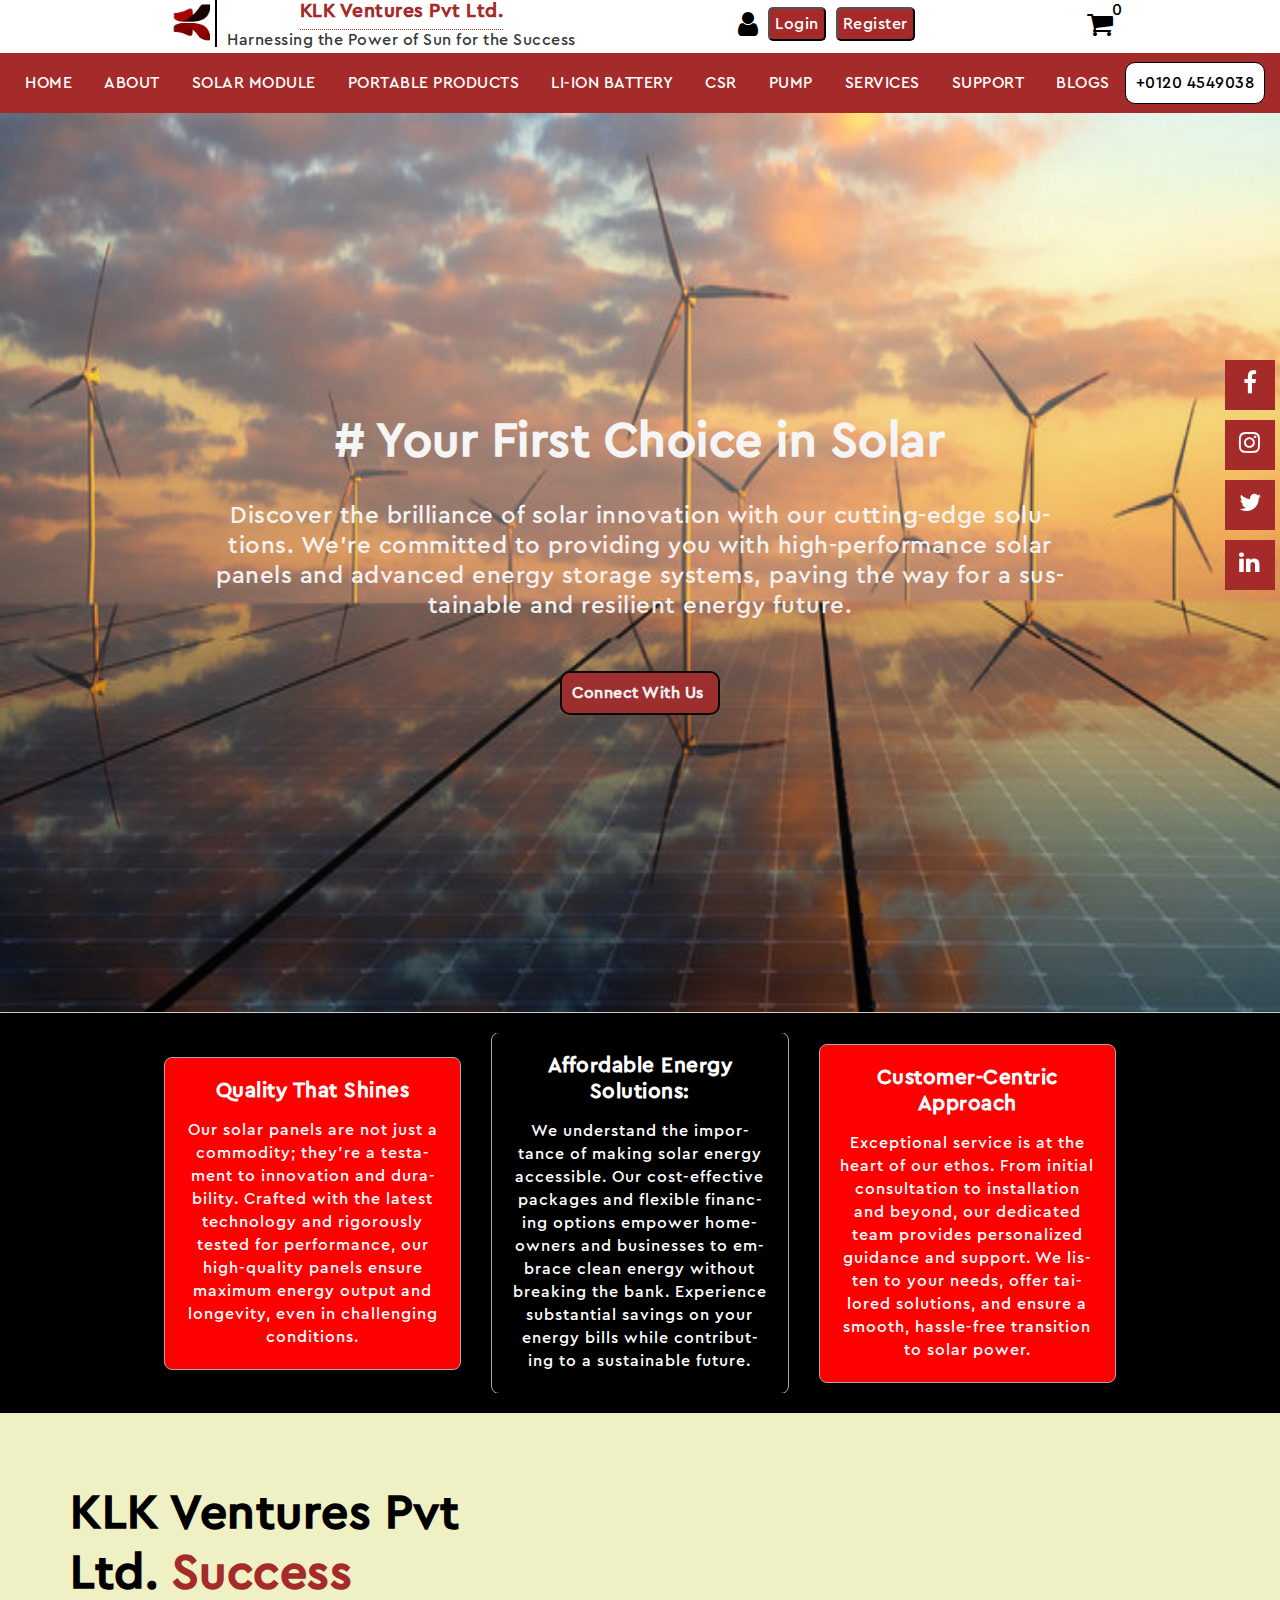
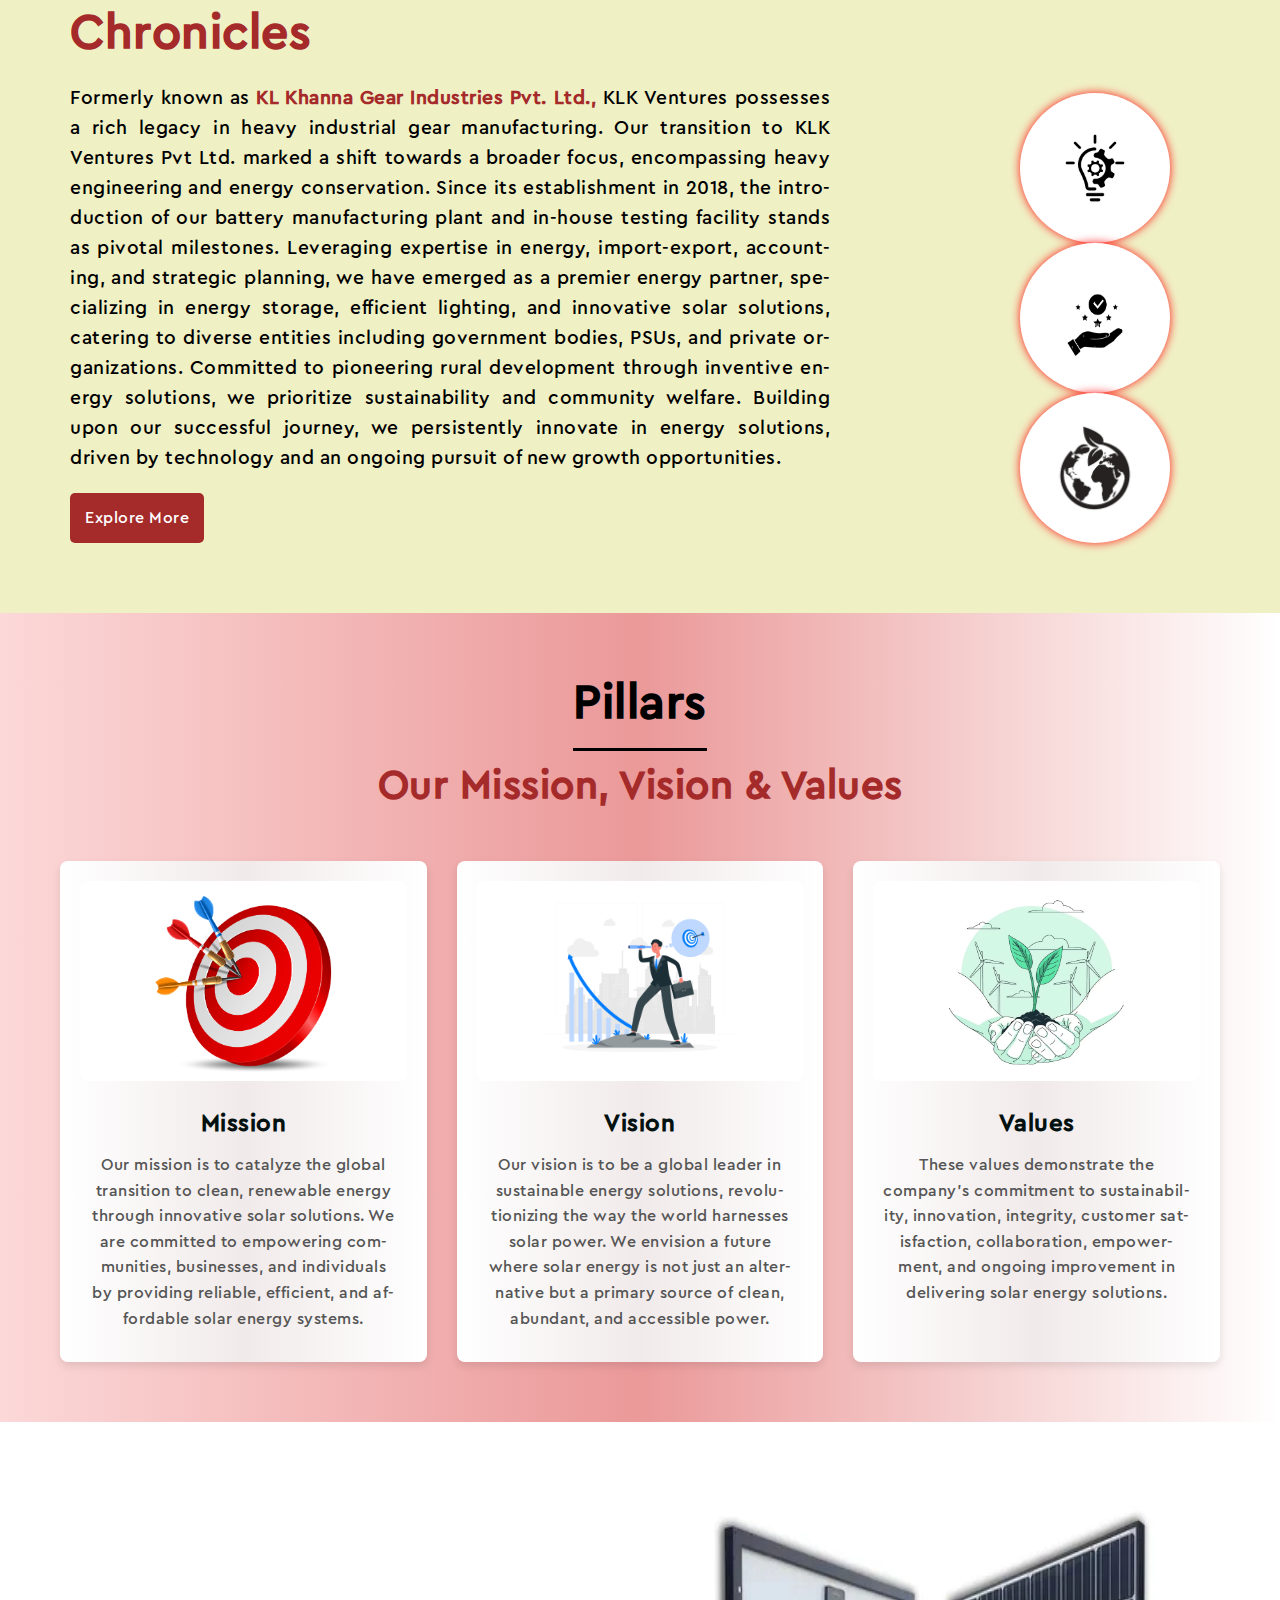
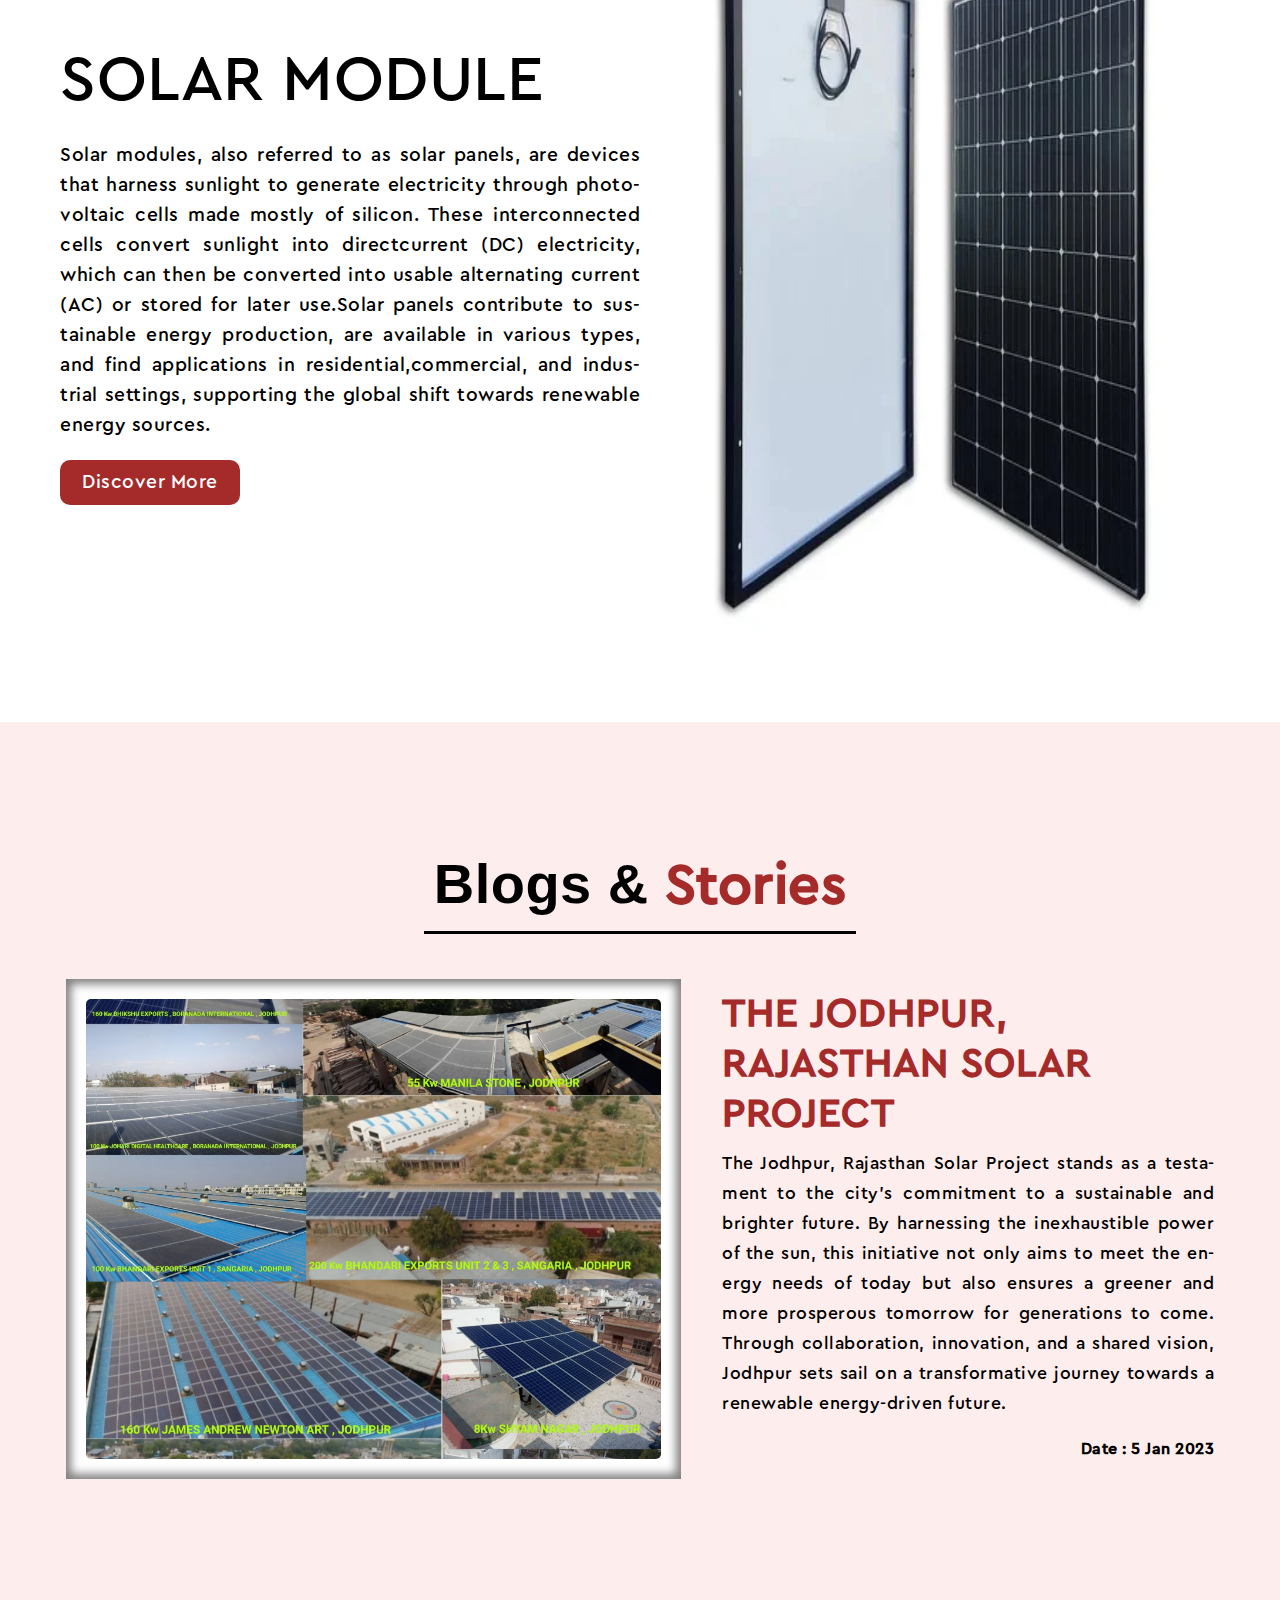
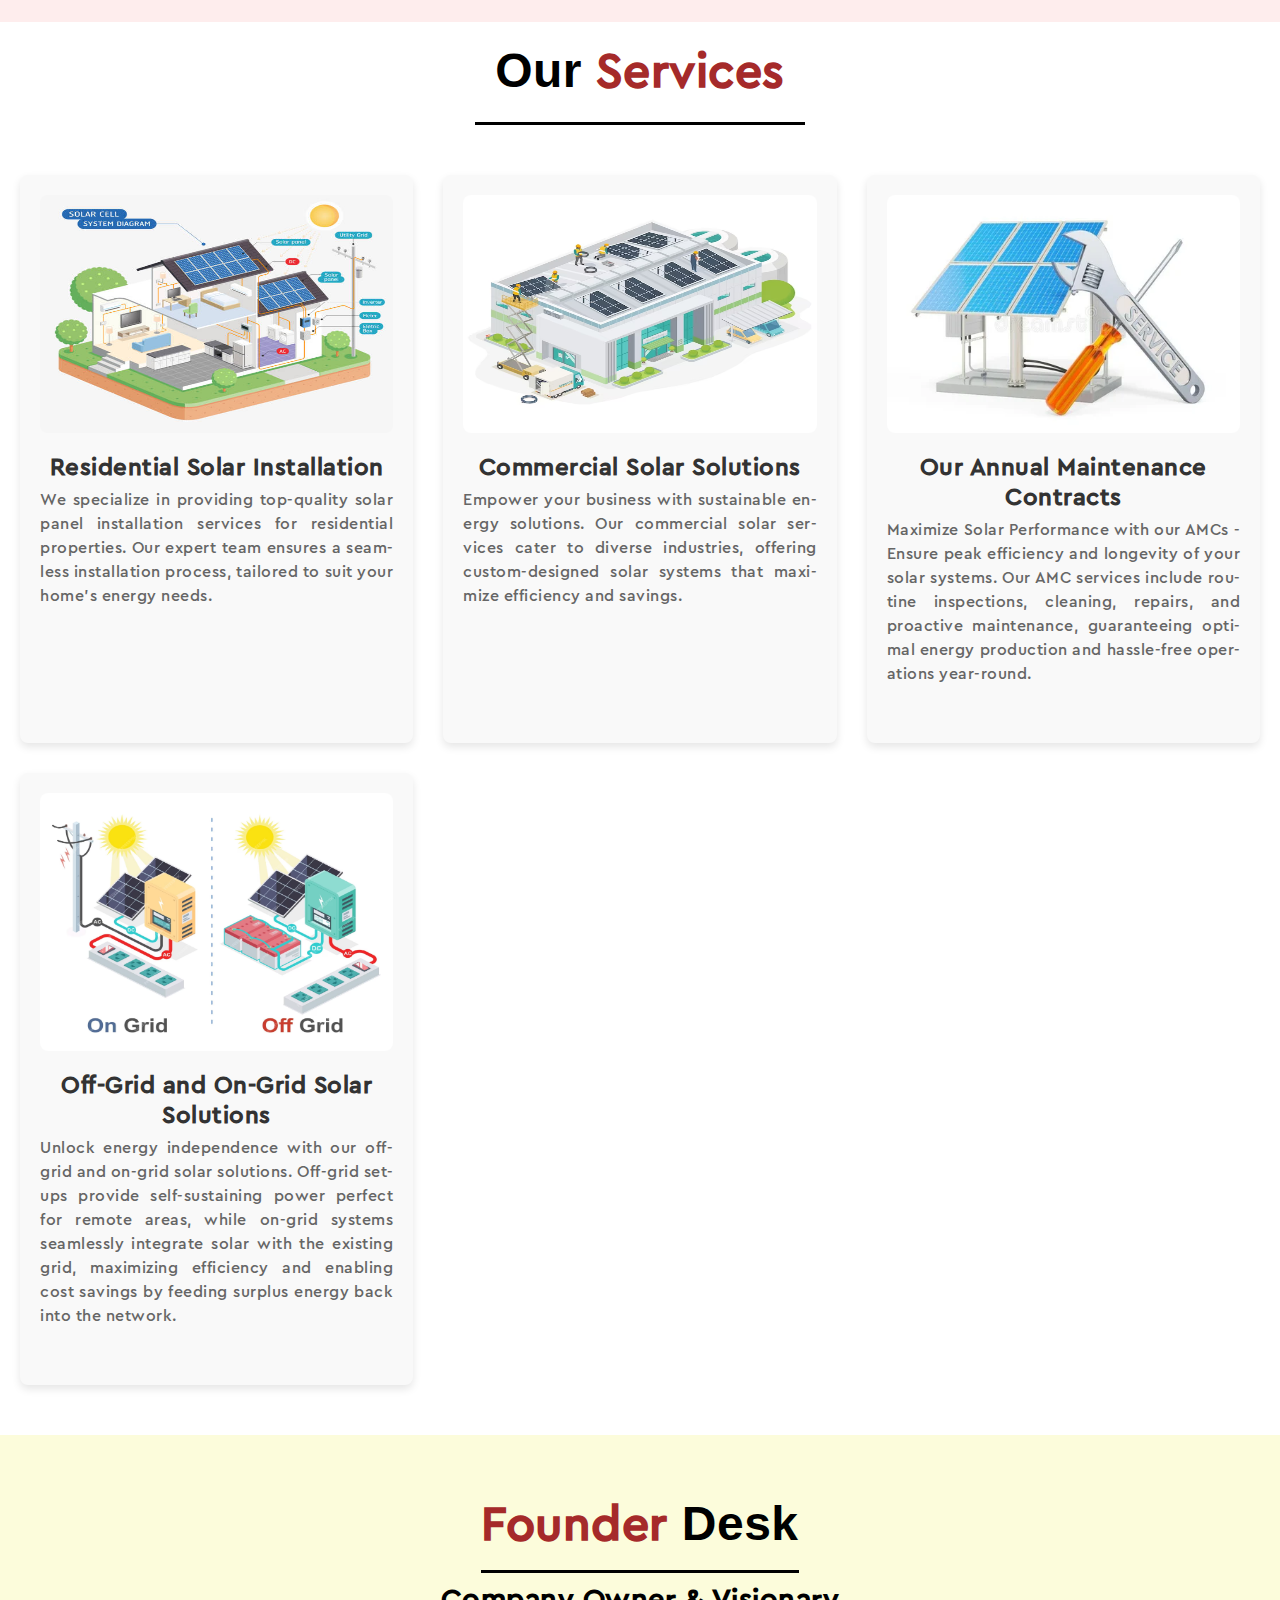
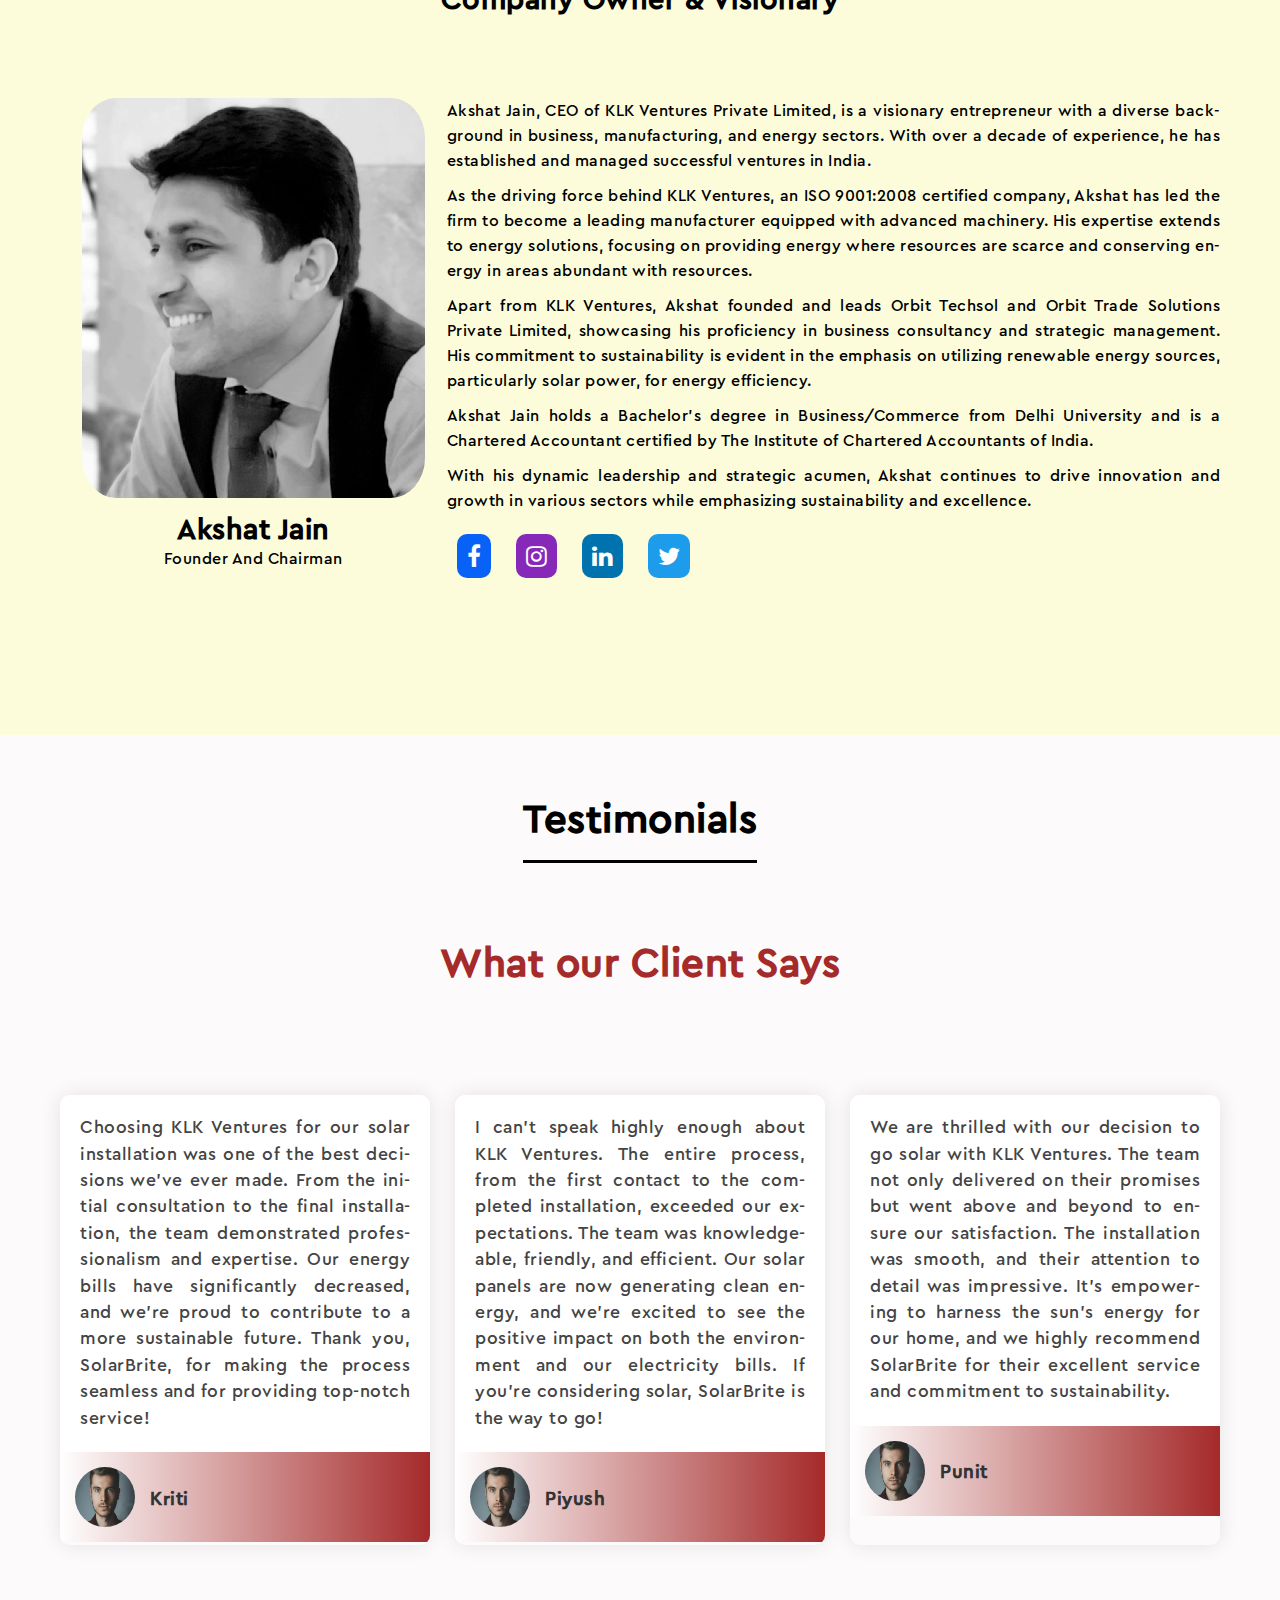
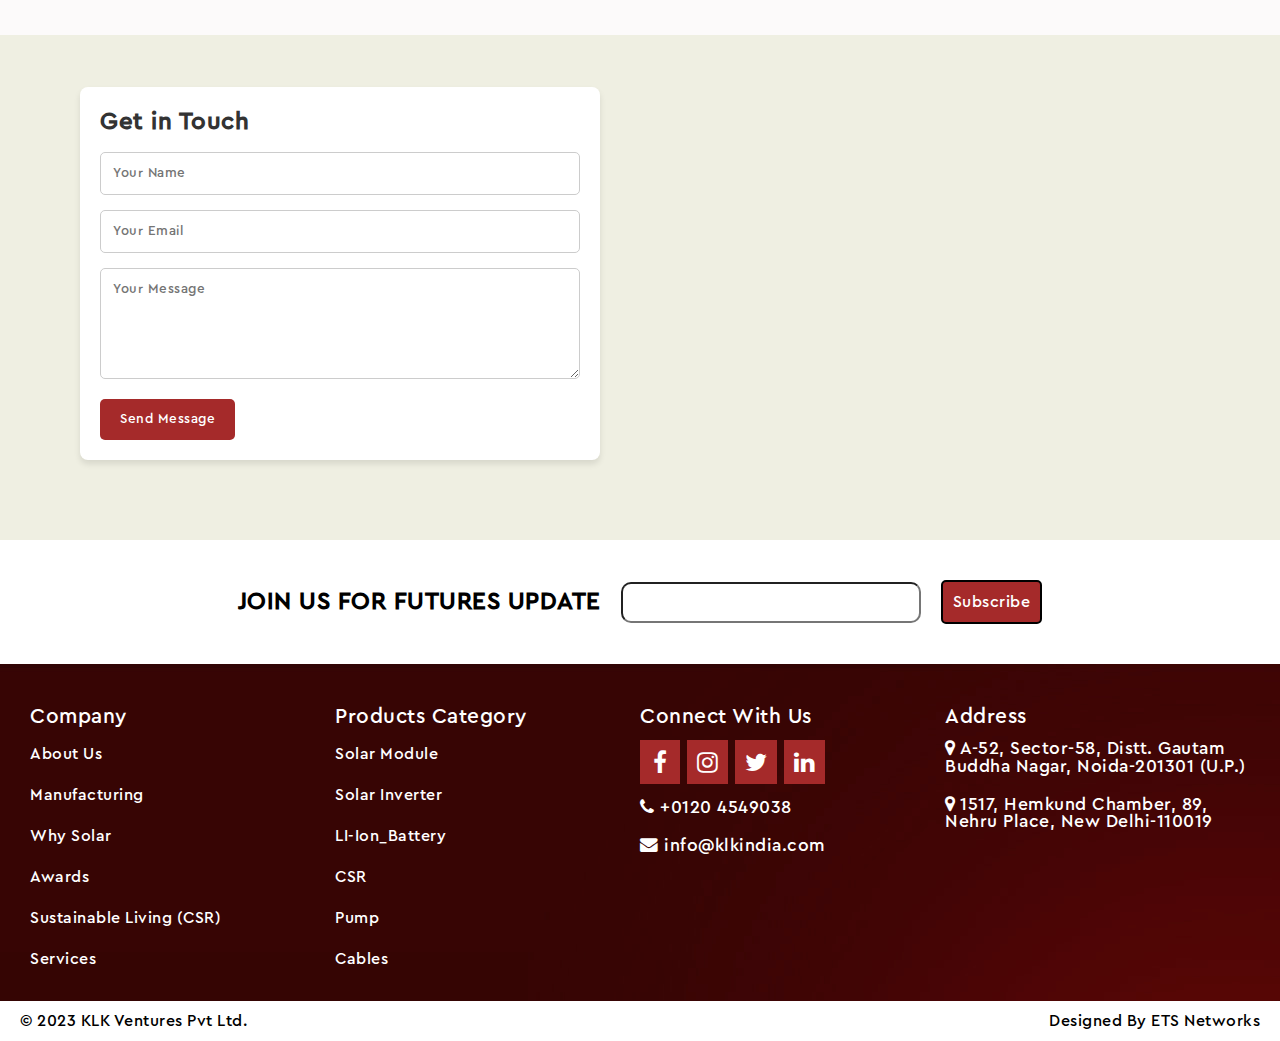
<file: index.html>
<!DOCTYPE html>
<html lang="en">

<head>
    <meta charset="UTF-8">
    <meta name="viewport" content="width=device-width, initial-scale=1.0">
    <title>KLK Ventures Pvt Ltd.</title>
    <link rel="stylesheet" href="https://cdnjs.cloudflare.com/ajax/libs/font-awesome/4.7.0/css/font-awesome.min.css">
    <link rel="stylesheet" href="./CSS/style.css">
    <link rel="stylesheet" href="./CSS/caurosel.css">
    <link rel="stylesheet" href="./CSS/products.css">
    <link rel="stylesheet" href="./CSS/testimonial.css">
    <link rel="stylesheet" href="./CSS/owner.css">
    <link rel="stylesheet" href="./CSS/services.css">
    <link rel="stylesheet" href="./CSS/missionVisVal.css">
    <link rel="stylesheet" href="./CSS/Description.css">
    <link rel="stylesheet" href="CSS/contact.css">
</head>

<body>
    <!-- Top Bar, Nav Bar, Side Bar Start  -->
    <section class="topBar">
        <div id="tagLine">
            <div id="logo">
                <img src="./images/logo.png">
            </div>
            <div id="tagName">
                <h2 id="companyName">KLK Ventures Pvt Ltd.</h2>
                <p id="tag">Harnessing the Power of Sun for the Success</p>
            </div>
        </div>

        <div class="topContact">
            <i class="fa fa-user" id="userIcon"></i>
            <button id="Login">Login</button>
            <button id="Register">Register</button>
        </div>
        <div class="cart">
            <a href="cart.html"><i id="cartBtn" class="fa fa-shopping-cart"></i></a>
            <p id="number">0</p>
        </div>
    </section>
    <section class="navBar">
        <div class="menuIcon">
            <i class="fa fa-bars" id="icon"></i>
            <!-- <h3 id="menuText">All</h3> -->
        </div>
        <div class="navList">
            <ul class="ulList">
                <li><a href="index.html">Home</a></li>
                <li><a href="About.html">About</a></li>
                <li><a href="module.html">Solar Module</a></li>
                <li><a href="portableProducts.html">Portable Products</a></li>
                <li><a href="li-ionBattery.html">Li-Ion Battery</a></li>
                <li><a href="csr.html">CSR</a></li>
                <li><a href="pump.html">Pump</a></li>
                <li><a href="services.html">Services</a></li>
                <li class="invisible"><a href="support.html">Support</a></li>
                <li class="invisible"><a href="blogs.html">Blogs</a></li>
            </ul>
        </div>
        <button id="contactNumber">+0120 4549038</button>

    </section>
    <section class="sideBar" id="side">
        <div class="user">
            <img id="userImage" src="./images/logo.png">
            <h2 id="wel">Welcome To <span id="userName">KLK Ventures</span></h2>
        </div>
        <hr>

        <div class="siderBarList">
            <ul class="sidelist">
                <li><a href="index.html">Home</a></li>
                <li><a href="cart.html">Cart</a></li>
                <li><a href="About.html">About</a></li>
                <li><a href="module.html">Solar Module</a></li>
                <li><a href="portableProducts.html">Portable Products</a></li>
                <li><a href="li-ionBattery.html">Li-Ion Battery</a></li>
                <li><a href="csr.html">CSR</a></li>
                <li><a href="pump.html">Pump</a></li>
                <li><a href="services.html">Services</a></li>
                <li class="invisible"><a href="support.html">Support</a></li>
                <li class="invisible"><a href="blogs.html">Blogs</a></li>
            </ul>
        </div>
        <div class="social">
            <a href="https://www.facebook.com/KLKINDIA/" target="_blank"><i class="fa fa-facebook-f fb"></i></a>

            <a href="https://www.instagram.com/klkventures/" target="_blank"><i class="fa fa-instagram inst"></i></a>

            <a href="https://twitter.com/klkindia?lang=en" target="_blank"><i class="fa fa-twitter twit"></i></a>

            <a href="https://www.linkedin.com/company/klkventures/?originalSubdomain=in" target="_blank"><i
                    class="fa fa-linkedin link"></i></a>
        </div>
        <i class="fa fa-close cross"></i>


        <div class="sideContact">
            <button id="Login">Login</button>
            <button id="Register">Register</button>
        </div>
    </section>

    <!-- Top Bar, Nav Bar, Side Bar Ends  -->

    <!-- calculator and social section starts here  -->
    <!-- <section id="calc">
        <a href="solarCalculator.html"><img src="./images/ca.png" alt="Calculator"></a>

    </section> -->

    <section class="socialFixed">
        <a href="https://www.facebook.com/KLKINDIA/" target="_blank"><i class="fa fa-facebook-f fb"></i></a>

        <a href="https://www.instagram.com/klkventures/" target="_blank"><i class="fa fa-instagram inst"></i></a>

        <a href="https://twitter.com/klkindia?lang=en" target="_blank"><i class="fa fa-twitter twit"></i></a>

        <a href="https://www.linkedin.com/company/klkventures/?originalSubdomain=in" target="_blank"><i
                class="fa fa-linkedin link"></i></a>
    </section>
    <!-- calculator and social section ends here  -->
    <!-- Main section starts  here -->
    <!-- Caurosel Starts Here  -->
    <section class="caurosel">

    </section>

    <!-- Caurosel Ends  Here  -->
    <section class="whyDetails">
        <div class="whyDetailsCen">
            <div class="boxes  boxes-bg">
                <h4>Quality That Shines</h4>
                <p>Our solar panels are not just a commodity; they're a testament to innovation and durability. Crafted
                    with the latest
                    technology and rigorously tested for performance, our high-quality panels ensure maximum energy
                    output and longevity,
                    even in challenging conditions.</p>
            </div>
            <div class="boxes">
                <h4>Affordable Energy Solutions:</h4>
                <p>We understand the importance of making solar energy accessible. Our cost-effective packages and
                    flexible financing
                    options empower homeowners and businesses to embrace clean energy without breaking the bank.
                    Experience substantial
                    savings on your energy bills while contributing to a sustainable future.</p>
            </div>
            <div class="boxes  boxes-bg">
                <h4>Customer-Centric Approach</h4>
                <p>Exceptional service is at the heart of our ethos. From initial consultation to installation and
                    beyond, our dedicated
                    team provides personalized guidance and support. We listen to your needs, offer tailored solutions,
                    and ensure a smooth,
                    hassle-free transition to solar power.</p>

            </div>
        </div>
    </section>
    <!-- About Starts Here  -->

    <section class="CompanyDes">
        <div class="disclamer">
            <h1 id="klkSuccess">KLK Ventures Pvt Ltd.<strong style="color: brown;"> Success Chronicles</strong></h1>
            <p>Formerly known as <strong style="color: brown;">KL Khanna Gear Industries Pvt. Ltd.,</strong> KLK
                Ventures possesses a rich
                legacy in
                heavy
                industrial gear
                manufacturing. Our transition to KLK Ventures Pvt Ltd. marked a shift towards a broader focus,
                encompassing heavy
                engineering and energy conservation. Since its establishment in 2018, the introduction of our
                battery
                manufacturing
                plant and in-house testing facility stands as pivotal milestones. Leveraging expertise in
                energy,
                import-export,
                accounting, and strategic planning, we have emerged as a premier energy partner, specializing in
                energy storage,
                efficient lighting, and innovative solar solutions, catering to diverse entities including
                government
                bodies, PSUs, and
                private organizations. Committed to pioneering rural development through inventive energy
                solutions,
                we prioritize
                sustainability and community welfare. Building upon our successful journey, we persistently
                innovate
                in energy
                solutions, driven by technology and an ongoing pursuit of new growth opportunities.
            </p>
            <a href="About.html" id="Explore">Explore More</a>
        </div>
        <div class="whyChoose">
            <div class="WhyItemImage">
                <img src="./images/expert.jpg">
            </div>
            <div class="WhyItemImage">
                <img src="./images/best.jpg">
            </div>
            <div class="WhyItemImage">
                <img src="./images/sus.jpg">
            </div>
        </div>
    </section>


    <!-- Pillars Starts Here  -->
    <section class="AboutExplanation">
        <h1 class="under">Pillars</h1>
        <h2>Our Mission, Vision & Values</h2>
        <div class="MisVisVal">
            <div class="missionSec commonVal">
                <img class="abImg" src="./images/mission.jpg" alt="Mission Image">
                <h3 class="AbouytT">Mission</h3>
                <p class="AbotyP">Our mission is to catalyze the global transition to clean, renewable energy
                    through
                    innovative solar solutions. We are committed to empowering communities, businesses, and
                    individuals by providing reliable, efficient, and affordable solar energy systems.</p>
            </div>
            <div class="visionSec commonVal">
                <img class="abImg" src="./images/visison.jpg" alt="Vision Image">
                <h3 class="AbouytT">Vision</h3>
                <p class="AbotyP">Our vision is to be a global leader in sustainable energy solutions,
                    revolutionizing
                    the way the world harnesses solar power. We envision a future where solar energy is not
                    just an
                    alternative but a primary source of clean, abundant, and accessible power.</p>
            </div>
            <div class="valueSec commonVal">
                <img class="abImg" src="./images/values/sustainable.avif" alt="Values Image">
                <h3 class="AbouytT">Values</h3>
                <p class="AbotyP">These values demonstrate the company's commitment to sustainability,
                    innovation,
                    integrity, customer satisfaction, collaboration, empowerment, and ongoing improvement in
                    delivering solar energy solutions.</p>
            </div>
        </div>
    </section>
    <!-- Pillars Ends Here  -->

    <!-- About Ends Here  -->


    <!-- Products Starts here  -->
    <section class="products">

    </section>
    <!-- Products Ends here  -->




    <!-- Blog Starts Here  -->
    <div class="blog">
        <h3 id="title">Blogs & <Span class="story">Stories</Span></h3>
        <div id="blogJS">
        </div>
    </div>
    <!-- Blog Ends Here  -->

    <center id="center">
        <h1 class="rel" id="our">Our <Span class="story">Services</Span></h1>
    </center>
    <section class="services-section">
        <div class="service">
            <img src="./images/resi.jpg" alt="Residential Solar Installation">
            <h2>Residential Solar Installation</h2>
            <p>We specialize in providing top-quality solar panel installation services for residential
                properties. Our
                expert team ensures a seamless installation process, tailored to suit your home's energy needs.
            </p>
        </div>

        <div class="service">
            <img src="./images/comm.avif" alt="Commercial Solar Solutions">
            <h2>Commercial Solar Solutions</h2>
            <p>Empower your business with sustainable energy solutions. Our commercial solar services cater to
                diverse
                industries, offering custom-designed solar systems that maximize efficiency and savings.</p>
        </div>
        <div class="service">
            <img src="./images/amc.webp" alt="Commercial Solar Solutions">
            <h2>Our Annual Maintenance Contracts</h2>
            <p>Maximize Solar Performance with our AMCs - Ensure peak efficiency and
                longevity of your
                solar systems. Our AMC services include routine inspections, cleaning, repairs, and proactive
                maintenance, guaranteeing
                optimal energy production and hassle-free operations year-round.</p>
        </div>
        <div class="service">
            <img src="./images/offOn.avif" alt="Commercial Solar Solutions">
            <h2>Off-Grid and On-Grid Solar Solutions</h2>
            <p>Unlock energy independence with our off-grid and on-grid solar solutions. Off-grid setups provide
                self-sustaining power
                perfect for remote areas, while on-grid systems seamlessly integrate solar with the existing
                grid,
                maximizing efficiency
                and enabling cost savings by feeding surplus energy back into the network.</p>
        </div>

    </section>
    <!-- Owners Starts Here  -->
    <section class="owner">
        <div class="owner-img">
            <h1 id="found" class="under"><Span class="story">Founder</Span> Desk</h1>
            <h4 id="para">Company Owner & Visionary</h4>
        </div>
        <div class="owner-info">
            <div class="ownerVisuals">
                <img id="ownerPic" src="./images/team.jpg" alt="Owner Image">
                <h3 id="akshat">Akshat Jain</h3>
                <p>Founder And Chairman</p>
            </div>
            <div class="ownerDesc">
                <p>
                    Akshat Jain, CEO of KLK Ventures Private Limited, is a visionary entrepreneur with a
                    diverse
                    background in business,
                    manufacturing, and energy sectors. With over a decade of experience, he has established
                    and managed
                    successful ventures
                    in India.
                </p>
                <p>
                    As the driving force behind KLK Ventures, an ISO 9001:2008 certified company, Akshat has
                    led the
                    firm to
                    become a
                    leading manufacturer equipped with advanced machinery. His expertise extends to energy
                    solutions,
                    focusing on providing
                    energy where resources are scarce and conserving energy in areas abundant with resources.
                </p>
                <p>
                    Apart from KLK Ventures, Akshat founded and leads Orbit Techsol and Orbit Trade Solutions
                    Private
                    Limited, showcasing
                    his proficiency in business consultancy and strategic management. His commitment to
                    sustainability
                    is
                    evident in the
                    emphasis on utilizing renewable energy sources, particularly solar power, for energy
                    efficiency.
                </p>
                <p>
                    Akshat Jain holds a Bachelor's degree in Business/Commerce from Delhi University and is a
                    Chartered
                    Accountant certified
                    by The Institute of Chartered Accountants of India.
                </p>
                <p>
                    With his dynamic leadership and strategic acumen, Akshat continues to drive innovation and
                    growth in
                    various sectors
                    while emphasizing sustainability and excellence.

                </p>
                <div class="social-owner">
                    <a href="https://www.facebook.com/KLKINDIA/"><i class="fa fa-facebook fb"></i></a>
                    <a href="https://www.instagram.com/klkventures/"><i class="fa fa-instagram inst"></i></a>
                    <a href="https://www.linkedin.com/company/klkventures/?originalSubdomain=in"><i
                            class="fa fa-linkedin link"></i></a>
                    <a href="https://twitter.com/klkindia?lang=en"><i class="fa fa-twitter twit"></i></a>
                </div>
            </div>
        </div>
    </section>
    <!-- Owners Ends Here  -->
    <!-- Testimonials Starts Here  -->
    <section class="testimonial_Title">
        <h1 id="testi" class="under">Testimonials</h1>
        <h2 id="whats">What our Client Says</h2>
        <div class="testimonial-container">

        </div>
    </section>
    <!-- Testimonials Ends Here  -->

    <div class="cont" style="background-color: rgb(239, 239, 226); padding-top: 2em;">
        <section class="contact-form">
            <h2>Get in Touch</h2>
            <form action="#" method="POST">
                <input type="text" name="name" placeholder="Your Name" required>
                <input type="email" name="email" placeholder="Your Email" required>
                <textarea name="message" placeholder="Your Message" rows="5" required></textarea>
                <button type="submit">Send Message</button>
            </form>
        </section>
        <section class="map">
            <iframe
                src="https://www.google.com/maps/embed?pb=!1m18!1m12!1m3!1d3502.885140324234!2d77.35517047554148!3d28.603222375680815!2m3!1f0!2f0!3f0!3m2!1i1024!2i768!4f13.1!3m3!1m2!1s0x390ce56c15555555%3A0xe34818fa9bfd0b86!2sKLK%20Ventures%20Private%20Limited!5e0!3m2!1sen!2sin!4v1703062150503!5m2!1sen!2sin"
                width="100%" height="450" style="border:0;" allowfullscreen="" loading="lazy"
                referrerpolicy="no-referrer-when-downgrade"></iframe>
        </section>
    </div>

    <!-- Main section Ends  here -->
    <!-- Footer Section starts here -->
    <section class="footer">
        <div class="newLetter">
            <h2 id="join">JOIN US FOR FUTURES UPDATE</h3>
                <input type="text" id="textBox">
                <button id="subscribe">Subscribe</button>
        </div>
        <div class="footerContent">
            <ul id="footList">
                <li>Company
                    <div id="footerCompany">
                        <ul>
                            <li><a href="About.html">About Us</a> </li>
                            <li><a href="#">Manufacturing</a></li>
                            <li><a href="#">Why Solar</a></li>
                            <li><a href="#">Awards</a></li>
                            <li><a href="csr.html">Sustainable Living (CSR)</a></li>
                            <li><a href="services.html">Services</a></li>
                        </ul>
                    </div>
                </li>
                <li>Products Category
                    <div id="footerProduct">
                        <ul>
                            <li><a href="module.html">Solar Module</a></li>
                            <li><a href="solarInverter.html">Solar Inverter</a></li>
                            <li><a href="li-ionBattery.html">LI-Ion_Battery</a></li>
                            <li><a href="csr.html">CSR</a></li>
                            <li><a href="pump.html">Pump</a></li>
                            <li><a href="#">Cables</a></li>
                        </ul>
                    </div>
                </li>
                <li>Connect With Us
                    <div id="socialCont">
                        <div class="socail-Footer">
                            <a href="https://www.facebook.com/KLKINDIA/" target="_blank"><i
                                    class="fa fa-facebook-f fb"></i></a>

                            <a href="https://www.instagram.com/klkventures/" target="_blank"><i
                                    class="fa fa-instagram inst"></i></a>

                            <a href="https://twitter.com/klkindia?lang=en" target="_blank"><i
                                    class="fa fa-twitter twit"></i></a>

                            <a href="https://www.linkedin.com/company/klkventures/?originalSubdomain=in"
                                target="_blank"><i class="fa fa-linkedin link"></i></a>
                        </div>
                        <div class="contact-footer">
                            <i class="fa fa-phone icons"><Span> +0120 4549038</Span></i>
                            <i class="fa fa-envelope icons"><Span> info@klkindia.com</Span></i>
                        </div>
                    </div>
                </li>
                <li>Address
                    <div class="office-Details">
                        <i class="fa fa-map-marker icons">
                            <span class="Address">A-52, Sector-58, Distt. Gautam Buddha Nagar,
                                Noida-201301
                                (U.P.)</span>
                        </i>
                        <i class="fa fa-map-marker icons">
                            <span class="Address">1517, Hemkund Chamber, 89, Nehru Place, New
                                Delhi-110019</span>

                        </i>
                    </div>
                </li>
            </ul>
        </div>
        <div class="copyright">
            <p id="klk"> © 2023 KLK Ventures Pvt Ltd.</p>
            <p id="ets">Designed By ETS Networks</p>
        </div>
    </section>
    <!-- Footer Section Ends here -->
    <script src="./JS/blogs.js"></script>
    <script src="./JS/testimonial.js"></script>
    <script src="./JS/products.js"></script>
    <script type="module" src="./JS/script.js"></script>
    <script src="./JS/caurosel.js"></script>
</body>

</html>
</file>
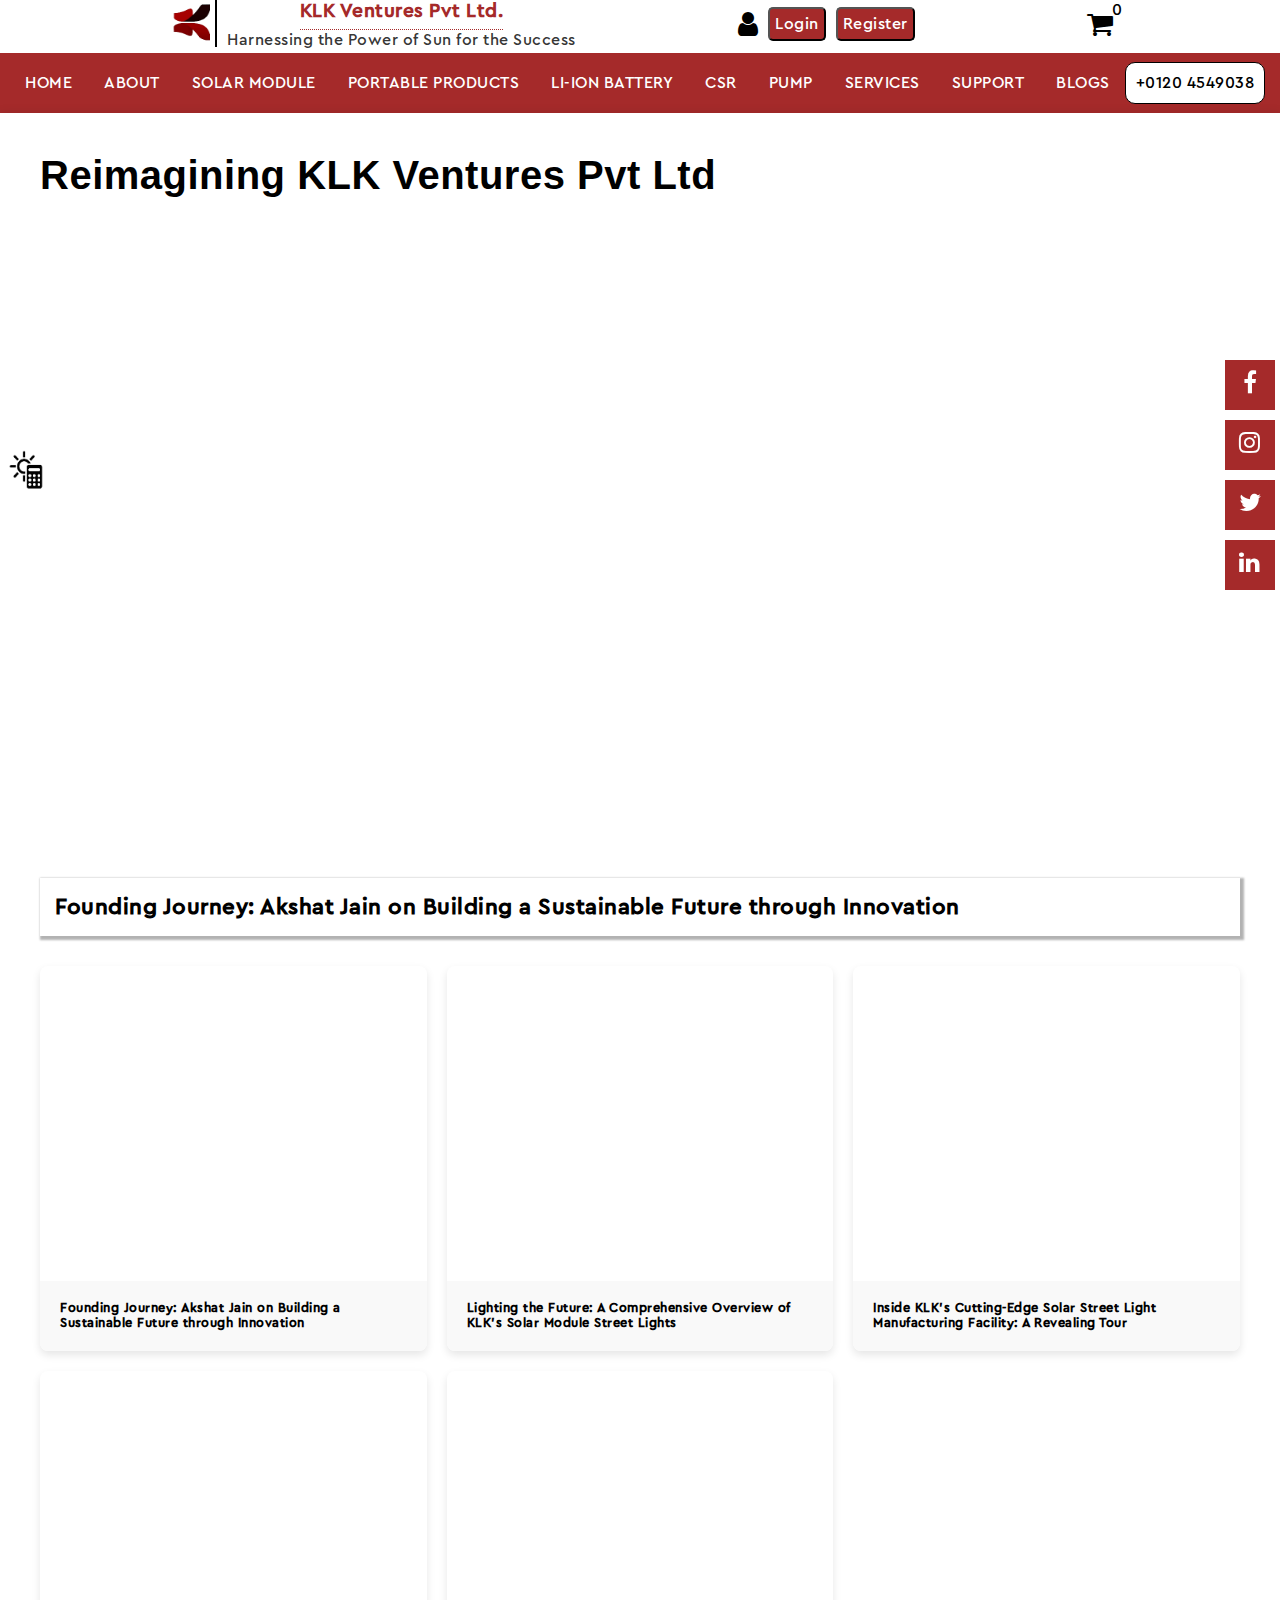
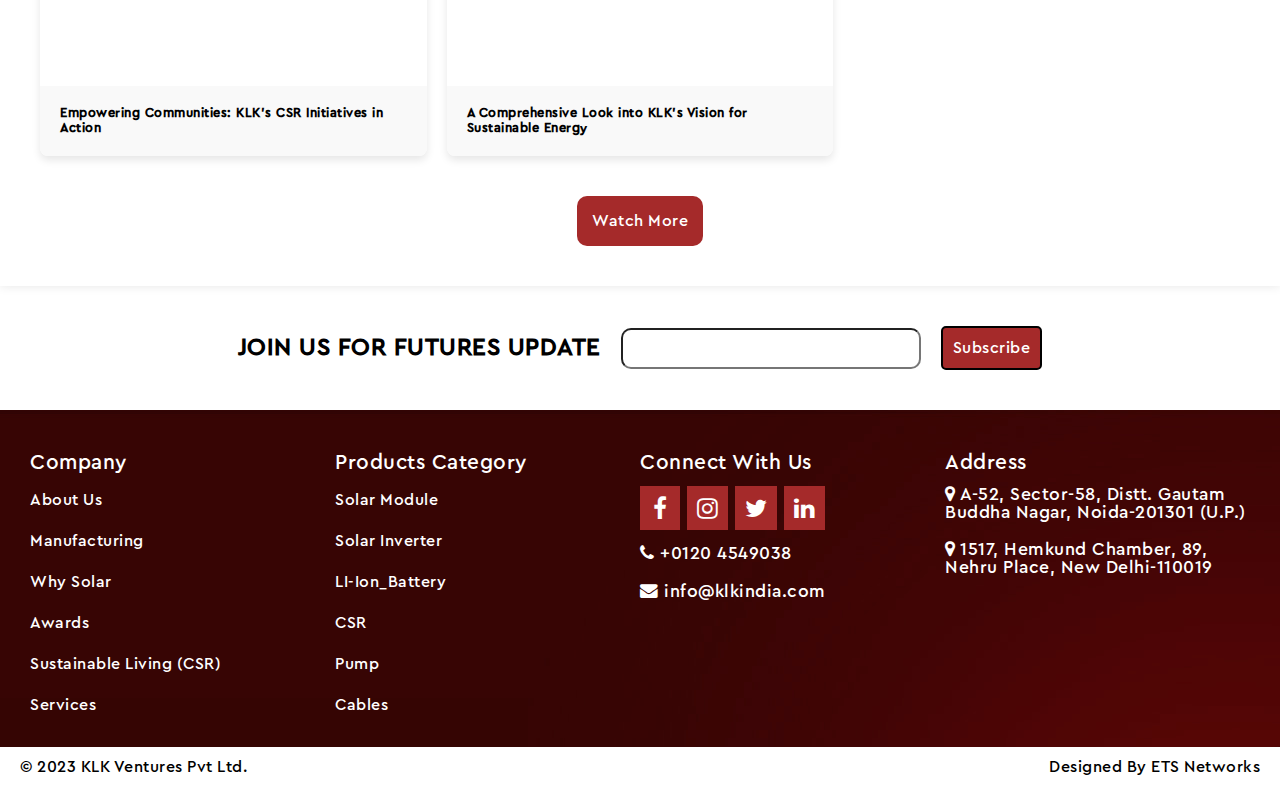
<file: blogs.html>
<!DOCTYPE html>
<html lang="en">

<head>
    <meta charset="UTF-8">
    <meta name="viewport" content="width=device-width, initial-scale=1.0">
    <title>BLogs-KLK ventures Pvt Ltd.</title>
    <link rel="stylesheet" href="https://cdnjs.cloudflare.com/ajax/libs/font-awesome/4.7.0/css/font-awesome.min.css">
    <link rel="stylesheet" href="./CSS/style.css">
    <link rel="stylesheet" href="./CSS/blog.css">

</head>

<body>
    <!-- Top Bar, Nav Bar, Side Bar Start  -->
    <section class="topBar">
        <div id="tagLine">
            <div id="logo">
                <img src="./images/logo.png">
            </div>
            <div id="tagName">
                <h2 id="companyName">KLK Ventures Pvt Ltd.</h2>
                <p id="tag">Harnessing the Power of Sun for the Success</p>
            </div>
        </div>

        <div class="topContact">
            <i class="fa fa-user" id="userIcon"></i>
            <button id="Login">Login</button>
            <button id="Register">Register</button>
        </div>
        <div class="cart">
            <a href="cart.html"><i id="cartBtn" class="fa fa-shopping-cart"></i></a>
            <p id="number">0</p>
        </div>
    </section>
    <section class="navBar">
        <div class="menuIcon">
            <i class="fa fa-bars" id="icon"></i>
            <!-- <h3 id="menuText">All</h3> -->
        </div>
        <div class="navList">
            <ul class="ulList">
                <li><a href="index.html">Home</a></li>
                <li><a href="About.html">About</a></li>
                <li><a href="module.html">Solar Module</a></li>

                <li><a href="portableProducts.html">Portable Products</a></li>
                <li><a href="li-ionBattery.html">Li-Ion Battery</a></li>
                <li><a href="csr.html">CSR</a></li>
                <li><a href="pump.html">Pump</a></li>
                <li><a href="services.html">Services</a></li>
                <li class="invisible"><a href="support.html">Support</a></li>
                <li class="invisible"><a href="blogs.html">Blogs</a></li>
            </ul>
        </div>
        <button id="contactNumber">+0120 4549038</button>
    </section>
    <section class="sideBar" id="side">
        <div class="user">
            <img id="userImage" src="./images/logo.png">
            <h2 id="wel">Welcome To <span id="userName">KLK Ventures</span></h2>
        </div>
        <hr>
        <div class="siderBarList">
            <ul class="sidelist">
                <li><a href="index.html">Home</a></li>
                <li><a href="cart.html">Cart</a></li>
                <li><a href="About.html">About</a></li>
                <li><a href="module.html">Solar Module</a></li>

                <li><a href="portableProducts.html">Portable Products</a></li>
                <li><a href="li-ionBattery.html">Li-Ion Battery</a></li>
                <li><a href="csr.html">CSR</a></li>
                <li><a href="pump">Pump</a></li>
                <li><a href="services.html">Services</a></li>
                <li class="invisible"><a href="support.html">Support</a></li>
                <li class="invisible"><a href="blogs.html">Blogs</a></li>
            </ul>
        </div>
        <div class="social">
            <a href="https://www.facebook.com/KLKINDIA/" target="_blank"><i class="fa fa-facebook-f fb"></i></a>

            <a href="https://www.instagram.com/klkventures/" target="_blank"><i class="fa fa-instagram inst"></i></a>

            <a href="https://twitter.com/klkindia?lang=en" target="_blank"><i class="fa fa-twitter twit"></i></a>

            <a href="https://www.linkedin.com/company/klkventures/?originalSubdomain=in" target="_blank"><i
                    class="fa fa-linkedin link"></i></a>
        </div>
        <i class="fa fa-close cross"></i>


        <div class="sideContact">
            <button id="Login">Login</button>
            <button id="Register">Register</button>
        </div>
    </section>

    <!-- Top Bar, Nav Bar, Side Bar Ends  -->

    <!-- calculator and social section starts here  -->
    <section id="calc">
        <a href="solarCalculator.html"><img src="./images/ca.png" alt="Calculator"></a>

    </section>

    <section class="socialFixed">
        <a href="https://www.facebook.com/KLKINDIA/" target="_blank"><i class="fa fa-facebook-f fb"></i></a>

        <a href="https://www.instagram.com/klkventures/" target="_blank"><i class="fa fa-instagram inst"></i></a>

        <a href="https://twitter.com/klkindia?lang=en" target="_blank"><i class="fa fa-twitter twit"></i></a>

        <a href="https://www.linkedin.com/company/klkventures/?originalSubdomain=in" target="_blank"><i
                class="fa fa-linkedin link"></i></a>
    </section>
    <!-- calculator and social section ends here  -->

    <div class="blog-container">
        <div class="blog-content">
            <h1>Reimagining KLK Ventures Pvt Ltd</h1>
        </div>
        <div class="mainYoutube">
        </div>
        <section class="media-section">
            <div class="media-grid">
            </div>
        </section>
        <a id="ytbBtn" href="https://www.youtube.com/@klkventures">Watch More</a>
    </div>
    <!-- Footer Section starts here -->
    <section class="footer">
        <div class="newLetter">
            <h2 id="join">JOIN US FOR FUTURES UPDATE</h3>
                <input type="text" id="textBox">
                <button id="subscribe">Subscribe</button>
        </div>
        <div class="footerContent">
            <ul id="footList">
                <li>Company
                    <div id="footerCompany">
                        <ul>
                            <li><a href="About.html">About Us</a> </li>
                            <li><a href="#">Manufacturing</a></li>
                            <li><a href="#">Why Solar</a></li>
                            <li><a href="#">Awards</a></li>
                            <li><a href="csr.html">Sustainable Living (CSR)</a></li>
                            <li><a href="services.html">Services</a></li>
                        </ul>
                    </div>
                </li>
                <li>Products Category
                    <div id="footerProduct">
                        <ul>
                            <li><a href="module.html">Solar Module</a></li>
                            <li><a href="solarInverter.html">Solar Inverter</a></li>
                            <li><a href="li-ionBattery.html">LI-Ion_Battery</a></li>
                            <li><a href="csr.html">CSR</a></li>
                            <li><a href="pump.html">Pump</a></li>
                            <li><a href="#">Cables</a></li>
                        </ul>
                    </div>
                </li>
                <li>Connect With Us
                    <div id="socialCont">
                        <div class="socail-Footer">
                            <a href="https://www.facebook.com/KLKINDIA/" target="_blank"><i
                                    class="fa fa-facebook-f fb"></i></a>

                            <a href="https://www.instagram.com/klkventures/" target="_blank"><i
                                    class="fa fa-instagram inst"></i></a>

                            <a href="https://twitter.com/klkindia?lang=en" target="_blank"><i
                                    class="fa fa-twitter twit"></i></a>

                            <a href="https://www.linkedin.com/company/klkventures/?originalSubdomain=in"
                                target="_blank"><i class="fa fa-linkedin link"></i></a>
                        </div>
                        <div class="contact-footer">
                            <i class="fa fa-phone icons"><Span> +0120 4549038</Span></i>
                            <i class="fa fa-envelope icons"><Span> info@klkindia.com</Span></i>
                        </div>
                    </div>
                </li>
                <li>Address
                    <div class="office-Details">
                        <i class="fa fa-map-marker icons">
                            <span class="Address">A-52, Sector-58, Distt. Gautam Buddha Nagar, Noida-201301
                                (U.P.)</span>
                        </i>
                        <i class="fa fa-map-marker icons">
                            <span class="Address">1517, Hemkund Chamber, 89, Nehru Place, New Delhi-110019</span>

                        </i>
                    </div>
                </li>

            </ul>
        </div>
        <div class="copyright">
            <p id="klk"> © 2023 KLK Ventures Pvt Ltd.</p>
            <p id="ets">Designed By ETS Networks</p>
        </div>
    </section>
    <!-- Footer Section Ends here -->
    <script src="./JS/blog.js"></script>
    <script type="module" src="./JS/script.js"></script>

</body>

</html>
</file>
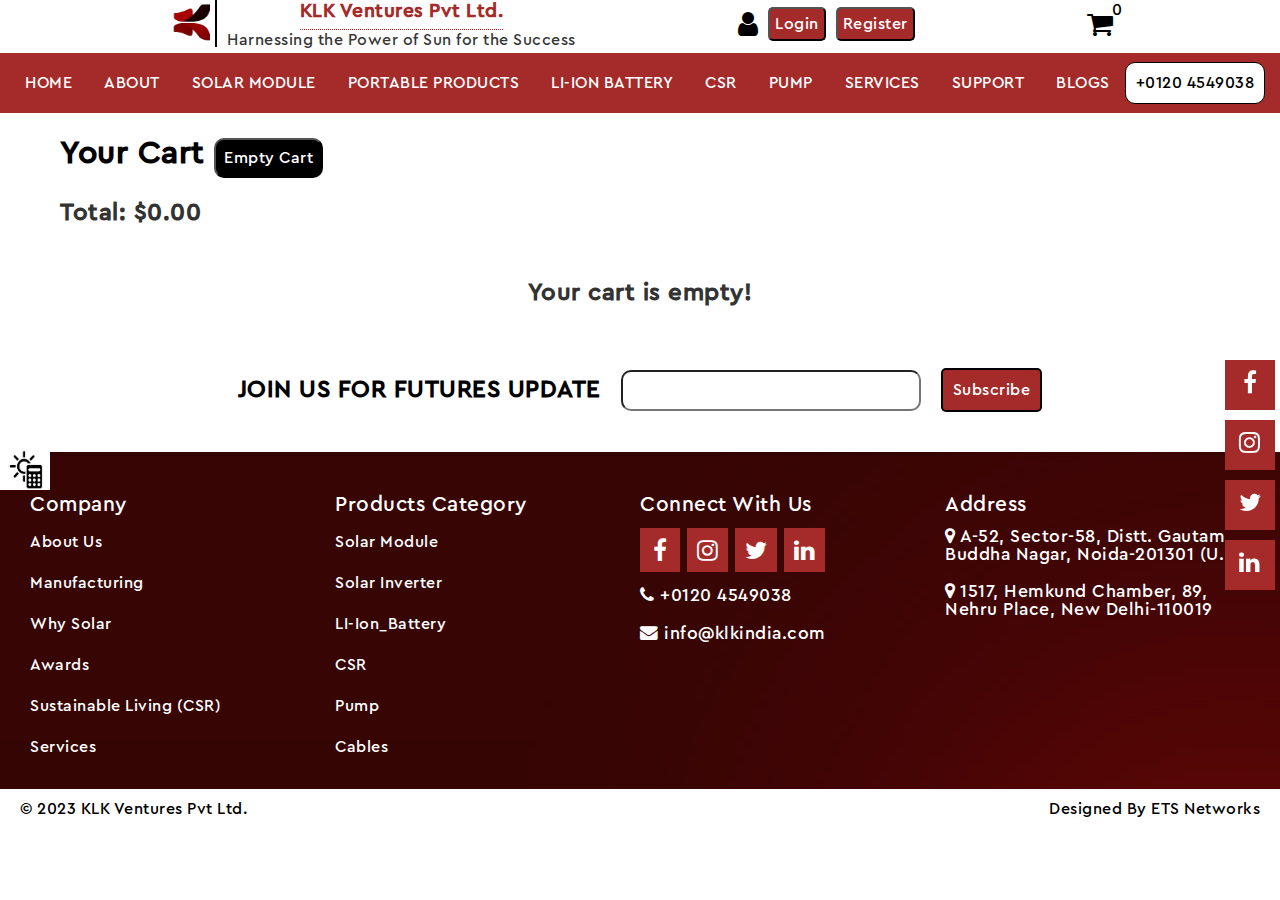
<file: cart.html>
<!DOCTYPE html>
<html lang="en">

<head>
    <meta charset="UTF-8">
    <meta name="viewport" content="width=device-width, initial-scale=1.0">
    <title>Cart</title>
    <link rel="stylesheet" href="https://cdnjs.cloudflare.com/ajax/libs/font-awesome/4.7.0/css/font-awesome.min.css">
    <link rel="stylesheet" href="./CSS/style.css">

    <link rel="stylesheet" href="./CSS/modules.css">
    <link rel="stylesheet" href="./CSS/aboutPage.css">
    <link rel="stylesheet" href="./CSS/cart.css">
</head>

<body>
    <!-- Top Bar, Nav Bar, Side Bar Start  -->
    <section class="topBar">
        <div id="tagLine">
            <div id="logo">
                <img src="./images/logo.png">
            </div>
            <div id="tagName">
                <h2 id="companyName">KLK Ventures Pvt Ltd.</h2>
                <p id="tag">Harnessing the Power of Sun for the Success</p>
            </div>
        </div>

        <div class="topContact">
            <i class="fa fa-user" id="userIcon"></i>
            <button id="Login">Login</button>
            <button id="Register">Register</button>
        </div>
        <div class="cart">
            <a href="cart.html"><i id="cartBtn" class="fa fa-shopping-cart"></i></a>
            <p id="number">0</p>
        </div>
    </section>
    <section class="navBar">
        <div class="menuIcon">
            <i class="fa fa-bars" id="icon"></i>
            <!-- <h3 id="menuText">All</h3> -->
        </div>
        <div class="navList">
            <ul class="ulList">
                <li><a href="index.html">Home</a></li>
                <li><a href="About.html">About</a></li>
                <li><a href="module.html">Solar Module</a></li>

                <li><a href="portableProducts.html">Portable Products</a></li>
                <li><a href="li-ionBattery.html">Li-Ion Battery</a></li>
                <li><a href="csr.html">CSR</a></li>
                <li><a href="pump.html">Pump</a></li>
                <li><a href="services.html">Services</a></li>
                <li class="invisible"><a href="support.html">Support</a></li>
                <li class="invisible"><a href="blogs.html">Blogs</a></li>
            </ul>
        </div>
        <button id="contactNumber">+0120 4549038</button>
    </section>
    <section class="sideBar" id="side">
        <div class="user">
            <img id="userImage" src="./images/logo.png">
            <h2 id="wel">Welcome To <span id="userName">KLK Ventures</span></h2>
        </div>
        <hr>
        <div class="siderBarList">
            <ul class="sidelist">
                <li><a href="index.html">Home</a></li>
                <li><a href="cart.html">Cart</a></li>
                <li><a href="About.html">About</a></li>
                <li><a href="module.html">Solar Module</a></li>

                <li><a href="portableProducts.html">Portable Products</a></li>
                <li><a href="li-ionBattery.html">Li-Ion Battery</a></li>
                <li><a href="csr.html">CSR</a></li>
                <li><a href="pump">Pump</a></li>
                <li><a href="services.html">Services</a></li>
                <li class="invisible"><a href="support.html">Support</a></li>
                <li class="invisible"><a href="blogs.html">Blogs</a></li>
            </ul>
        </div>
        <div class="social">
            <a href="https://www.facebook.com/KLKINDIA/" target="_blank"><i class="fa fa-facebook-f fb"></i></a>

            <a href="https://www.instagram.com/klkventures/" target="_blank"><i class="fa fa-instagram inst"></i></a>

            <a href="https://twitter.com/klkindia?lang=en" target="_blank"><i class="fa fa-twitter twit"></i></a>

            <a href="https://www.linkedin.com/company/klkventures/?originalSubdomain=in" target="_blank"><i
                    class="fa fa-linkedin link"></i></a>
        </div>
        <i class="fa fa-close cross"></i>


        <div class="sideContact">
            <button id="Login">Login</button>
            <button id="Register">Register</button>
        </div>
    </section>

    <!-- Top Bar, Nav Bar, Side Bar Ends  -->

    <!-- calculator and social section starts here  -->
    <section id="calc">
        <a href="solarCalculator.html"><img src="./images/ca.png" alt="Calculator"></a>

    </section>

    <section class="socialFixed">
        <a href="https://www.facebook.com/KLKINDIA/" target="_blank"><i class="fa fa-facebook-f fb"></i></a>

        <a href="https://www.instagram.com/klkventures/" target="_blank"><i class="fa fa-instagram inst"></i></a>

        <a href="https://twitter.com/klkindia?lang=en" target="_blank"><i class="fa fa-twitter twit"></i></a>

        <a href="https://www.linkedin.com/company/klkventures/?originalSubdomain=in" target="_blank"><i
                class="fa fa-linkedin link"></i></a>
    </section>
    <!-- calculator and social section ends here  -->

    <div class="container">
        <h1>Your Cart <span id="empty"><button class="btnEmpty">Empty Cart</button></span></h1>
        <div class="cart-items">
            <!-- Cart items will be dynamically added here -->
        </div>
        <div class="cart-buttons">
            <span class="cart-total">Total: $0</span>
        </div>
        <div class="empty-cart">Your cart is empty!</div>
    </div>
    <!-- Footer Section starts here -->
    <section class="footer">
        <div class="newLetter">
            <h2 id="join">JOIN US FOR FUTURES UPDATE</h3>
                <input type="text" id="textBox">
                <button id="subscribe">Subscribe</button>
        </div>
        <div class="footerContent">
            <ul id="footList">
                <li>Company
                    <div id="footerCompany">
                        <ul>
                            <li><a href="About.html">About Us</a> </li>
                            <li><a href="#">Manufacturing</a></li>
                            <li><a href="#">Why Solar</a></li>
                            <li><a href="#">Awards</a></li>
                            <li><a href="csr.html">Sustainable Living (CSR)</a></li>
                            <li><a href="services.html">Services</a></li>
                        </ul>
                    </div>
                </li>
                <li>Products Category
                    <div id="footerProduct">
                        <ul>
                            <li><a href="module.html">Solar Module</a></li>
                            <li><a href="solarInverter.html">Solar Inverter</a></li>
                            <li><a href="li-ionBattery.html">LI-Ion_Battery</a></li>
                            <li><a href="csr.html">CSR</a></li>
                            <li><a href="pump.html">Pump</a></li>
                            <li><a href="#">Cables</a></li>
                        </ul>
                    </div>
                </li>
                <li>Connect With Us
                    <div id="socialCont">
                        <div class="socail-Footer">
                            <a href="https://www.facebook.com/KLKINDIA/" target="_blank"><i
                                    class="fa fa-facebook-f fb"></i></a>

                            <a href="https://www.instagram.com/klkventures/" target="_blank"><i
                                    class="fa fa-instagram inst"></i></a>

                            <a href="https://twitter.com/klkindia?lang=en" target="_blank"><i
                                    class="fa fa-twitter twit"></i></a>

                            <a href="https://www.linkedin.com/company/klkventures/?originalSubdomain=in"
                                target="_blank"><i class="fa fa-linkedin link"></i></a>
                        </div>
                        <div class="contact-footer">
                            <i class="fa fa-phone icons"><Span> +0120 4549038</Span></i>
                            <i class="fa fa-envelope icons"><Span> info@klkindia.com</Span></i>
                        </div>
                    </div>
                </li>
                <li>Address
                    <div class="office-Details">
                        <i class="fa fa-map-marker icons">
                            <span class="Address">A-52, Sector-58, Distt. Gautam Buddha Nagar, Noida-201301
                                (U.P.)</span>
                        </i>
                        <i class="fa fa-map-marker icons">
                            <span class="Address">1517, Hemkund Chamber, 89, Nehru Place, New Delhi-110019</span>

                        </i>
                    </div>
                </li>

            </ul>
        </div>
        <div class="copyright">
            <p id="klk"> © 2023 KLK Ventures Pvt Ltd.</p>
            <p id="ets">Designed By ETS Networks</p>
        </div>
    </section>
    <!-- Footer Section Ends here -->
    <script type="module" src="./JS/cartItem.js"></script>
    <script type="module" src="./JS/script.js"></script>

</body>

</html>
</file>
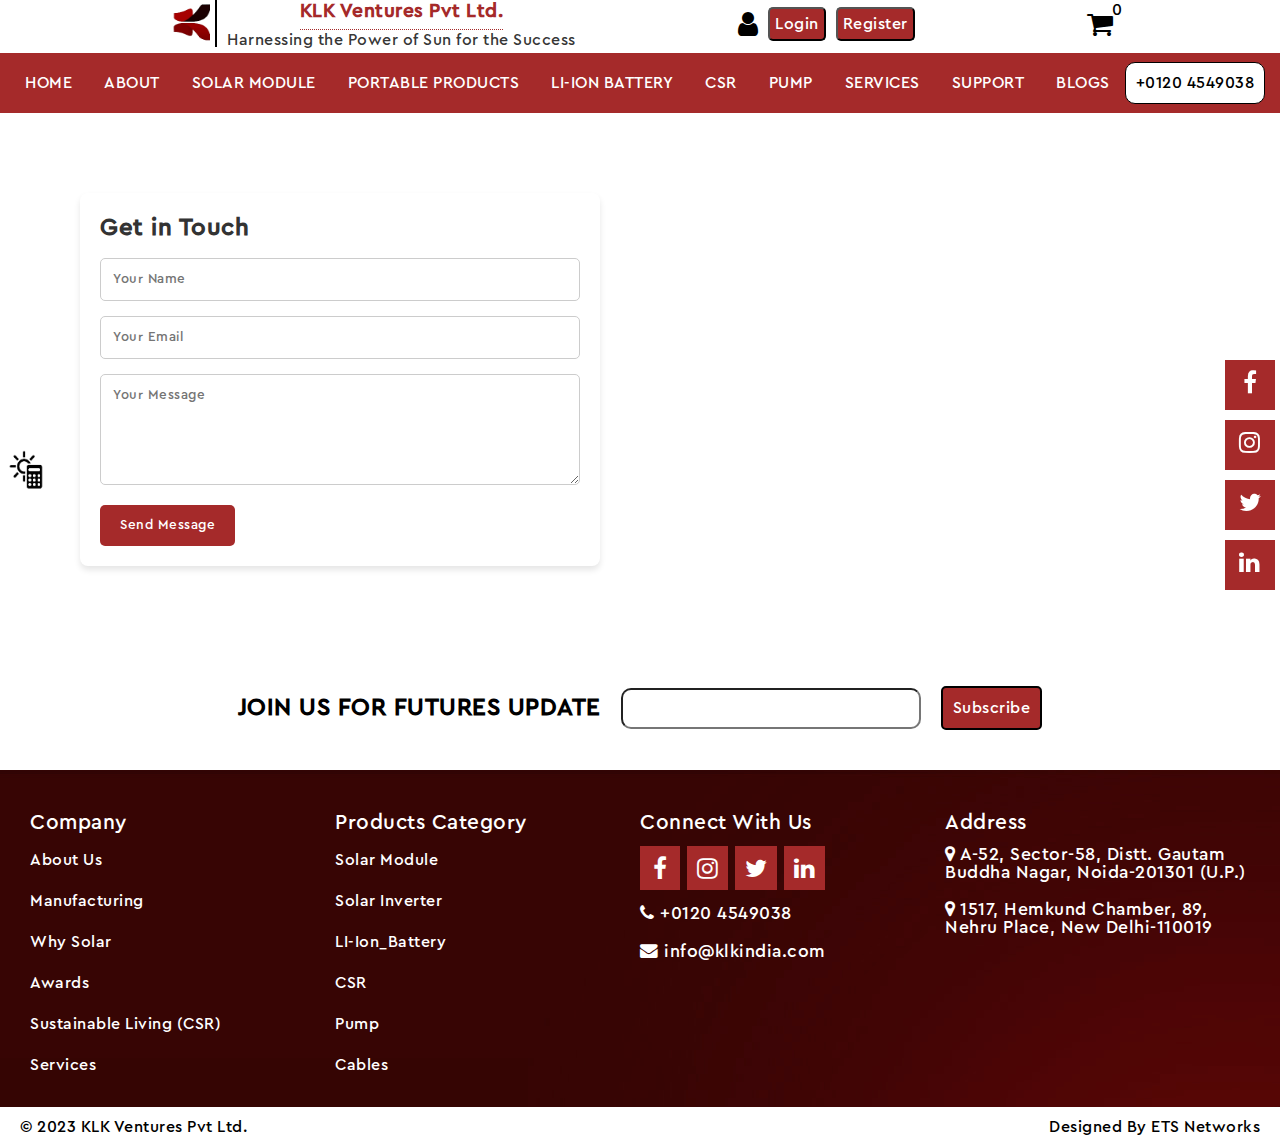
<file: contact.html>
<!DOCTYPE html>
<html lang="en">

<head>
    <meta charset="UTF-8">
    <meta name="viewport" content="width=device-width, initial-scale=1.0">
    <title>Contact Us| KLK Ventures</title>
    <link rel="stylesheet" href="https://cdnjs.cloudflare.com/ajax/libs/font-awesome/4.7.0/css/font-awesome.min.css">
    <link rel="stylesheet" href="./CSS/style.css">

    <link rel="stylesheet" href="CSS/contact.css">
</head>

<body>
    <!-- Top Bar, Nav Bar, Side Bar Start  -->
    <section class="topBar">
        <div id="tagLine">
            <div id="logo">
                <img src="./images/logo.png">
            </div>
            <div id="tagName">
                <h2 id="companyName">KLK Ventures Pvt Ltd.</h2>
                <p id="tag">Harnessing the Power of Sun for the Success</p>
            </div>
        </div>

        <div class="topContact">
            <i class="fa fa-user" id="userIcon"></i>
            <button id="Login">Login</button>
            <button id="Register">Register</button>
        </div>
        <div class="cart">
            <a href="cart.html"><i id="cartBtn" class="fa fa-shopping-cart"></i></a>
            <p id="number">0</p>
        </div>
    </section>
    <section class="navBar">
        <div class="menuIcon">
            <i class="fa fa-bars" id="icon"></i>
            <!-- <h3 id="menuText">All</h3> -->
        </div>
        <div class="navList">
            <ul class="ulList">
                <li><a href="index.html">Home</a></li>
                <li><a href="About.html">About</a></li>
                <li><a href="module.html">Solar Module</a></li>

                <li><a href="portableProducts.html">Portable Products</a></li>
                <li><a href="li-ionBattery.html">Li-Ion Battery</a></li>
                <li><a href="csr.html">CSR</a></li>
                <li><a href="pump.html">Pump</a></li>
                <li><a href="services.html">Services</a></li>
                <li class="invisible"><a href="support.html">Support</a></li>
                <li class="invisible"><a href="blogs.html">Blogs</a></li>
            </ul>
        </div>
        <button id="contactNumber">+0120 4549038</button>
    </section>
    <section class="sideBar" id="side">
        <div class="user">
            <img id="userImage" src="./images/logo.png">
            <h2 id="wel">Welcome To <span id="userName">KLK Ventures</span></h2>
        </div>
        <hr>
        <div class="siderBarList">
            <ul class="sidelist">
                <li><a href="index.html">Home</a></li>
                <li><a href="cart.html">Cart</a></li>
                <li><a href="About.html">About</a></li>
                <li><a href="module.html">Solar Module</a></li>

                <li><a href="portableProducts.html">Portable Products</a></li>
                <li><a href="li-ionBattery.html">Li-Ion Battery</a></li>
                <li><a href="csr.html">CSR</a></li>
                <li><a href="pump.html">Pump</a></li>
                <li><a href="services.html">Services</a></li>
                <li class="invisible"><a href="support.html">Support</a></li>
                <li class="invisible"><a href="blogs.html">Blogs</a></li>
            </ul>
        </div>
        <div class="social">
            <a href="https://www.facebook.com/KLKINDIA/" target="_blank"><i class="fa fa-facebook-f fb"></i></a>

            <a href="https://www.instagram.com/klkventures/" target="_blank"><i class="fa fa-instagram inst"></i></a>

            <a href="https://twitter.com/klkindia?lang=en" target="_blank"><i class="fa fa-twitter twit"></i></a>

            <a href="https://www.linkedin.com/company/klkventures/?originalSubdomain=in" target="_blank"><i
                    class="fa fa-linkedin link"></i></a>
        </div>
        <i class="fa fa-close cross"></i>


        <div class="sideContact">
            <button id="Login">Login</button>
            <button id="Register">Register</button>
        </div>
    </section>

    <!-- Top Bar, Nav Bar, Side Bar Ends  -->

    <!-- calculator and social section starts here  -->
    <section id="calc">
        <a href="solarCalculator.html"><img src="./images/ca.png" alt="Calculator"></a>

    </section>

    <section class="socialFixed">
        <a href="https://www.facebook.com/KLKINDIA/" target="_blank"><i class="fa fa-facebook-f fb"></i></a>

        <a href="https://www.instagram.com/klkventures/" target="_blank"><i class="fa fa-instagram inst"></i></a>

        <a href="https://twitter.com/klkindia?lang=en" target="_blank"><i class="fa fa-twitter twit"></i></a>

        <a href="https://www.linkedin.com/company/klkventures/?originalSubdomain=in" target="_blank"><i
                class="fa fa-linkedin link"></i></a>
    </section>
    <!-- calculator and social section ends here  -->
    <!-- Main section starts  here -->


    <!-- Inside the .csr-section of your HTML -->

    <div class="cont">
        <section class="contact-form">
            <h2>Get in Touch</h2>
            <form action="#" method="POST">
                <input type="text" name="name" placeholder="Your Name" required>
                <input type="email" name="email" placeholder="Your Email" required>
                <textarea name="message" placeholder="Your Message" rows="5" required></textarea>
                <button type="submit">Send Message</button>
            </form>
        </section>
        <section class="map">
            <iframe
                src="https://www.google.com/maps/embed?pb=!1m18!1m12!1m3!1d3502.885140324234!2d77.35517047554148!3d28.603222375680815!2m3!1f0!2f0!3f0!3m2!1i1024!2i768!4f13.1!3m3!1m2!1s0x390ce56c15555555%3A0xe34818fa9bfd0b86!2sKLK%20Ventures%20Private%20Limited!5e0!3m2!1sen!2sin!4v1703062150503!5m2!1sen!2sin"
                width="100%" height="450" style="border:0;" allowfullscreen="" loading="lazy"
                referrerpolicy="no-referrer-when-downgrade"></iframe>
        </section>
    </div>

    <!-- About Ends Here  -->



    <!-- Footer Section starts here -->
    <section class="footer">
        <div class="newLetter">
            <h2 id="join">JOIN US FOR FUTURES UPDATE</h3>
                <input type="text" id="textBox">
                <button id="subscribe">Subscribe</button>
        </div>
        <div class="footerContent">
            <ul id="footList">
                <li>Company
                    <div id="footerCompany">
                        <ul>
                            <li><a href="About.html">About Us</a> </li>
                            <li><a href="#">Manufacturing</a></li>
                            <li><a href="#">Why Solar</a></li>
                            <li><a href="#">Awards</a></li>
                            <li><a href="csr.html">Sustainable Living (CSR)</a></li>
                            <li><a href="services.html">Services</a></li>
                        </ul>
                    </div>
                </li>
                <li>Products Category
                    <div id="footerProduct">
                        <ul>
                            <li><a href="module.html">Solar Module</a></li>
                            <li><a href="solarInverter.html">Solar Inverter</a></li>
                            <li><a href="li-ionBattery.html">LI-Ion_Battery</a></li>
                            <li><a href="csr.html">CSR</a></li>
                            <li><a href="pump.html">Pump</a></li>
                            <li><a href="#">Cables</a></li>
                        </ul>
                    </div>
                </li>
                <li>Connect With Us
                    <div id="socialCont">
                        <div class="socail-Footer">
                            <a href="https://www.facebook.com/KLKINDIA/" target="_blank"><i
                                    class="fa fa-facebook-f fb"></i></a>

                            <a href="https://www.instagram.com/klkventures/" target="_blank"><i
                                    class="fa fa-instagram inst"></i></a>

                            <a href="https://twitter.com/klkindia?lang=en" target="_blank"><i
                                    class="fa fa-twitter twit"></i></a>

                            <a href="https://www.linkedin.com/company/klkventures/?originalSubdomain=in"
                                target="_blank"><i class="fa fa-linkedin link"></i></a>
                        </div>
                        <div class="contact-footer">
                            <i class="fa fa-phone icons"><Span> +0120 4549038</Span></i>
                            <i class="fa fa-envelope icons"><Span> info@klkindia.com</Span></i>
                        </div>
                    </div>
                </li>
                <li>Address
                    <div class="office-Details">
                        <i class="fa fa-map-marker icons">
                            <span class="Address">A-52, Sector-58, Distt. Gautam Buddha Nagar, Noida-201301
                                (U.P.)</span>
                        </i>
                        <i class="fa fa-map-marker icons">
                            <span class="Address">1517, Hemkund Chamber, 89, Nehru Place, New Delhi-110019</span>

                        </i>
                    </div>
                </li>
            </ul>
        </div>
        <div class="copyright">
            <p id="klk"> © 2023 KLK Ventures Pvt Ltd.</p>
            <p id="ets">Designed By ETS Networks</p>
        </div>
    </section>
    <!-- Footer Section Ends here -->

    <script type="module" src="./JS/script.js"></script>
</body>

</html>
</file>
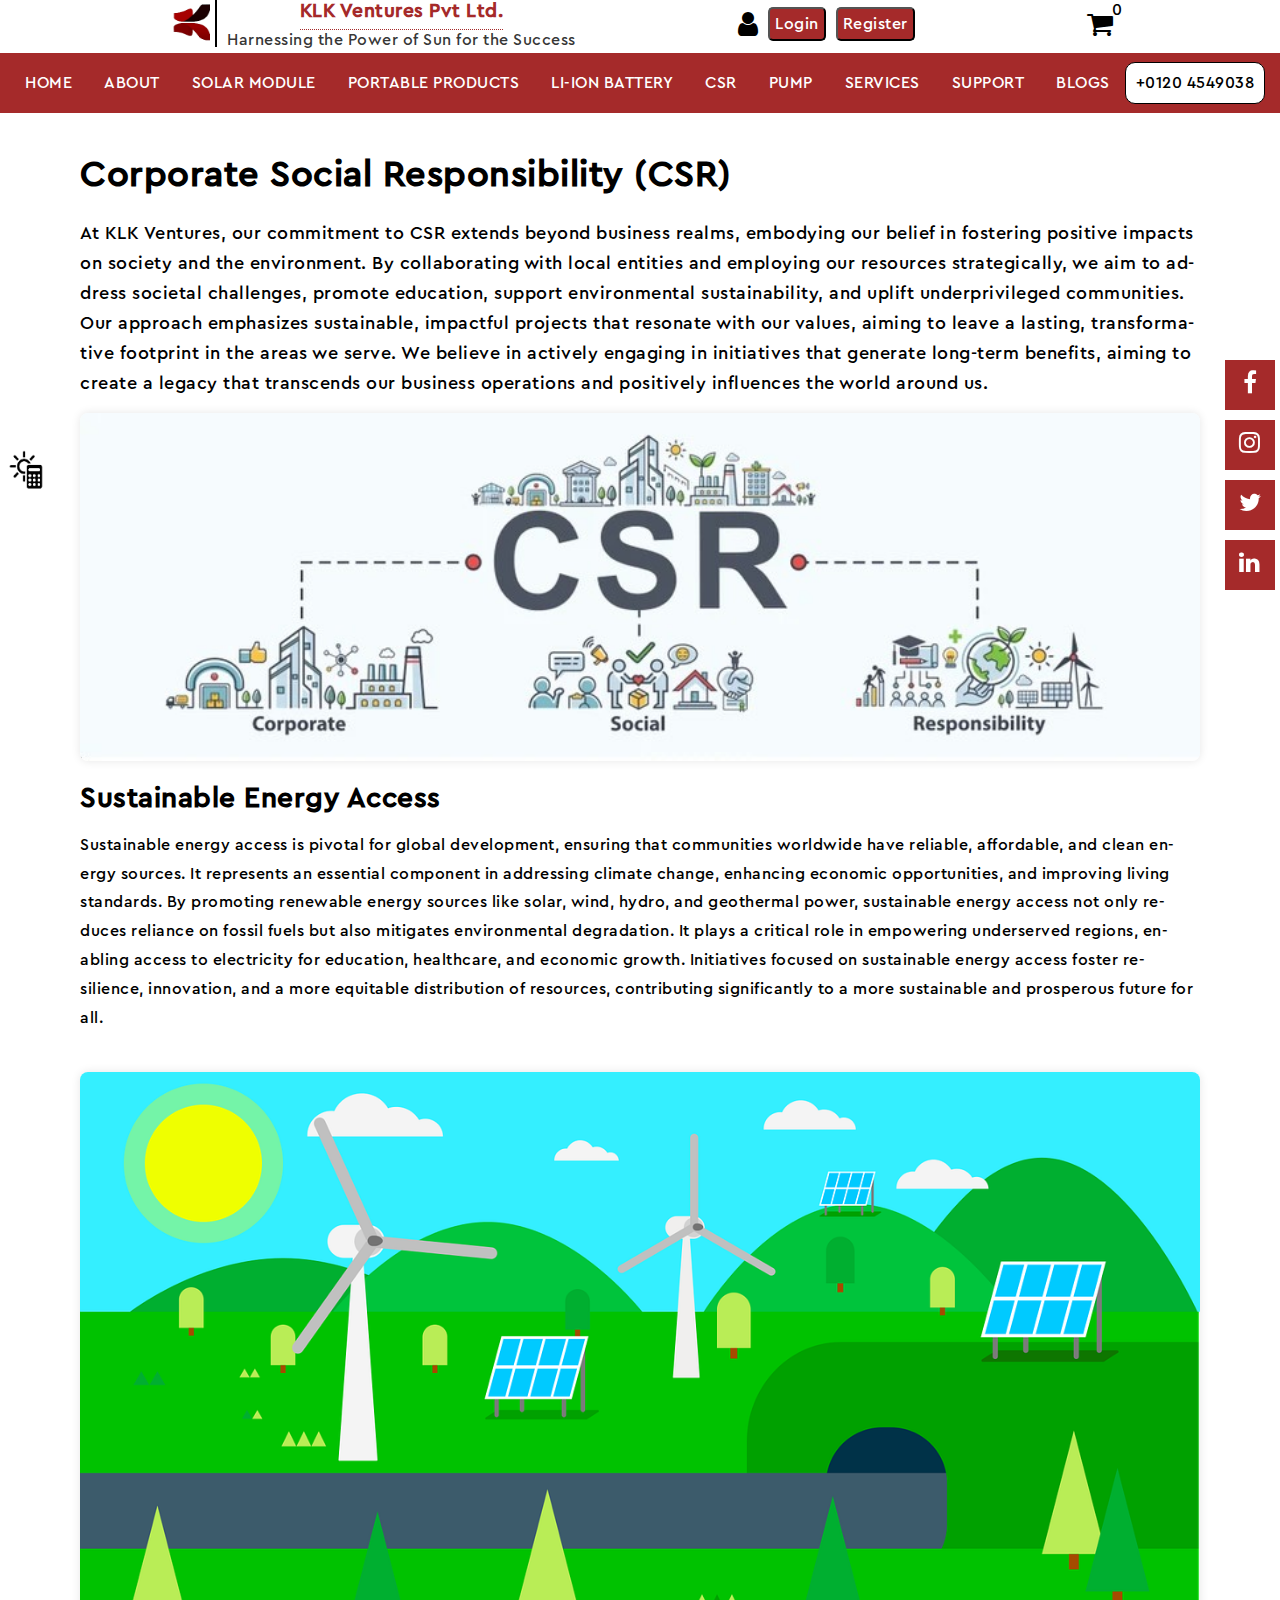
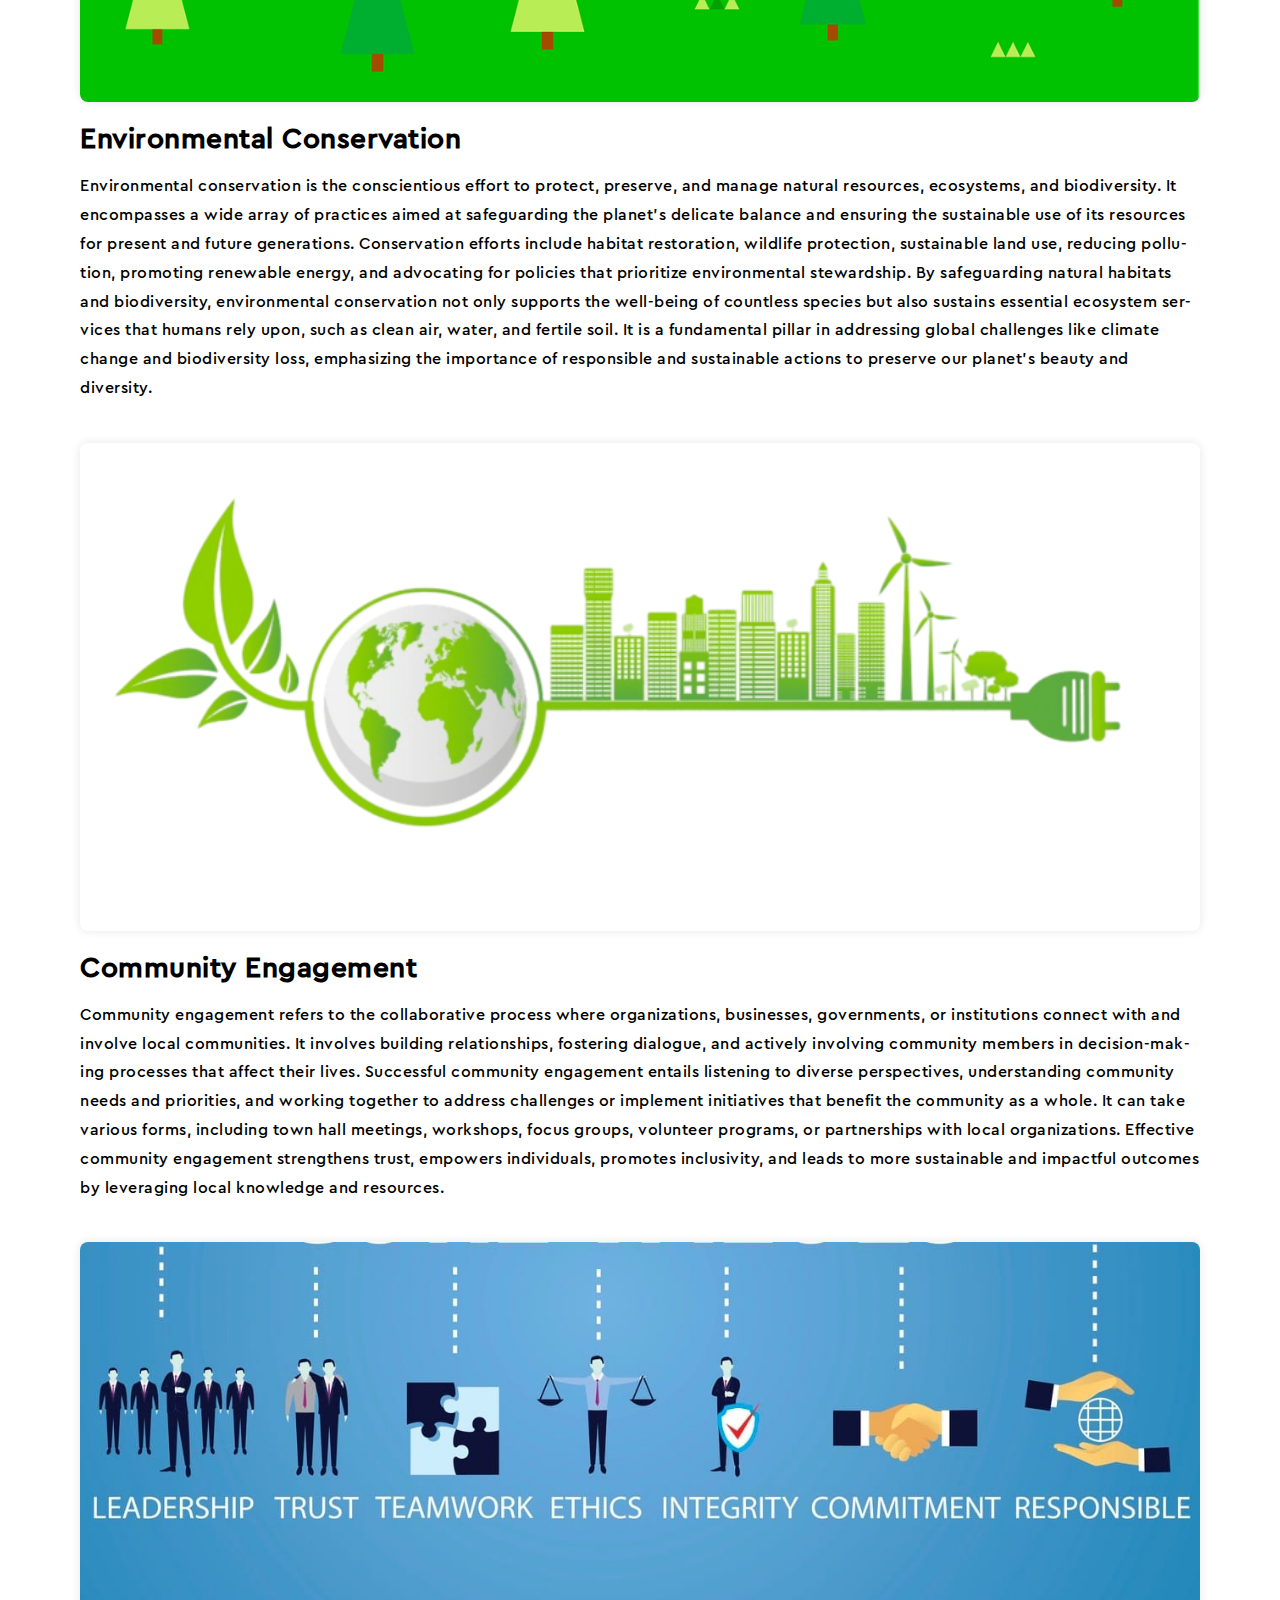
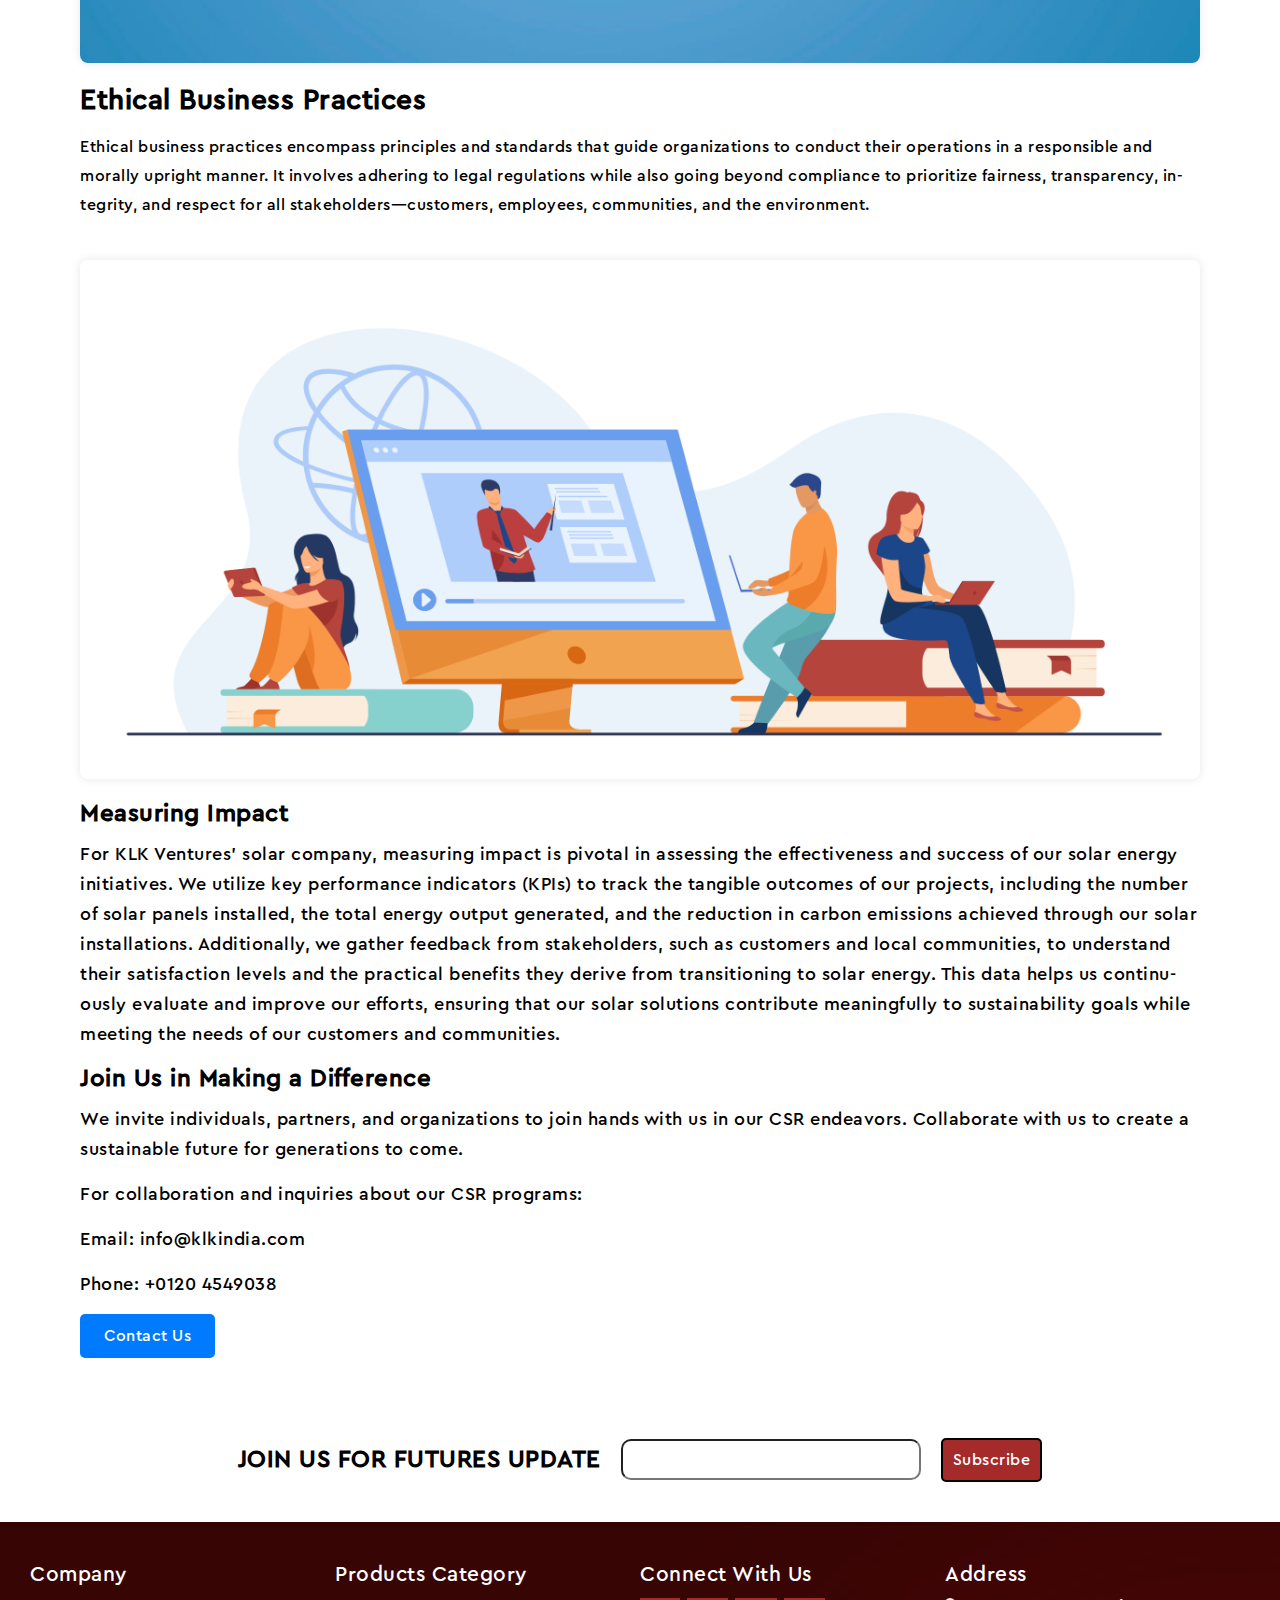
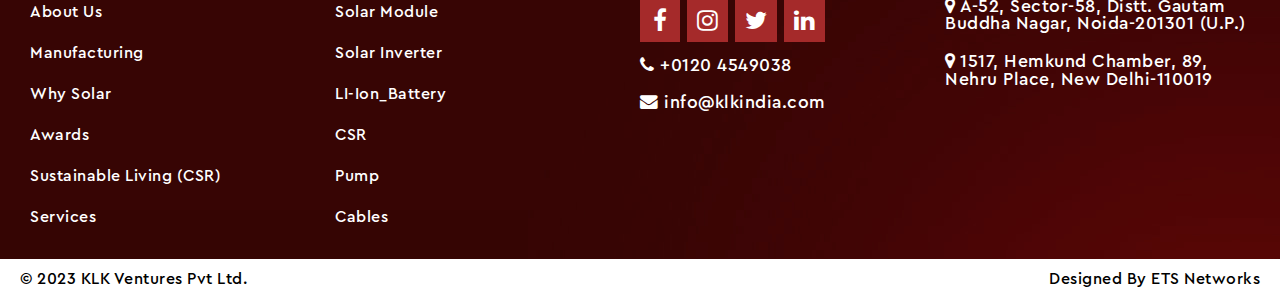
<file: csr.html>
<!DOCTYPE html>
<html lang="en">

<head>
    <meta charset="UTF-8">
    <meta name="viewport" content="width=device-width, initial-scale=1.0">
    <title>Corporate Social Responsibility | KLK Ventures</title>
    <link rel="stylesheet" href="https://cdnjs.cloudflare.com/ajax/libs/font-awesome/4.7.0/css/font-awesome.min.css">
    <link rel="stylesheet" href="./CSS/style.css">

    <link rel="stylesheet" href="CSS/csr.css">
</head>

<body>
    <!-- Top Bar, Nav Bar, Side Bar Start  -->
    <section class="topBar">
        <div id="tagLine">
            <div id="logo">
                <img src="./images/logo.png">
            </div>
            <div id="tagName">
                <h2 id="companyName">KLK Ventures Pvt Ltd.</h2>
                <p id="tag">Harnessing the Power of Sun for the Success</p>
            </div>
        </div>

        <div class="topContact">
            <i class="fa fa-user" id="userIcon"></i>
            <button id="Login">Login</button>
            <button id="Register">Register</button>
        </div>
        <div class="cart">
            <a href="cart.html"><i id="cartBtn" class="fa fa-shopping-cart"></i></a>
            <p id="number">0</p>
        </div>
    </section>
    <section class="navBar">
        <div class="menuIcon">
            <i class="fa fa-bars" id="icon"></i>
            <!-- <h3 id="menuText">All</h3> -->
        </div>
        <div class="navList">
            <ul class="ulList">
                <li><a href="index.html">Home</a></li>
                <li><a href="About.html">About</a></li>
                <li><a href="module.html">Solar Module</a></li>

                <li><a href="portableProducts.html">Portable Products</a></li>
                <li><a href="li-ionBattery.html">Li-Ion Battery</a></li>
                <li><a href="csr.html">CSR</a></li>
                <li><a href="pump.html">Pump</a></li>
                <li><a href="services.html">Services</a></li>
                <li class="invisible"><a href="support.html">Support</a></li>
                <li class="invisible"><a href="blogs.html">Blogs</a></li>
            </ul>
        </div>
        <button id="contactNumber">+0120 4549038</button>
    </section>
    <section class="sideBar" id="side">
        <div class="user">
            <img id="userImage" src="./images/logo.png">
            <h2 id="wel">Welcome To <span id="userName">KLK Ventures</span></h2>
        </div>
        <hr>
        <div class="siderBarList">
            <ul class="sidelist">
                <li><a href="index.html">Home</a></li>
                <li><a href="cart.html">Cart</a></li>
                <li><a href="About.html">About</a></li>
                <li><a href="module.html">Solar Module</a></li>

                <li><a href="portableProducts.html">Portable Products</a></li>
                <li><a href="li-ionBattery.html">Li-Ion Battery</a></li>
                <li><a href="csr.html">CSR</a></li>
                <li><a href="pump.html">Pump</a></li>
                <li><a href="services.html">Services</a></li>
                <li class="invisible"><a href="support.html">Support</a></li>
                <li class="invisible"><a href="blogs.html">Blogs</a></li>
            </ul>
        </div>
        <div class="social">
            <a href="https://www.facebook.com/KLKINDIA/" target="_blank"><i class="fa fa-facebook-f fb"></i></a>

            <a href="https://www.instagram.com/klkventures/" target="_blank"><i class="fa fa-instagram inst"></i></a>

            <a href="https://twitter.com/klkindia?lang=en" target="_blank"><i class="fa fa-twitter twit"></i></a>

            <a href="https://www.linkedin.com/company/klkventures/?originalSubdomain=in" target="_blank"><i
                    class="fa fa-linkedin link"></i></a>
        </div>
        <i class="fa fa-close cross"></i>


        <div class="sideContact">
            <button id="Login">Login</button>
            <button id="Register">Register</button>
        </div>
    </section>

    <!-- Top Bar, Nav Bar, Side Bar Ends  -->

    <!-- calculator and social section starts here  -->
    <section id="calc">
        <a href="solarCalculator.html"><img src="./images/ca.png" alt="Calculator"></a>

    </section>

    <section class="socialFixed">
        <a href="https://www.facebook.com/KLKINDIA/" target="_blank"><i class="fa fa-facebook-f fb"></i></a>

        <a href="https://www.instagram.com/klkventures/" target="_blank"><i class="fa fa-instagram inst"></i></a>

        <a href="https://twitter.com/klkindia?lang=en" target="_blank"><i class="fa fa-twitter twit"></i></a>

        <a href="https://www.linkedin.com/company/klkventures/?originalSubdomain=in" target="_blank"><i
                class="fa fa-linkedin link"></i></a>
    </section>
    <!-- calculator and social section ends here  -->
    <!-- Main section starts  here -->


    <!-- Inside the .csr-section of your HTML -->
    <section class="csr-section">
        <h1>Corporate Social Responsibility (CSR)</h1>

        <p>At KLK Ventures, our commitment to CSR extends beyond business realms, embodying our belief in fostering
            positive
            impacts on society and the environment. By collaborating with local entities and employing our resources
            strategically,
            we aim to address societal challenges, promote education, support environmental sustainability, and uplift
            underprivileged communities. Our approach emphasizes sustainable, impactful projects that resonate with our
            values,
            aiming to leave a lasting, transformative footprint in the areas we serve. We believe in actively engaging
            in
            initiatives that generate long-term benefits, aiming to create a legacy that transcends our business
            operations and
            positively influences the world around us.</p>

        <div class="pillar">
            <img src="./images/csr.jpg" alt="Solar Panels" class="pillar-image">
            <h2>Sustainable Energy Access</h2>
            <p>Sustainable energy access is pivotal for global development, ensuring that communities worldwide have
                reliable,
                affordable, and clean energy sources. It represents an essential component in addressing climate change,
                enhancing
                economic opportunities, and improving living standards. By promoting renewable energy sources like
                solar, wind, hydro,
                and geothermal power, sustainable energy access not only reduces reliance on fossil fuels but also
                mitigates
                environmental degradation. It plays a critical role in empowering underserved regions, enabling access
                to electricity
                for education, healthcare, and economic growth. Initiatives focused on sustainable energy access foster
                resilience,
                innovation, and a more equitable distribution of resources, contributing significantly to a more
                sustainable and
                prosperous future for all.</p>
        </div>

        <div class="pillar">
            <img src="./images/subs.png" alt="Environmental Conservation" class="pillar-image">
            <h2>Environmental Conservation</h2>
            <p>Environmental conservation is the conscientious effort to protect, preserve, and manage natural
                resources, ecosystems,
                and biodiversity. It encompasses a wide array of practices aimed at safeguarding the planet's delicate
                balance and
                ensuring the sustainable use of its resources for present and future generations. Conservation efforts
                include habitat
                restoration, wildlife protection, sustainable land use, reducing pollution, promoting renewable energy,
                and advocating
                for policies that prioritize environmental stewardship. By safeguarding natural habitats and
                biodiversity, environmental
                conservation not only supports the well-being of countless species but also sustains essential ecosystem
                services that
                humans rely upon, such as clean air, water, and fertile soil. It is a fundamental pillar in addressing
                global challenges
                like climate change and biodiversity loss, emphasizing the importance of responsible and sustainable
                actions to preserve
                our planet's beauty and diversity.</p>
        </div>

        <div class="pillar">
            <img src="images/environment.png" alt="Community Engagement" class="pillar-image">
            <h2>Community Engagement</h2>
            <p>Community engagement refers to the collaborative process where organizations, businesses, governments, or
                institutions
                connect with and involve local communities. It involves building relationships, fostering dialogue, and
                actively
                involving community members in decision-making processes that affect their lives. Successful community
                engagement
                entails listening to diverse perspectives, understanding community needs and priorities, and working
                together to address
                challenges or implement initiatives that benefit the community as a whole. It can take various forms,
                including town
                hall meetings, workshops, focus groups, volunteer programs, or partnerships with local organizations.
                Effective
                community engagement strengthens trust, empowers individuals, promotes inclusivity, and leads to more
                sustainable and
                impactful outcomes by leveraging local knowledge and resources.</p>
        </div>

        <div class="pillar">
            <img src="images/ethical.jpg" alt="Ethical Business Practices" class="pillar-image">
            <h2>Ethical Business Practices</h2>
            <p>Ethical business practices encompass principles and standards that guide organizations to conduct their
                operations in a
                responsible and morally upright manner. It involves adhering to legal regulations while also going
                beyond
                compliance to
                prioritize fairness, transparency, integrity, and respect for all stakeholders—customers, employees,
                communities, and
                the environment. </p>
        </div>
        <img src="images/meas.png" alt="Ethical Business Practices" class="pillar-image">
        <h2 class="impact">Measuring Impact</h2>

        <p>For KLK Ventures' solar company, measuring impact is pivotal in assessing the effectiveness and success of
            our solar
            energy initiatives. We utilize key performance indicators (KPIs) to track the tangible outcomes of our
            projects,
            including the number of solar panels installed, the total energy output generated, and the reduction in
            carbon emissions
            achieved through our solar installations. Additionally, we gather feedback from stakeholders, such as
            customers and
            local communities, to understand their satisfaction levels and the practical benefits they derive from
            transitioning to
            solar energy. This data helps us continuously evaluate and improve our efforts, ensuring that our solar
            solutions
            contribute meaningfully to sustainability goals while meeting the needs of our customers and communities.
        </p>

        <h2 class="impact">Join Us in Making a Difference</h2>

        <p>We invite individuals, partners, and organizations to join hands with us in our CSR endeavors. Collaborate
            with
            us to create a sustainable future for generations to come.</p>

        <div class="contact-info">
            <p>For collaboration and inquiries about our CSR programs:</p>
            <p>Email: info@klkindia.com</p>
            <p>Phone: +0120 4549038</p>
        </div>

        <a href="contact.html" class="btn">Contact Us</a>
    </section>


    <!-- About Ends Here  -->



    <!-- Footer Section starts here -->
    <section class="footer">
        <div class="newLetter">
            <h2 id="join">JOIN US FOR FUTURES UPDATE</h3>
                <input type="text" id="textBox">
                <button id="subscribe">Subscribe</button>
        </div>
        <div class="footerContent">
            <ul id="footList">
                <li>Company
                    <div id="footerCompany">
                        <ul>
                            <li><a href="About.html">About Us</a> </li>
                            <li><a href="#">Manufacturing</a></li>
                            <li><a href="#">Why Solar</a></li>
                            <li><a href="#">Awards</a></li>
                            <li><a href="csr.html">Sustainable Living (CSR)</a></li>
                            <li><a href="services.html">Services</a></li>
                        </ul>
                    </div>
                </li>
                <li>Products Category
                    <div id="footerProduct">
                        <ul>
                            <li><a href="module.html">Solar Module</a></li>
                            <li><a href="solarInverter.html">Solar Inverter</a></li>
                            <li><a href="li-ionBattery.html">LI-Ion_Battery</a></li>
                            <li><a href="csr.html">CSR</a></li>
                            <li><a href="pump.html">Pump</a></li>
                            <li><a href="#">Cables</a></li>
                        </ul>
                    </div>
                </li>
                <li>Connect With Us
                    <div id="socialCont">
                        <div class="socail-Footer">
                            <a href="https://www.facebook.com/KLKINDIA/" target="_blank"><i
                                    class="fa fa-facebook-f fb"></i></a>

                            <a href="https://www.instagram.com/klkventures/" target="_blank"><i
                                    class="fa fa-instagram inst"></i></a>

                            <a href="https://twitter.com/klkindia?lang=en" target="_blank"><i
                                    class="fa fa-twitter twit"></i></a>

                            <a href="https://www.linkedin.com/company/klkventures/?originalSubdomain=in"
                                target="_blank"><i class="fa fa-linkedin link"></i></a>
                        </div>
                        <div class="contact-footer">
                            <i class="fa fa-phone icons"><Span> +0120 4549038</Span></i>
                            <i class="fa fa-envelope icons"><Span> info@klkindia.com</Span></i>
                        </div>
                    </div>
                </li>
                <li>Address
                    <div class="office-Details">
                        <i class="fa fa-map-marker icons">
                            <span class="Address">A-52, Sector-58, Distt. Gautam Buddha Nagar, Noida-201301
                                (U.P.)</span>
                        </i>
                        <i class="fa fa-map-marker icons">
                            <span class="Address">1517, Hemkund Chamber, 89, Nehru Place, New Delhi-110019</span>

                        </i>
                    </div>
                </li>
            </ul>
        </div>
        <div class="copyright">
            <p id="klk"> © 2023 KLK Ventures Pvt Ltd.</p>
            <p id="ets">Designed By ETS Networks</p>
        </div>
    </section>
    <!-- Footer Section Ends here -->

    <script type="module" src="./JS/script.js"></script>
</body>

</html>
</file>
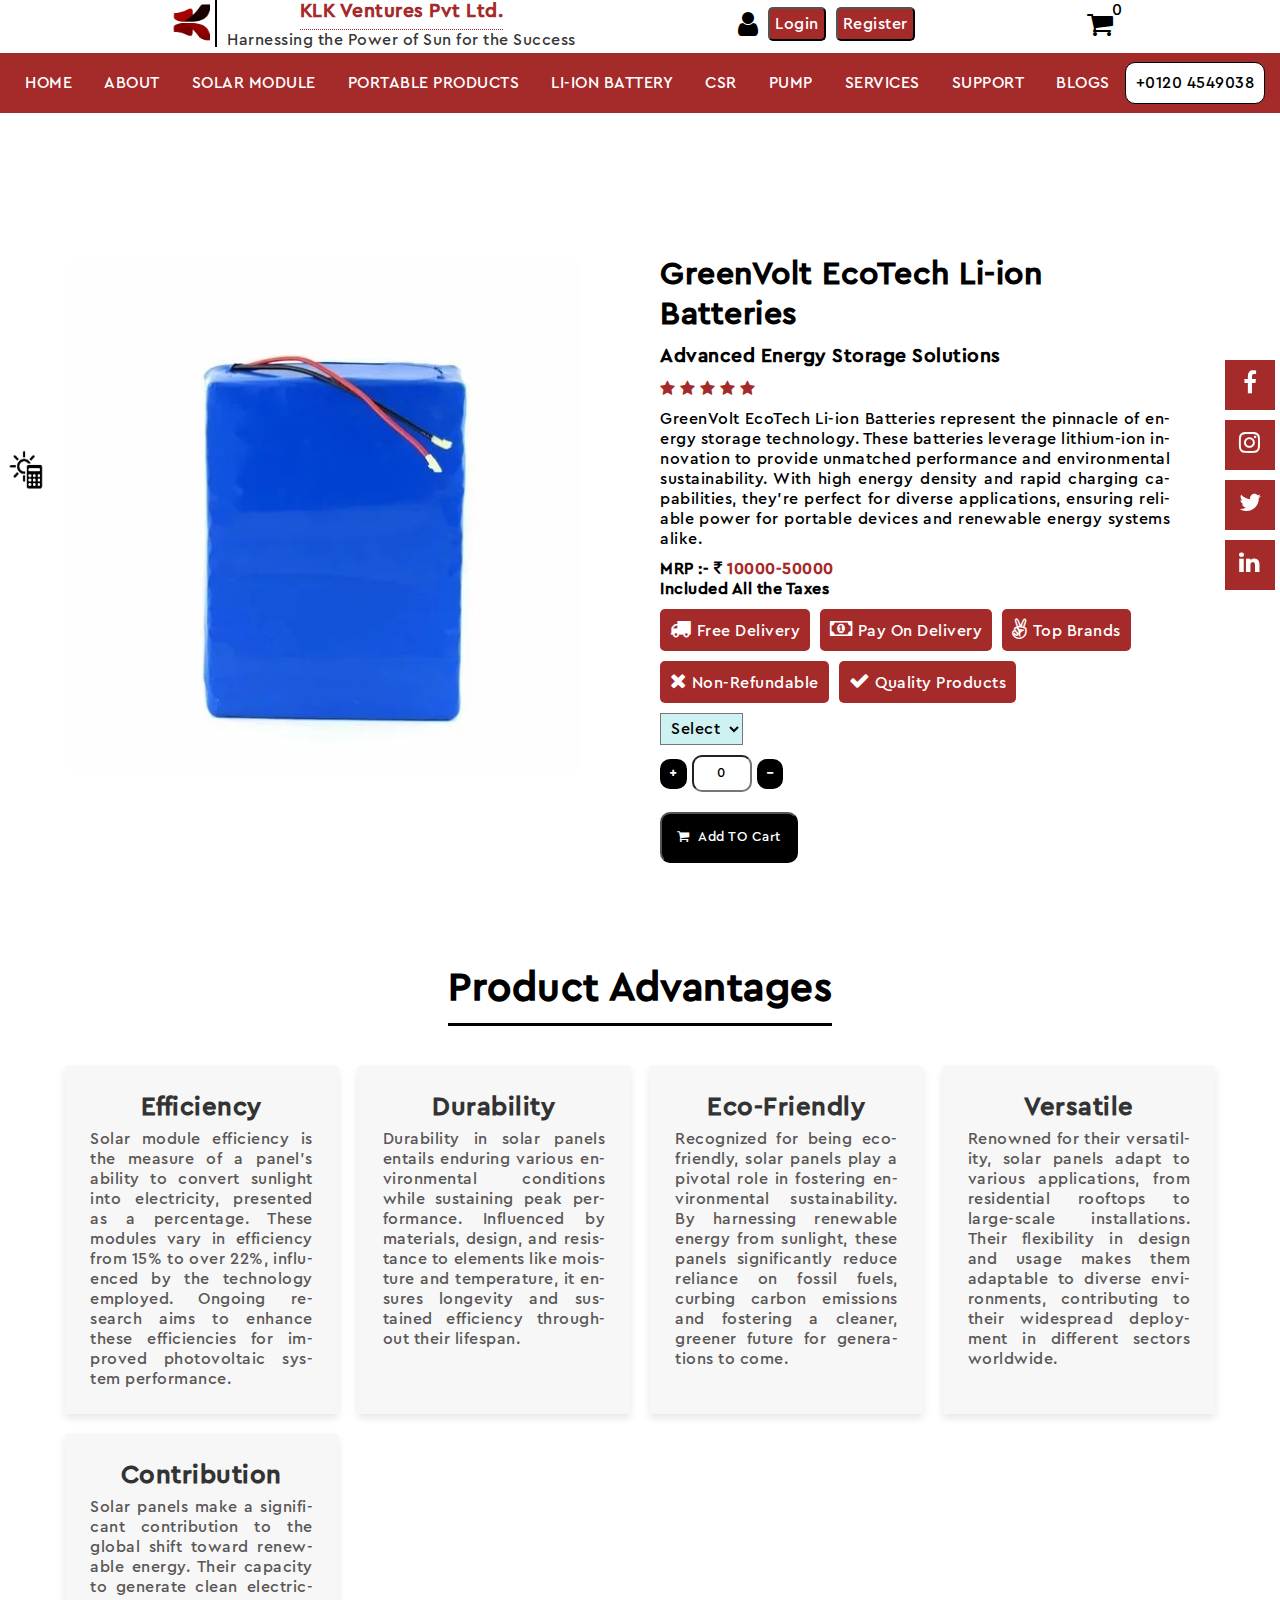
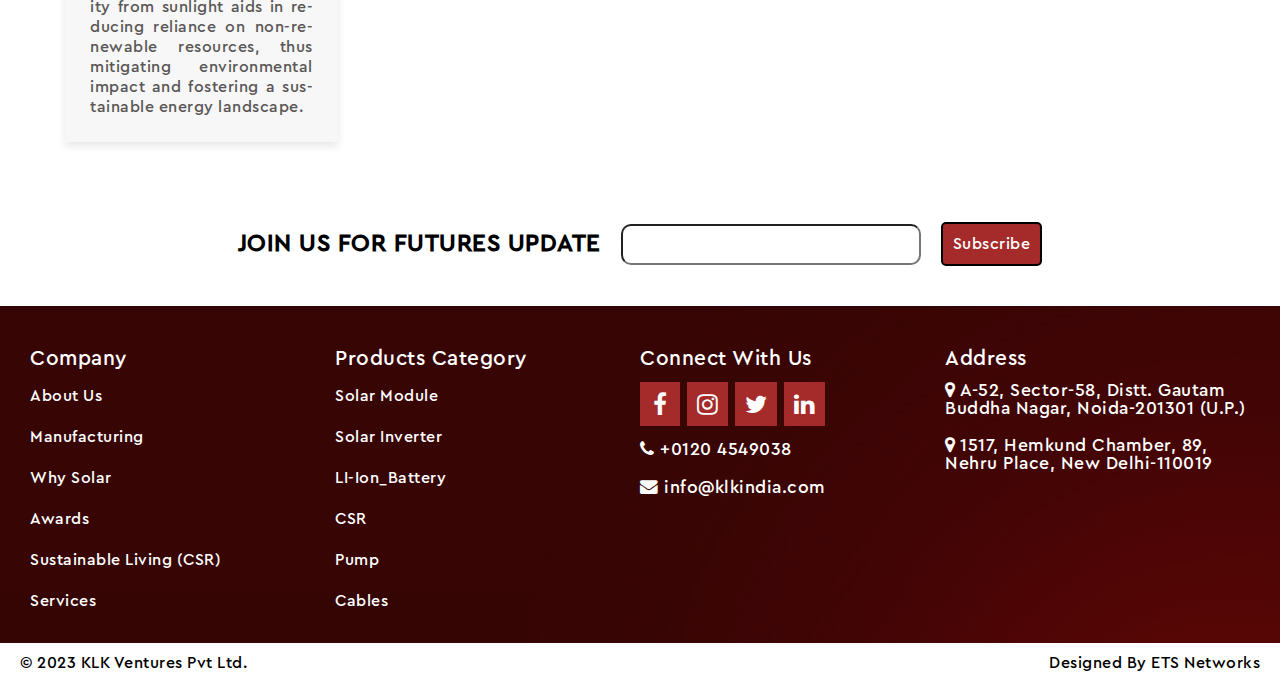
<file: li-ionBattery.html>
<!DOCTYPE html>
<html lang="en">

<head>
    <meta charset="UTF-8">
    <meta name="viewport" content="width=device-width, initial-scale=1.0">
    <title>Lithium-ION</title>
    <link rel="stylesheet" href="https://cdnjs.cloudflare.com/ajax/libs/font-awesome/4.7.0/css/font-awesome.min.css">
    <link rel="stylesheet" href="./CSS/style.css">

    <link rel="stylesheet" href="./CSS/modules.css">
    <link rel="stylesheet" href="./CSS/aboutPage.css">
    <link rel="stylesheet" href="./CSS/advantages.css">


</head>

<body>
    <!-- Top Bar, Nav Bar, Side Bar Start  -->
    <section class="topBar">
        <div id="tagLine">
            <div id="logo">
                <img src="./images/logo.png">
            </div>
            <div id="tagName">
                <h2 id="companyName">KLK Ventures Pvt Ltd.</h2>
                <p id="tag">Harnessing the Power of Sun for the Success</p>
            </div>
        </div>

        <div class="topContact">
            <i class="fa fa-user" id="userIcon"></i>
            <button id="Login">Login</button>
            <button id="Register">Register</button>
        </div>
        <div class="cart">
            <a href="cart.html"><i id="cartBtn" class="fa fa-shopping-cart"></i></a>
            <p id="number">0</p>
        </div>
    </section>
    <section class="navBar">
        <div class="menuIcon">
            <i class="fa fa-bars" id="icon"></i>
            <!-- <h3 id="menuText">All</h3> -->
        </div>
        <div class="navList">
            <ul class="ulList">
                <li><a href="index.html">Home</a></li>
                <li><a href="About.html">About</a></li>
                <li><a href="module.html">Solar Module</a></li>

                <li><a href="portableProducts.html">Portable Products</a></li>
                <li><a href="li-ionBattery.html">Li-Ion Battery</a></li>
                <li><a href="csr.html">CSR</a></li>
                <li><a href="pump.html">Pump</a></li>
                <li><a href="services.html">Services</a></li>
                <li class="invisible"><a href="support.html">Support</a></li>
                <li class="invisible"><a href="blogs.html">Blogs</a></li>
            </ul>
        </div>
        <button id="contactNumber">+0120 4549038</button>
    </section>
    <section class="sideBar" id="side">
        <div class="user">
            <img id="userImage" src="./images/logo.png">
            <h2 id="wel">Welcome To <span id="userName">KLK Ventures</span></h2>
        </div>
        <hr>
        <div class="siderBarList">
            <ul class="sidelist">
                <li><a href="index.html">Home</a></li>
                <li><a href="cart.html">Cart</a></li>
                <li><a href="About.html">About</a></li>
                <li><a href="module.html">Solar Module</a></li>

                <li><a href="portableProducts.html">Portable Products</a></li>
                <li><a href="li-ionBattery.html">Li-Ion Battery</a></li>
                <li><a href="csr.html">CSR</a></li>
                <li><a href="pump">Pump</a></li>
                <li><a href="services.html">Services</a></li>
                <li class="invisible"><a href="support.html">Support</a></li>
                <li class="invisible"><a href="blogs.html">Blogs</a></li>
            </ul>
        </div>
        <div class="social">
            <a href="https://www.facebook.com/KLKINDIA/" target="_blank"><i class="fa fa-facebook-f fb"></i></a>

            <a href="https://www.instagram.com/klkventures/" target="_blank"><i class="fa fa-instagram inst"></i></a>

            <a href="https://twitter.com/klkindia?lang=en" target="_blank"><i class="fa fa-twitter twit"></i></a>

            <a href="https://www.linkedin.com/company/klkventures/?originalSubdomain=in" target="_blank"><i
                    class="fa fa-linkedin link"></i></a>
        </div>
        <i class="fa fa-close cross"></i>


        <div class="sideContact">
            <button id="Login">Login</button>
            <button id="Register">Register</button>
        </div>
    </section>

    <!-- Top Bar, Nav Bar, Side Bar Ends  -->

    <!-- calculator and social section starts here  -->
    <section id="calc">
        <a href="solarCalculator.html"><img src="./images/ca.png" alt="Calculator"></a>

    </section>

    <section class="socialFixed">
        <a href="https://www.facebook.com/KLKINDIA/" target="_blank"><i class="fa fa-facebook-f fb"></i></a>

        <a href="https://www.instagram.com/klkventures/" target="_blank"><i class="fa fa-instagram inst"></i></a>

        <a href="https://twitter.com/klkindia?lang=en" target="_blank"><i class="fa fa-twitter twit"></i></a>

        <a href="https://www.linkedin.com/company/klkventures/?originalSubdomain=in" target="_blank"><i
                class="fa fa-linkedin link"></i></a>
    </section>
    <!-- calculator and social section ends here  -->
    <section class="mainAbout forMod">
        <div class="imgSolar">
            <img class="drop" src="./images/lithiumION.webp" alt="">
        </div>

        <div class="abouContRigh">
            <h1 id="productTitl">GreenVolt EcoTech Li-ion Batteries</h1>

            <h4 id="solar">Advanced Energy Storage Solutions</h4>
            <div class="deliveryStatus">
                <span class="fa fa-star rate"></span>
                <span class="fa fa-star rate"></span>
                <span class="fa fa-star rate"></span>
                <span class="fa fa-star rate"></span>
                <span class="fa fa-star rate"></span>
            </div>

            <p id="aboutParaG">
                GreenVolt EcoTech Li-ion Batteries represent the pinnacle of energy storage technology. These batteries
                leverage
                lithium-ion innovation to provide unmatched performance and environmental sustainability. With high
                energy density and
                rapid charging capabilities, they're perfect for diverse applications, ensuring reliable power for
                portable devices and
                renewable energy systems alike.
            </p>
            <div class="cost">
                <div class="val">
                    <h4>MRP :- <span><i class="fa fa-rupee"></i></span></h4>
                    <p id="paisa">10000-50000</p>
                </div>
                <p>Included All the Taxes</p>
            </div>

            <div class="provided">
                <button><i class="fa fa-truck truck" aria-hidden="true"></i><span>Free Delivery</span></button>
                <button><i class="fa fa-money truck" aria-hidden="true"></i><span>Pay On Delivery</span></button>
                <button><i class="fa fa-angellist truck" aria-hidden="true"></i><span>Top Brands</span></button>
                <button><i class="fa fa-close truck" aria-hidden="true"></i></i><span>Non-Refundable</span></button>
                <button><i class="fa fa-check truck" aria-hidden="true"></i></i><span>Quality Products</span></button>
            </div>
            <div class="selectMod">
                <select id="slectModule">
                    <option selected>Select</option>
                    <option value="1">1 kw</option>
                    <option value="2">2 kw</option>
                    <option value="3">3 kw</option>
                    <option value="4">4 kw</option>
                </select>
            </div>

            <div class="quantityHandle">
                <button id="addLithium"><i class="fa fa-plus"></i></button>
                <input id="quantityLithium" type="text" value="0">
                <button id="minusLithium"><i class="fa fa-minus"></i></button>
            </div>


            <button id="lithiumCart" class="addtoCartModule"><i class="fa fa-shopping-cart carty"></i><span> Add TO
                    Cart</span></button>
        </div>
    </section>

    <section class="productAdvantages">
        <div class="descContain">
            <h2>Product Advantages</h2>
            <div class="advantagesList">
                <div class="advantageItem">
                    <h4>Efficiency</h4>
                    <p>Solar module efficiency is the measure of a panel's ability to convert sunlight into
                        electricity, presented as a
                        percentage. These modules vary in efficiency from 15% to over 22%, influenced by the
                        technology employed. Ongoing
                        research aims to enhance these efficiencies for improved photovoltaic system
                        performance.</p>
                </div>
                <div class="advantageItem">
                    <h4>Durability</h4>
                    <p>Durability in solar panels entails enduring various environmental conditions while
                        sustaining peak performance.
                        Influenced by materials, design, and resistance to elements like moisture and
                        temperature, it ensures longevity and
                        sustained efficiency throughout their lifespan.</p>
                </div>
                <div class="advantageItem">
                    <h4>Eco-Friendly</h4>
                    <p>Recognized for being eco-friendly, solar panels play a pivotal role in fostering
                        environmental sustainability. By
                        harnessing renewable energy from sunlight, these panels significantly reduce
                        reliance on fossil fuels, curbing carbon
                        emissions and fostering a cleaner, greener future for generations to come.</p>
                </div>
                <div class="advantageItem">
                    <h4>Versatile</h4>
                    <p>Renowned for their versatility, solar panels adapt to various applications, from
                        residential rooftops to large-scale
                        installations. Their flexibility in design and usage makes them adaptable to diverse
                        environments, contributing to their
                        widespread deployment in different sectors worldwide.</p>
                </div>
                <div class="advantageItem">
                    <h4>Contribution</h4>
                    <p>Solar panels make a significant contribution to the global shift toward renewable
                        energy. Their capacity to generate
                        clean electricity from sunlight aids in reducing reliance on non-renewable
                        resources, thus mitigating environmental
                        impact and fostering a sustainable energy landscape.
                    </p>
                </div>
            </div>
        </div>
    </section>

    <!-- Footer Section starts here -->
    <section class="footer">
        <div class="newLetter">
            <h2 id="join">JOIN US FOR FUTURES UPDATE</h3>
                <input type="text" id="textBox">
                <button id="subscribe">Subscribe</button>
        </div>
        <div class="footerContent">
            <ul id="footList">
                <li>Company
                    <div id="footerCompany">
                        <ul>
                            <li><a href="About.html">About Us</a> </li>
                            <li><a href="#">Manufacturing</a></li>
                            <li><a href="#">Why Solar</a></li>
                            <li><a href="#">Awards</a></li>
                            <li><a href="csr.html">Sustainable Living (CSR)</a></li>
                            <li><a href="services.html">Services</a></li>
                        </ul>
                    </div>
                </li>
                <li>Products Category
                    <div id="footerProduct">
                        <ul>
                            <li><a href="module.html">Solar Module</a></li>
                            <li><a href="solarInverter.html">Solar Inverter</a></li>
                            <li><a href="li-ionBattery.html">LI-Ion_Battery</a></li>
                            <li><a href="csr">CSR</a></li>
                            <li><a href="pump.html">Pump</a></li>
                            <li><a href="#">Cables</a></li>
                        </ul>
                    </div>
                </li>
                <li>Connect With Us
                    <div id="socialCont">
                        <div class="socail-Footer">
                            <a href="https://www.facebook.com/KLKINDIA/" target="_blank"><i
                                    class="fa fa-facebook-f fb"></i></a>

                            <a href="https://www.instagram.com/klkventures/" target="_blank"><i
                                    class="fa fa-instagram inst"></i></a>

                            <a href="https://twitter.com/klkindia?lang=en" target="_blank"><i
                                    class="fa fa-twitter twit"></i></a>

                            <a href="https://www.linkedin.com/company/klkventures/?originalSubdomain=in"
                                target="_blank"><i class="fa fa-linkedin link"></i></a>
                        </div>
                        <div class="contact-footer">
                            <i class="fa fa-phone icons"><Span> +0120 4549038</Span></i>
                            <i class="fa fa-envelope icons"><Span> info@klkindia.com</Span></i>
                        </div>
                    </div>
                </li>
                <li>Address
                    <div class="office-Details">
                        <i class="fa fa-map-marker icons">
                            <span class="Address">A-52, Sector-58, Distt. Gautam Buddha Nagar, Noida-201301
                                (U.P.)</span>
                        </i>
                        <i class="fa fa-map-marker icons">
                            <span class="Address">1517, Hemkund Chamber, 89, Nehru Place, New Delhi-110019</span>

                        </i>
                    </div>
                </li>

            </ul>
        </div>
        <div class="copyright">
            <p id="klk"> © 2023 KLK Ventures Pvt Ltd.</p>
            <p id="ets">Designed By ETS Networks</p>
        </div>
    </section>
    <!-- Footer Section Ends here -->
    <script type="module" src="./JS/lithium-ION.js"></script>
    <script type="module" src="./JS/script.js"></script>

</body>

</html>
</file>
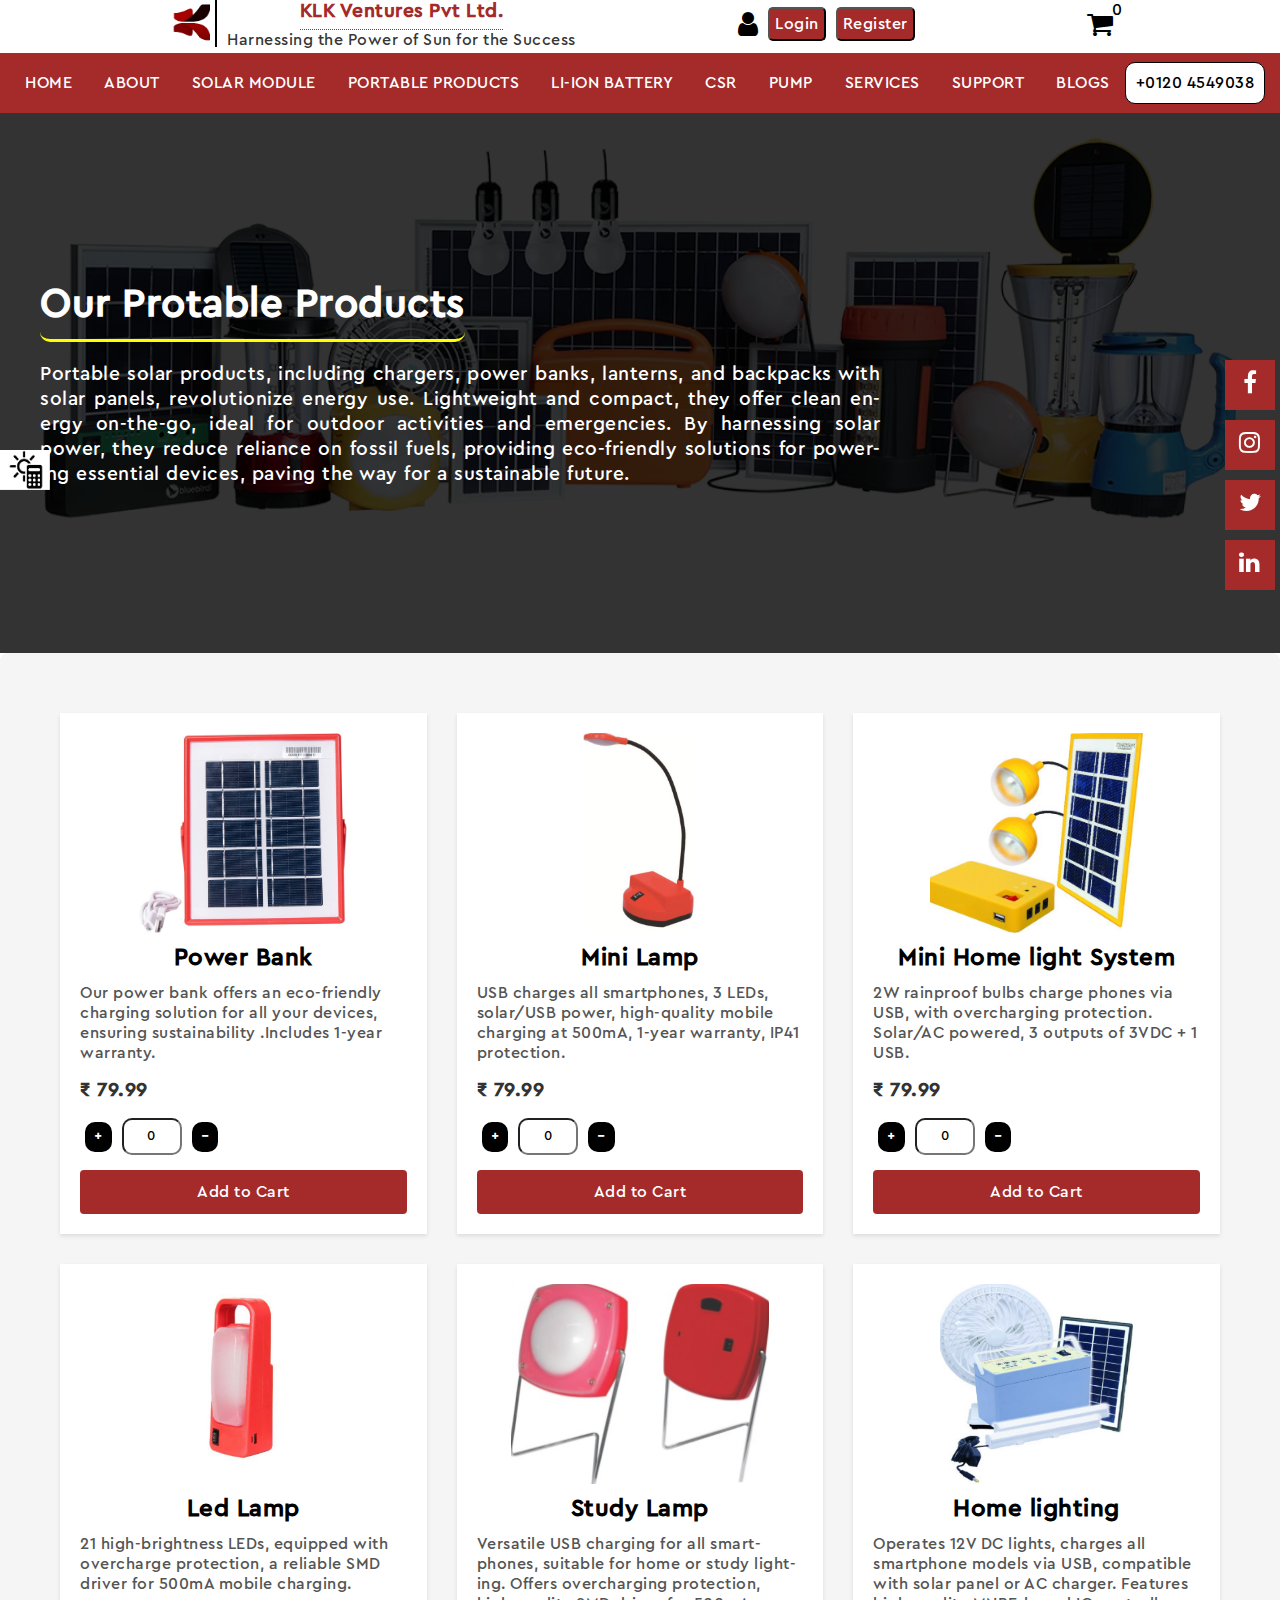
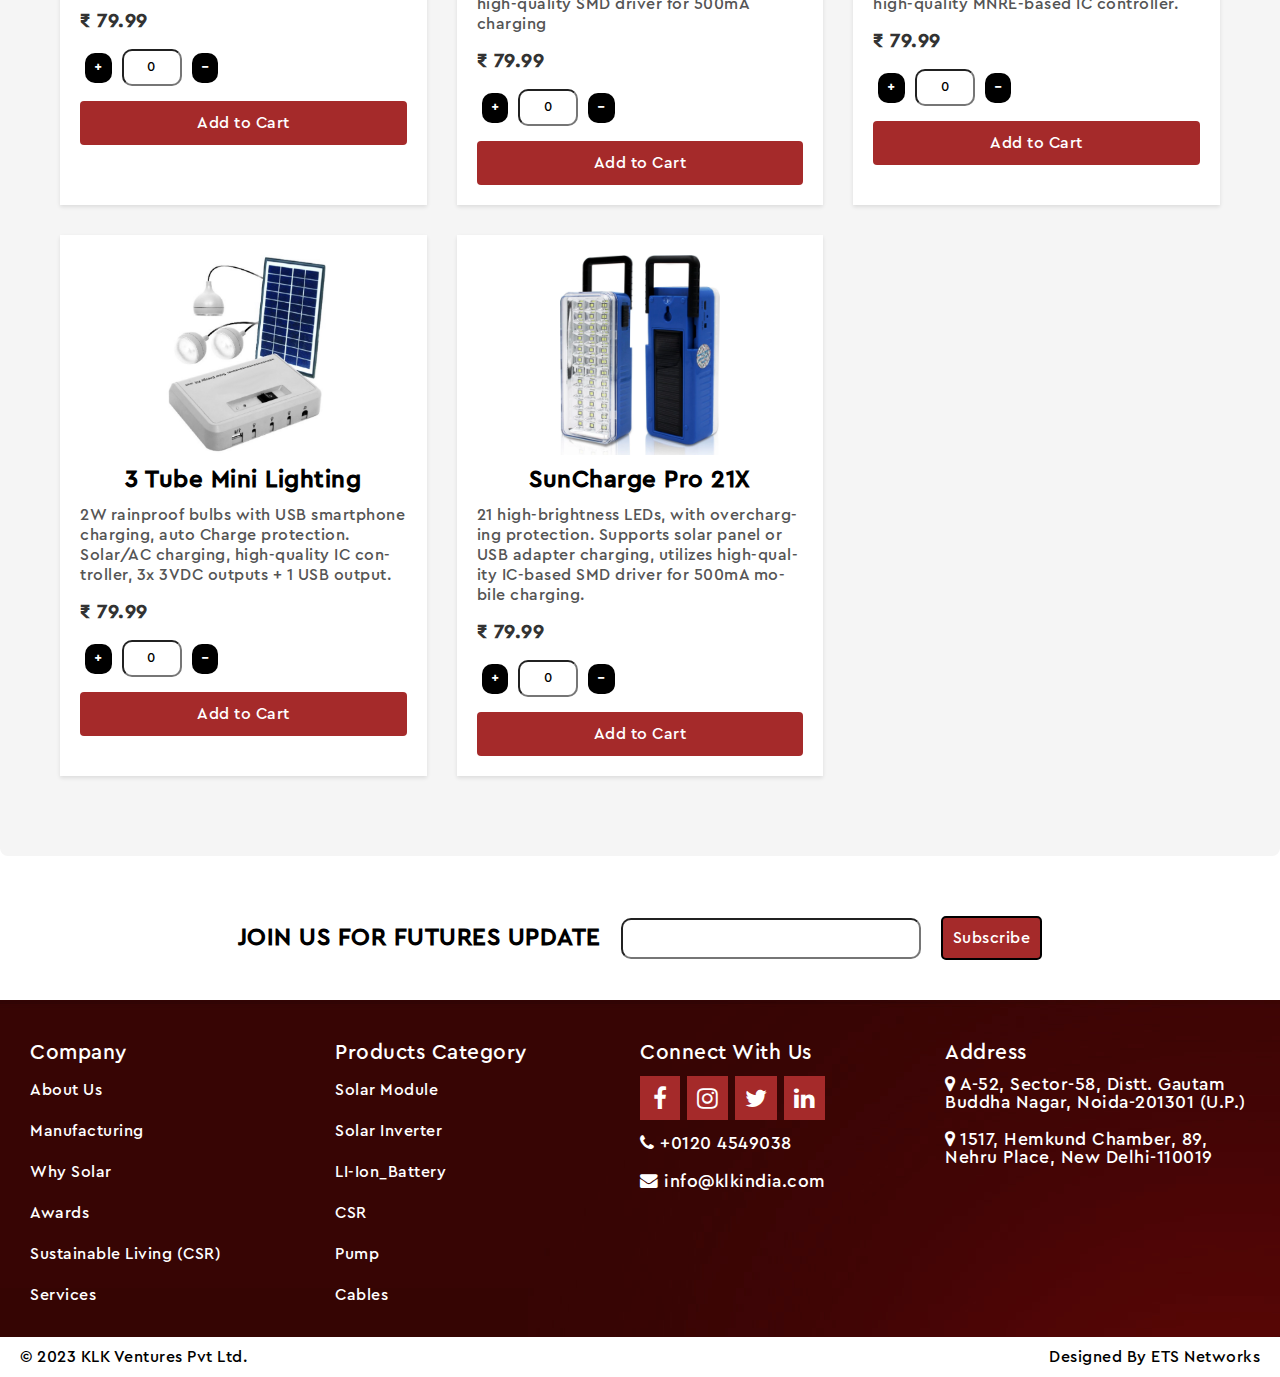
<file: portableProducts.html>
<!DOCTYPE html>
<html lang="en">

<head>
    <meta charset="UTF-8">
    <meta name="viewport" content="width=device-width, initial-scale=1.0">
    <title>Poratble Products</title>
    <link rel="stylesheet" href="https://cdnjs.cloudflare.com/ajax/libs/font-awesome/4.7.0/css/font-awesome.min.css">
    <link rel="stylesheet" href="./CSS/style.css">
    <link rel="stylesheet" href="./CSS/modules.css">
    <link rel="stylesheet" href="./CSS/portable.css">
</head>

<body>
    <!-- Top Bar, Nav Bar, Side Bar Start  -->
    <section class="topBar">
        <div id="tagLine">
            <div id="logo">
                <img src="./images/logo.png">
            </div>
            <div id="tagName">
                <h2 id="companyName">KLK Ventures Pvt Ltd.</h2>
                <p id="tag">Harnessing the Power of Sun for the Success</p>
            </div>
        </div>

        <div class="topContact">
            <i class="fa fa-user" id="userIcon"></i>
            <button id="Login">Login</button>
            <button id="Register">Register</button>
        </div>
        <div class="cart">
            <a href="cart.html"><i id="cartBtn" class="fa fa-shopping-cart"></i></a>
            <p id="number">0</p>
        </div>
    </section>
    <section class="navBar">
        <div class="menuIcon">
            <i class="fa fa-bars" id="icon"></i>
            <!-- <h3 id="menuText">All</h3> -->
        </div>
        <div class="navList">
            <ul class="ulList">
                <li><a href="index.html">Home</a></li>
                <li><a href="About.html">About</a></li>
                <li><a href="module.html">Solar Module</a></li>

                <li><a href="portableProducts.html">Portable Products</a></li>
                <li><a href="li-ionBattery.html">Li-Ion Battery</a></li>
                <li><a href="csr.html">CSR</a></li>
                <li><a href="pump.html">Pump</a></li>
                <li><a href="services.html">Services</a></li>
                <li class="invisible"><a href="support.html">Support</a></li>
                <li class="invisible"><a href="blogs.html">Blogs</a></li>
            </ul>
        </div>
        <button id="contactNumber">+0120 4549038</button>
    </section>
    <section class="sideBar" id="side">
        <div class="user">
            <img id="userImage" src="./images/logo.png">
            <h2 id="wel">Welcome To <span id="userName">KLK Ventures</span></h2>
        </div>
        <hr>
        <div class="siderBarList">
            <ul class="sidelist">
                <li><a href="index.html">Home</a></li>
                <li><a href="cart.html">Cart</a></li>
                <li><a href="About.html">About</a></li>
                <li><a href="module.html">Solar Module</a></li>

                <li><a href="portableProducts.html">Portable Products</a></li>
                <li><a href="li-ionBattery.html">Li-Ion Battery</a></li>
                <li><a href="csr.html">CSR</a></li>
                <li><a href="pump.html">Pump</a></li>
                <li><a href="services.html">Services</a></li>
                <li class="invisible"><a href="support.html">Support</a></li>
                <li class="invisible"><a href="blogs.html">Blogs</a></li>
            </ul>
        </div>
        <div class="social">
            <a href="https://www.facebook.com/KLKINDIA/" target="_blank"><i class="fa fa-facebook-f fb"></i></a>

            <a href="https://www.instagram.com/klkventures/" target="_blank"><i class="fa fa-instagram inst"></i></a>

            <a href="https://twitter.com/klkindia?lang=en" target="_blank"><i class="fa fa-twitter twit"></i></a>

            <a href="https://www.linkedin.com/company/klkventures/?originalSubdomain=in" target="_blank"><i
                    class="fa fa-linkedin link"></i></a>
        </div>
        <i class="fa fa-close cross"></i>
        <div class="sideContact">
            <button id="Login">Login</button>
            <button id="Register">Register</button>
        </div>
    </section>

    <!-- Top Bar, Nav Bar, Side Bar Ends  -->

    <!-- calculator and social section starts here  -->
    <section id="calc">
        <a href="solarCalculator.html"><img src="./images/ca.png" alt="Calculator"></a>

    </section>

    <section class="socialFixed">
        <a href="https://www.facebook.com/KLKINDIA/" target="_blank"><i class="fa fa-facebook-f fb"></i></a>

        <a href="https://www.instagram.com/klkventures/" target="_blank"><i class="fa fa-instagram inst"></i></a>

        <a href="https://twitter.com/klkindia?lang=en" target="_blank"><i class="fa fa-twitter twit"></i></a>

        <a href="https://www.linkedin.com/company/klkventures/?originalSubdomain=in" target="_blank"><i
                class="fa fa-linkedin link"></i></a>
    </section>
    <!-- calculator and social section ends here  -->
    <section class="portRel">
        <img id="imgTop" src="./images/ppa.avif">
        <div class="overLayPort">


            <h1>Our Protable Products</h1>
            <p>Portable solar products, including chargers, power banks, lanterns, and backpacks with solar panels,
                revolutionize
                energy use. Lightweight and compact, they offer clean energy on-the-go, ideal for outdoor activities
                and
                emergencies. By
                harnessing solar power, they reduce reliance on fossil fuels, providing eco-friendly solutions for
                powering essential
                devices, paving the way for a sustainable future.</p>
        </div>


    </section>

    <div class="container">
        <div class="product">
            <div class="productsItems">
                <img class="product-image" src="./images/Potable/powerBank.jpg" alt="Power Bank">
                <h1 class="product-title ">Power Bank</h1>
                <p class="product-description flexStarty">
                    Our power bank offers an eco-friendly charging solution for all your devices, ensuring
                    sustainability .Includes 1-year warranty.
                </p>
                <p class="product-price flexStarty">₹ <span class="amountPort">79.99</span></p>
                <div class="quantityHandle flexStarty">
                    <button class="addProductProt"><i class="fa fa-plus"></i></button>
                    <input class="quantityProductProt" type="text" value="0">
                    <button class="minusProductProt"><i class="fa fa-minus"></i></button>

                </div>
                <button class="add-to-cart-btn cartBtnPort flexStarty">Add to
                    Cart</button>
            </div>
            <div class="productsItems">
                <img class="product-image" src="./images/Potable/miniLamp.jpg" alt="Mini Lamp">
                <h1 class="product-title ">Mini Lamp</h1>
                <p class="product-description flexStarty">
                    USB charges all smartphones, 3 LEDs, solar/USB power, high-quality mobile charging at 500mA, 1-year
                    warranty, IP41
                    protection.
                </p>
                <p class="product-price flexStarty">₹ <span class="amountPort">79.99</span></p>
                <div class="quantityHandle flexStarty">
                    <button class="addProductProt"><i class="fa fa-plus"></i></button>
                    <input class="quantityProductProt" type="text" value="0">
                    <button class="minusProductProt"><i class="fa fa-minus"></i></button>

                </div>
                <button class="add-to-cart-btn cartBtnPort flexStarty">Add to
                    Cart</button>
            </div>
            <div class="productsItems">
                <img class="product-image" src="./images/Potable/Mini Home Lighting.jpg" alt="Mini Home Light">
                <h1 class="product-title ">Mini Home light System</h1>
                <p class="product-description flexStarty">
                    2W rainproof bulbs charge phones via USB, with overcharging protection. Solar/AC powered, 3 outputs
                    of 3VDC + 1 USB.

                </p>
                <p class="product-price flexStarty">₹ <span class="amountPort">79.99</span></p>
                <div class="quantityHandle flexStarty">
                    <button class="addProductProt"><i class="fa fa-plus"></i></button>
                    <input class="quantityProductProt" type="text" value="0">
                    <button class="minusProductProt"><i class="fa fa-minus"></i></button>

                </div>
                <button class="add-to-cart-btn cartBtnPort flexStarty">Add to
                    Cart</button>
            </div>
            <div class="productsItems">
                <img class="product-image" src="./images/Potable/lamp.jpg" alt="Lamp">
                <h1 class="product-title ">Led Lamp</h1>
                <p class="product-description flexStarty">
                    21 high-brightness LEDs, equipped with overcharge
                    protection, a reliable SMD driver for 500mA mobile charging.
                </p>
                <p class="product-price flexStarty">₹ <span class="amountPort">79.99</span></p>
                <div class="quantityHandle flexStarty">
                    <button class="addProductProt"><i class="fa fa-plus"></i></button>
                    <input class="quantityProductProt" type="text" value="0">
                    <button class="minusProductProt"><i class="fa fa-minus"></i></button>

                </div>
                <button class="add-to-cart-btn cartBtnPort flexStarty">Add to
                    Cart</button>
            </div>
            <div class="productsItems">
                <img class="product-image" src="./images/Potable/KLK study lamp.jpg" alt="Study Lamp">
                <h1 class="product-title ">Study Lamp</h1>
                <p class="product-description flexStarty">
                    Versatile USB charging for all smartphones, suitable for home or study lighting. Offers overcharging
                    protection, high-quality SMD driver for 500mA charging </p>
                <p class="product-price flexStarty">₹ <span class="amountPort">79.99</span></p>
                <div class="quantityHandle flexStarty">
                    <button class="addProductProt"><i class="fa fa-plus"></i></button>
                    <input class="quantityProductProt" type="text" value="0">
                    <button class="minusProductProt"><i class="fa fa-minus"></i></button>

                </div>
                <button class="add-to-cart-btn cartBtnPort flexStarty">Add to
                    Cart</button>
            </div>
            <div class="productsItems">
                <img class="product-image" src="./images/Potable/Home_lighting.jpg" alt="Home_lighting">
                <h1 class="product-title ">Home lighting</h1>
                <p class="product-description flexStarty">
                    Operates 12V DC lights, charges all smartphone models via USB, compatible with solar panel or AC
                    charger. Features
                    high-quality MNRE-based IC controller. </p>
                <p class="product-price flexStarty">₹ <span class="amountPort">79.99</span></p>
                <div class="quantityHandle flexStarty">
                    <button class="addProductProt"><i class="fa fa-plus"></i></button>
                    <input class="quantityProductProt" type="text" value="0">
                    <button class="minusProductProt"><i class="fa fa-minus"></i></button>

                </div>
                <button class="add-to-cart-btn cartBtnPort flexStarty">Add to
                    Cart</button>
            </div>
            <div class="productsItems">
                <img class="product-image" src="./images/Potable/3 light home Lighting.jpg" alt="3 light home Lighting">
                <h1 class="product-title ">3 Tube Mini Lighting</h1>
                <p class="product-description flexStarty">
                    2W rainproof bulbs with USB smartphone charging, auto Charge protection. Solar/AC
                    charging, high-quality IC
                    controller, 3x 3VDC outputs + 1 USB output.
                </p>
                <p class="product-price flexStarty">₹ <span class="amountPort">79.99</span></p>
                <div class="quantityHandle flexStarty">
                    <button class="addProductProt"><i class="fa fa-plus"></i></button>
                    <input class="quantityProductProt" type="text" value="0">
                    <button class="minusProductProt"><i class="fa fa-minus"></i></button>

                </div>
                <button class="add-to-cart-btn cartBtnPort flexStarty">Add to
                    Cart</button>
            </div>
            <div class="productsItems">
                <img class="product-image" src="./images/Potable/sunpro.webp" alt="Product 1 Image">
                <h1 class="product-title ">SunCharge Pro 21X</h1>
                <p class="product-description flexStarty">
                    21 high-brightness LEDs, with overcharging protection.
                    Supports solar panel or
                    USB adapter charging, utilizes high-quality IC-based SMD driver for 500mA mobile charging.
                </p>
                <p class="product-price flexStarty">₹ <span class="amountPort">79.99</span></p>
                <div class="quantityHandle flexStarty">
                    <button class="addProductProt"><i class="fa fa-plus"></i></button>
                    <input class="quantityProductProt" type="text" value="0">
                    <button class="minusProductProt"><i class="fa fa-minus"></i></button>

                </div>
                <button class="add-to-cart-btn cartBtnPort flexStarty">Add to
                    Cart</button>
            </div>


        </div>
    </div>


    <!-- Footer Section starts here -->
    <section class="footer">
        <div class="newLetter">
            <h2 id="join">JOIN US FOR FUTURES UPDATE</h3>
                <input type="text" id="textBox">
                <button id="subscribe">Subscribe</button>
        </div>
        <div class="footerContent">
            <ul id="footList">
                <li>Company
                    <div id="footerCompany">
                        <ul>
                            <li><a href="About.html">About Us</a> </li>
                            <li><a href="#">Manufacturing</a></li>
                            <li><a href="#">Why Solar</a></li>
                            <li><a href="#">Awards</a></li>
                            <li><a href="csr.html">Sustainable Living
                                    (CSR)</a></li>
                            <li><a href="services.html">Services</a></li>
                        </ul>
                    </div>
                </li>
                <li>Products Category
                    <div id="footerProduct">
                        <ul>
                            <li><a href="module.html">Solar Module</a></li>
                            <li><a href="solarInverter.html">Solar
                                    Inverter</a></li>
                            <li><a href="li-ionBattery.html">LI-Ion_Battery</a>
                            </li>
                            <li><a href="csr.html">CSR</a></li>
                            <li><a href="pump.html">Pump</a></li>
                            <li><a href="#">Cables</a></li>
                        </ul>
                    </div>
                </li>
                <li>Connect With Us
                    <div id="socialCont">
                        <div class="socail-Footer">
                            <a href="https://www.facebook.com/KLKINDIA/" target="_blank"><i
                                    class="fa fa-facebook-f fb"></i></a>

                            <a href="https://www.instagram.com/klkventures/" target="_blank"><i
                                    class="fa fa-instagram inst"></i></a>

                            <a href="https://twitter.com/klkindia?lang=en" target="_blank"><i
                                    class="fa fa-twitter twit"></i></a>

                            <a href="https://www.linkedin.com/company/klkventures/?originalSubdomain=in"
                                target="_blank"><i class="fa fa-linkedin link"></i></a>
                        </div>
                        <div class="contact-footer">
                            <i class="fa fa-phone icons"><Span> +0120
                                    4549038</Span></i>
                            <i class="fa fa-envelope icons"><Span>
                                    info@klkindia.com</Span></i>
                        </div>
                    </div>
                </li>
                <li>Address
                    <div class="office-Details">
                        <i class="fa fa-map-marker icons">
                            <span class="Address">A-52, Sector-58, Distt.
                                Gautam Buddha Nagar, Noida-201301
                                (U.P.)</span>
                        </i>
                        <i class="fa fa-map-marker icons">
                            <span class="Address">1517, Hemkund Chamber, 89,
                                Nehru Place, New Delhi-110019</span>

                        </i>
                    </div>
                </li>

            </ul>
        </div>
        <div class="copyright">
            <p id="klk"> © 2023 KLK Ventures Pvt Ltd.</p>
            <p id="ets">Designed By ETS Networks</p>
        </div>
    </section>
    <!-- Footer Section Ends here -->
    <script type="module" src="./JS/portableProducts.js"></script>
    <script type="module" src="./JS/script.js"></script>

</body>

</html>
</file>
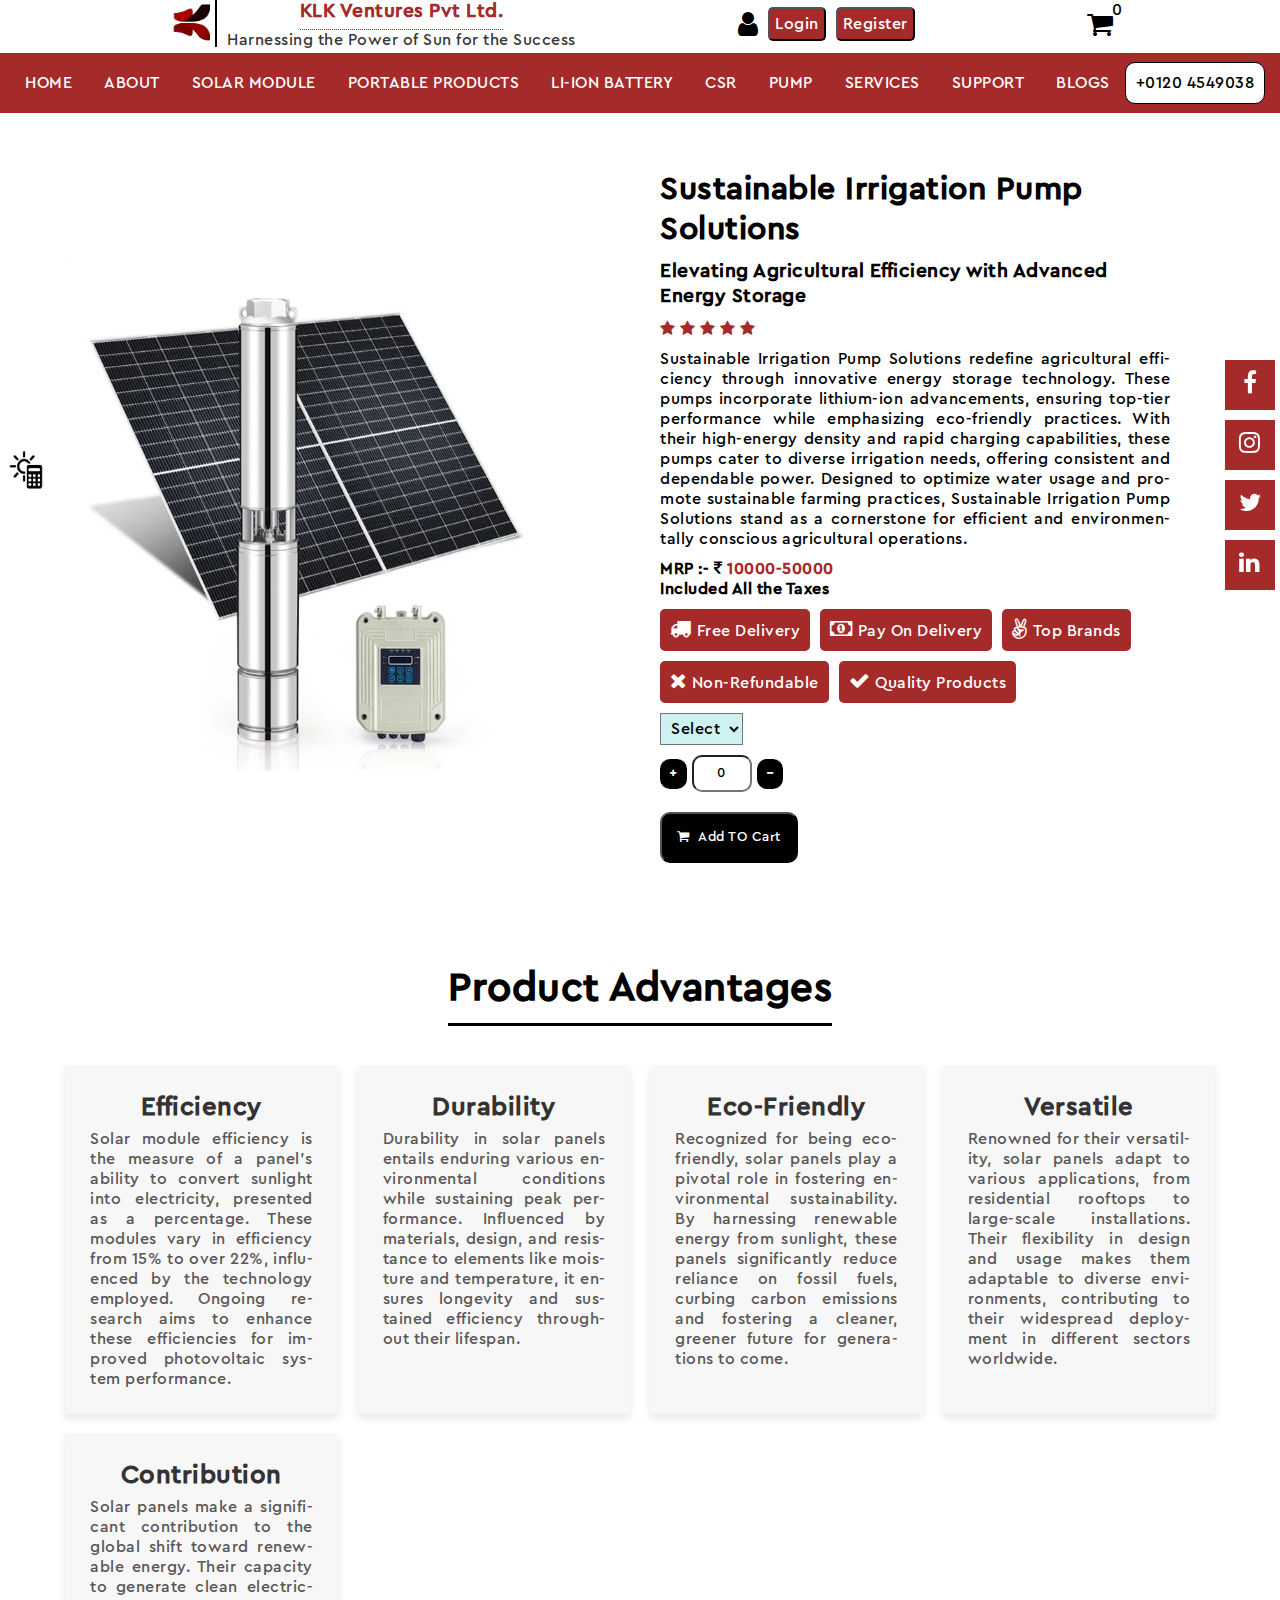
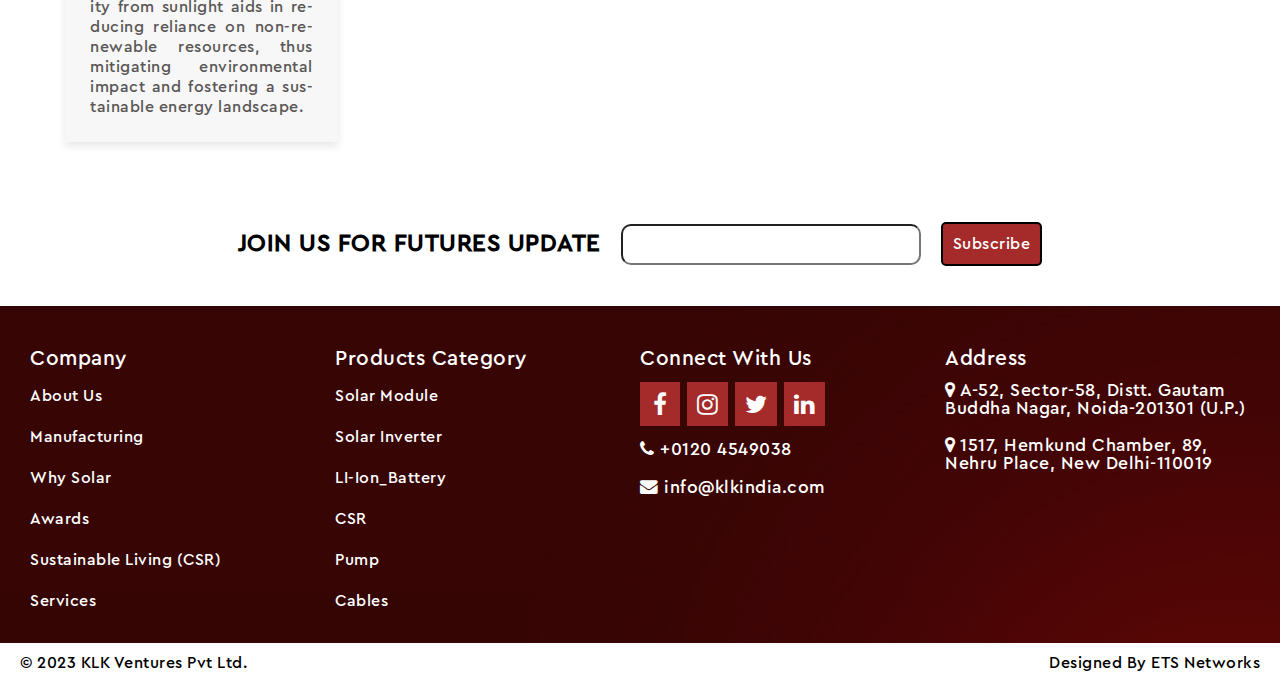
<file: pump.html>
<!DOCTYPE html>
<html lang="en">

<head>
    <meta charset="UTF-8">
    <meta name="viewport" content="width=device-width, initial-scale=1.0">
    <title>Irrigation-Pump</title>
    <link rel="stylesheet" href="https://cdnjs.cloudflare.com/ajax/libs/font-awesome/4.7.0/css/font-awesome.min.css">
    <link rel="stylesheet" href="./CSS/style.css">
    <link rel="stylesheet" href="./CSS/modules.css">
    <link rel="stylesheet" href="./CSS/aboutPage.css">
    <link rel="stylesheet" href="./CSS/advantages.css">

</head>

<body>
    <!-- Top Bar, Nav Bar, Side Bar Start  -->
    <section class="topBar">
        <div id="tagLine">
            <div id="logo">
                <img src="./images/logo.png">
            </div>
            <div id="tagName">
                <h2 id="companyName">KLK Ventures Pvt Ltd.</h2>
                <p id="tag">Harnessing the Power of Sun for the Success</p>
            </div>
        </div>

        <div class="topContact">
            <i class="fa fa-user" id="userIcon"></i>
            <button id="Login">Login</button>
            <button id="Register">Register</button>
        </div>
        <div class="cart">
            <a href="cart.html"><i id="cartBtn" class="fa fa-shopping-cart"></i></a>
            <p id="number">0</p>
        </div>
    </section>
    <section class="navBar">
        <div class="menuIcon">
            <i class="fa fa-bars" id="icon"></i>
            <!-- <h3 id="menuText">All</h3> -->
        </div>
        <div class="navList">
            <ul class="ulList">
                <li><a href="index.html">Home</a></li>
                <li><a href="About.html">About</a></li>
                <li><a href="module.html">Solar Module</a></li>

                <li><a href="portableProducts.html">Portable Products</a></li>
                <li><a href="li-ionBattery.html">Li-Ion Battery</a></li>
                <li><a href="csr.html">CSR</a></li>
                <li><a href="pump.html">Pump</a></li>
                <li><a href="services.html">Services</a></li>
                <li class="invisible"><a href="support.html">Support</a></li>
                <li class="invisible"><a href="blogs.html">Blogs</a></li>
            </ul>
        </div>
        <button id="contactNumber">+0120 4549038</button>
    </section>
    <section class="sideBar" id="side">
        <div class="user">
            <img id="userImage" src="./images/logo.png">
            <h2 id="wel">Welcome To <span id="userName">KLK Ventures</span></h2>
        </div>
        <hr>
        <div class="siderBarList">
            <ul class="sidelist">
                <li><a href="index.html">Home</a></li>
                <li><a href="cart.html">Cart</a></li>
                <li><a href="About.html">About</a></li>
                <li><a href="module.html">Solar Module</a></li>

                <li><a href="portableProducts.html">Portable Products</a></li>
                <li><a href="li-ionBattery.html">Li-Ion Battery</a></li>
                <li><a href="csr.html">CSR</a></li>
                <li><a href="pump.html">Pump</a></li>
                <li><a href="services.html">Services</a></li>
                <li class="invisible"><a href="support.html">Support</a></li>
                <li class="invisible"><a href="blogs.html">Blogs</a></li>
            </ul>
        </div>
        <div class="social">
            <a href="https://www.facebook.com/KLKINDIA/" target="_blank"><i class="fa fa-facebook-f fb"></i></a>

            <a href="https://www.instagram.com/klkventures/" target="_blank"><i class="fa fa-instagram inst"></i></a>

            <a href="https://twitter.com/klkindia?lang=en" target="_blank"><i class="fa fa-twitter twit"></i></a>

            <a href="https://www.linkedin.com/company/klkventures/?originalSubdomain=in" target="_blank"><i
                    class="fa fa-linkedin link"></i></a>
        </div>
        <i class="fa fa-close cross"></i>


        <div class="sideContact">
            <button id="Login">Login</button>
            <button id="Register">Register</button>
        </div>
    </section>

    <!-- Top Bar, Nav Bar, Side Bar Ends  -->

    <!-- calculator and social section starts here  -->
    <section id="calc">
        <a href="solarCalculator.html"><img src="./images/ca.png" alt="Calculator"></a>

    </section>

    <section class="socialFixed">
        <a href="https://www.facebook.com/KLKINDIA/" target="_blank"><i class="fa fa-facebook-f fb"></i></a>

        <a href="https://www.instagram.com/klkventures/" target="_blank"><i class="fa fa-instagram inst"></i></a>

        <a href="https://twitter.com/klkindia?lang=en" target="_blank"><i class="fa fa-twitter twit"></i></a>

        <a href="https://www.linkedin.com/company/klkventures/?originalSubdomain=in" target="_blank"><i
                class="fa fa-linkedin link"></i></a>
    </section>
    <!-- calculator and social section ends here  -->
    <section class="mainAbout forMod">
        <div class="imgSolar">
            <img class="drop" src="./images/products/irrigation.webp" alt="">
        </div>

        <div class="abouContRigh">
            <h1 id="productTitl">Sustainable Irrigation Pump Solutions</h1>

            <h4 id="solar">Elevating Agricultural Efficiency with Advanced Energy Storage</h4>
            <div class="deliveryStatus">
                <span class="fa fa-star rate"></span>
                <span class="fa fa-star rate"></span>
                <span class="fa fa-star rate"></span>
                <span class="fa fa-star rate"></span>
                <span class="fa fa-star rate"></span>
            </div>

            <p id="aboutParaG">
                Sustainable Irrigation Pump Solutions redefine agricultural efficiency through innovative energy storage
                technology.
                These pumps incorporate lithium-ion advancements, ensuring top-tier performance while emphasizing
                eco-friendly
                practices. With their high-energy density and rapid charging capabilities, these pumps cater to diverse
                irrigation
                needs, offering consistent and dependable power. Designed to optimize water usage and promote
                sustainable farming
                practices, Sustainable Irrigation Pump Solutions stand as a cornerstone for efficient and
                environmentally conscious
                agricultural operations.
            </p>
            <div class="cost">
                <div class="val">
                    <h4>MRP :- <span><i class="fa fa-rupee"></i></span></h4>
                    <p id="paisa">10000-50000</p>
                </div>
                <p>Included All the Taxes</p>
            </div>

            <div class="provided">
                <button><i class="fa fa-truck truck" aria-hidden="true"></i><span>Free Delivery</span></button>
                <button><i class="fa fa-money truck" aria-hidden="true"></i><span>Pay On Delivery</span></button>
                <button><i class="fa fa-angellist truck" aria-hidden="true"></i><span>Top Brands</span></button>
                <button><i class="fa fa-close truck" aria-hidden="true"></i></i><span>Non-Refundable</span></button>
                <button><i class="fa fa-check truck" aria-hidden="true"></i></i><span>Quality Products</span></button>
            </div>
            <div class="selectMod">
                <select id="slectModule">
                    <option selected>Select</option>
                    <option value="1">1 kw</option>
                    <option value="2">2 kw</option>
                    <option value="3">3 kw</option>
                    <option value="4">4 kw</option>
                </select>
            </div>

            <div class="quantityHandle">
                <button id="addPump"><i class="fa fa-plus"></i></button>
                <input id="quantityPump" type="text" value="0">
                <button id="minusPump"><i class="fa fa-minus"></i></button>

            </div>
            <button id="pumpCart" class="addtoCartModule"><i class="fa fa-shopping-cart carty "></i><span> Add TO
                    Cart</span></button>
        </div>
    </section>

    <section class="productAdvantages">
        <div class="descContain">
            <h2>Product Advantages</h2>
            <div class="advantagesList">
                <div class="advantageItem">
                    <h4>Efficiency</h4>
                    <p>Solar module efficiency is the measure of a panel's ability to convert sunlight into
                        electricity, presented as a
                        percentage. These modules vary in efficiency from 15% to over 22%, influenced by the
                        technology employed. Ongoing
                        research aims to enhance these efficiencies for improved photovoltaic system
                        performance.</p>
                </div>
                <div class="advantageItem">
                    <h4>Durability</h4>
                    <p>Durability in solar panels entails enduring various environmental conditions while
                        sustaining peak performance.
                        Influenced by materials, design, and resistance to elements like moisture and
                        temperature, it ensures longevity and
                        sustained efficiency throughout their lifespan.</p>
                </div>
                <div class="advantageItem">
                    <h4>Eco-Friendly</h4>
                    <p>Recognized for being eco-friendly, solar panels play a pivotal role in fostering
                        environmental sustainability. By
                        harnessing renewable energy from sunlight, these panels significantly reduce
                        reliance on fossil fuels, curbing carbon
                        emissions and fostering a cleaner, greener future for generations to come.</p>
                </div>
                <div class="advantageItem">
                    <h4>Versatile</h4>
                    <p>Renowned for their versatility, solar panels adapt to various applications, from
                        residential rooftops to large-scale
                        installations. Their flexibility in design and usage makes them adaptable to diverse
                        environments, contributing to their
                        widespread deployment in different sectors worldwide.</p>
                </div>
                <div class="advantageItem">
                    <h4>Contribution</h4>
                    <p>Solar panels make a significant contribution to the global shift toward renewable
                        energy. Their capacity to generate
                        clean electricity from sunlight aids in reducing reliance on non-renewable
                        resources, thus mitigating environmental
                        impact and fostering a sustainable energy landscape.
                    </p>
                </div>
            </div>
        </div>
    </section>

    <!-- Footer Section starts here -->
    <section class="footer">
        <div class="newLetter">
            <h2 id="join">JOIN US FOR FUTURES UPDATE</h3>
                <input type="text" id="textBox">
                <button id="subscribe">Subscribe</button>
        </div>
        <div class="footerContent">
            <ul id="footList">
                <li>Company
                    <div id="footerCompany">
                        <ul>
                            <li><a href="About.html">About Us</a> </li>
                            <li><a href="#">Manufacturing</a></li>
                            <li><a href="#">Why Solar</a></li>
                            <li><a href="#">Awards</a></li>
                            <li><a href="csr.html">Sustainable Living (CSR)</a></li>
                            <li><a href="services.html">Services</a></li>
                        </ul>
                    </div>
                </li>
                <li>Products Category
                    <div id="footerProduct">
                        <ul>
                            <li><a href="module.html">Solar Module</a></li>
                            <li><a href="solarInverter.html">Solar Inverter</a></li>
                            <li><a href="li-ionBattery.html">LI-Ion_Battery</a></li>
                            <li><a href="csr.html">CSR</a></li>
                            <li><a href="pump.html">Pump</a></li>
                            <li><a href="#">Cables</a></li>
                        </ul>
                    </div>
                </li>
                <li>Connect With Us
                    <div id="socialCont">
                        <div class="socail-Footer">
                            <a href="https://www.facebook.com/KLKINDIA/" target="_blank"><i
                                    class="fa fa-facebook-f fb"></i></a>

                            <a href="https://www.instagram.com/klkventures/" target="_blank"><i
                                    class="fa fa-instagram inst"></i></a>

                            <a href="https://twitter.com/klkindia?lang=en" target="_blank"><i
                                    class="fa fa-twitter twit"></i></a>

                            <a href="https://www.linkedin.com/company/klkventures/?originalSubdomain=in"
                                target="_blank"><i class="fa fa-linkedin link"></i></a>
                        </div>
                        <div class="contact-footer">
                            <i class="fa fa-phone icons"><Span> +0120 4549038</Span></i>
                            <i class="fa fa-envelope icons"><Span> info@klkindia.com</Span></i>
                        </div>
                    </div>
                </li>
                <li>Address
                    <div class="office-Details">
                        <i class="fa fa-map-marker icons">
                            <span class="Address">A-52, Sector-58, Distt. Gautam Buddha Nagar, Noida-201301
                                (U.P.)</span>
                        </i>
                        <i class="fa fa-map-marker icons">
                            <span class="Address">1517, Hemkund Chamber, 89, Nehru Place, New Delhi-110019</span>

                        </i>
                    </div>
                </li>

            </ul>
        </div>
        <div class="copyright">
            <p id="klk"> © 2023 KLK Ventures Pvt Ltd.</p>
            <p id="ets">Designed By ETS Networks</p>
        </div>
    </section>
    <!-- Footer Section Ends here -->
    <script type="module" src="./JS/pump.js"></script>
    <script type="module" src="./JS/script.js"></script>

</body>

</html>
</file>
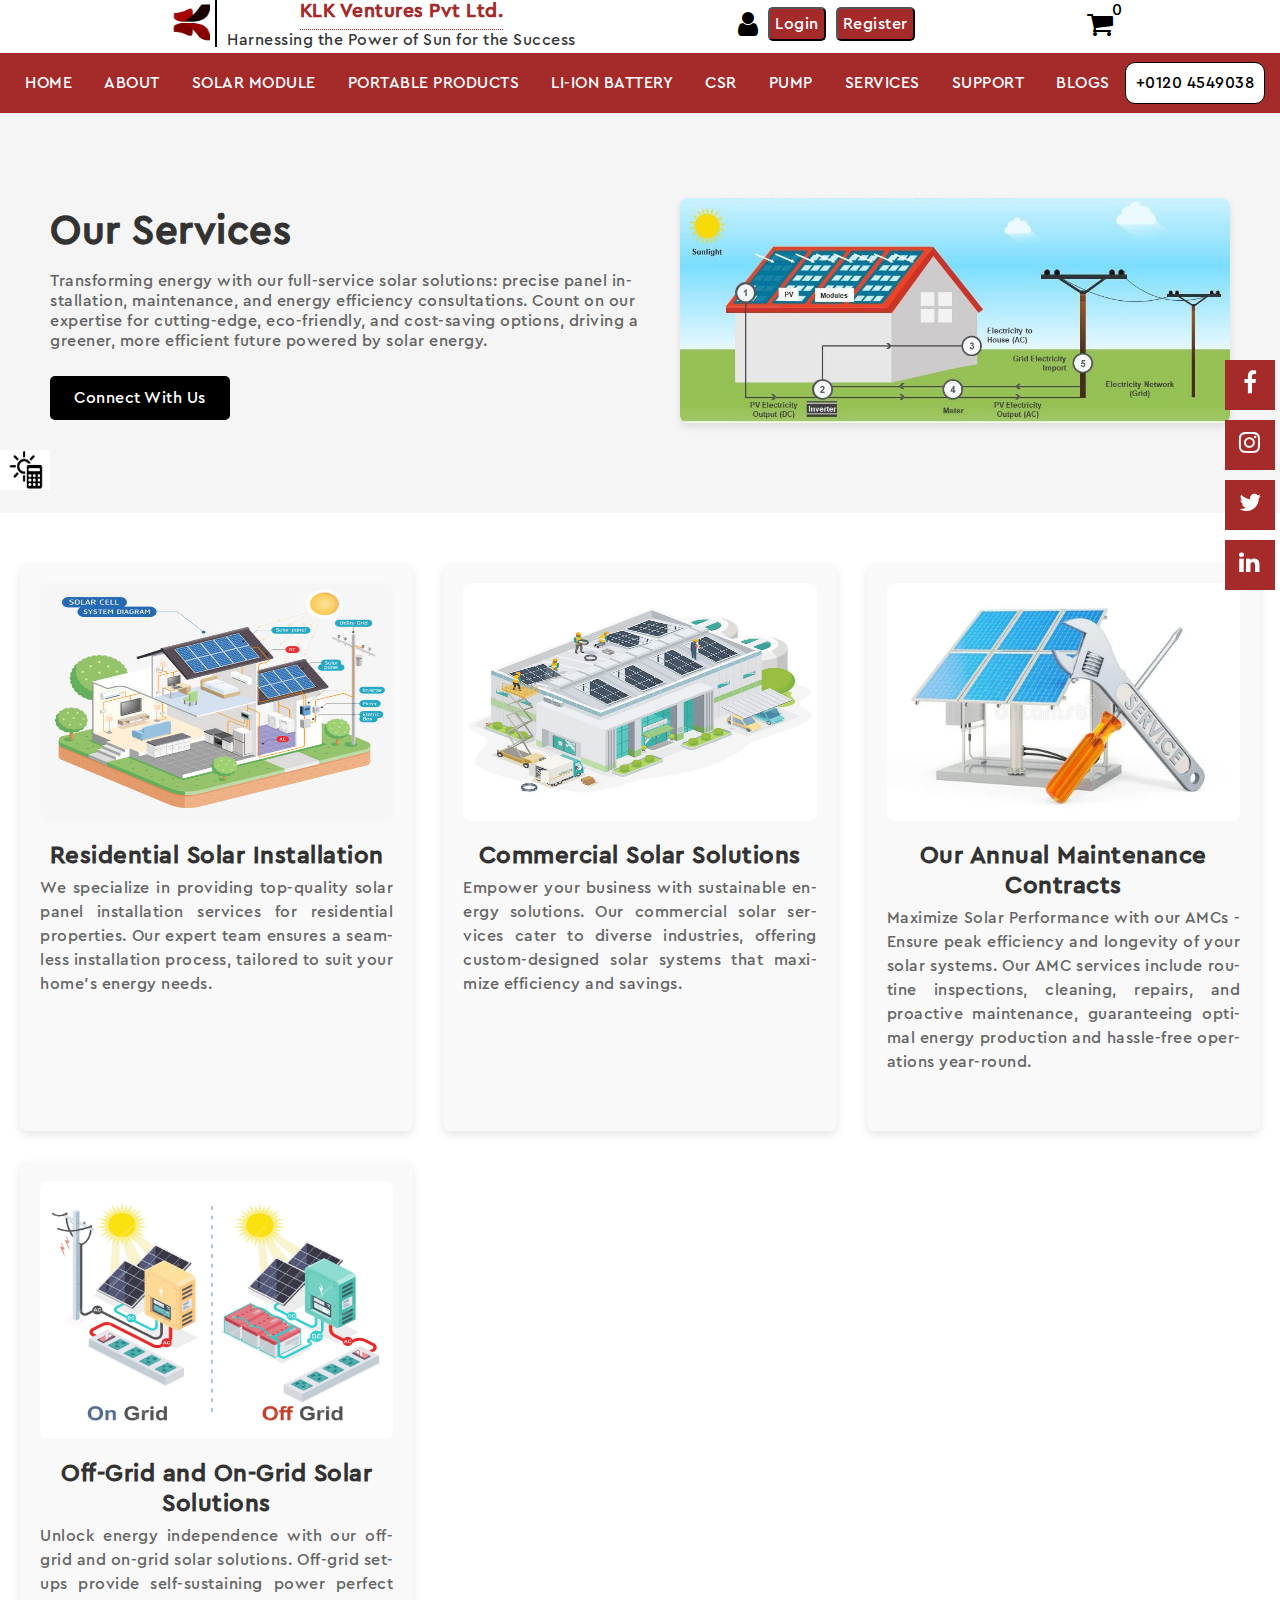
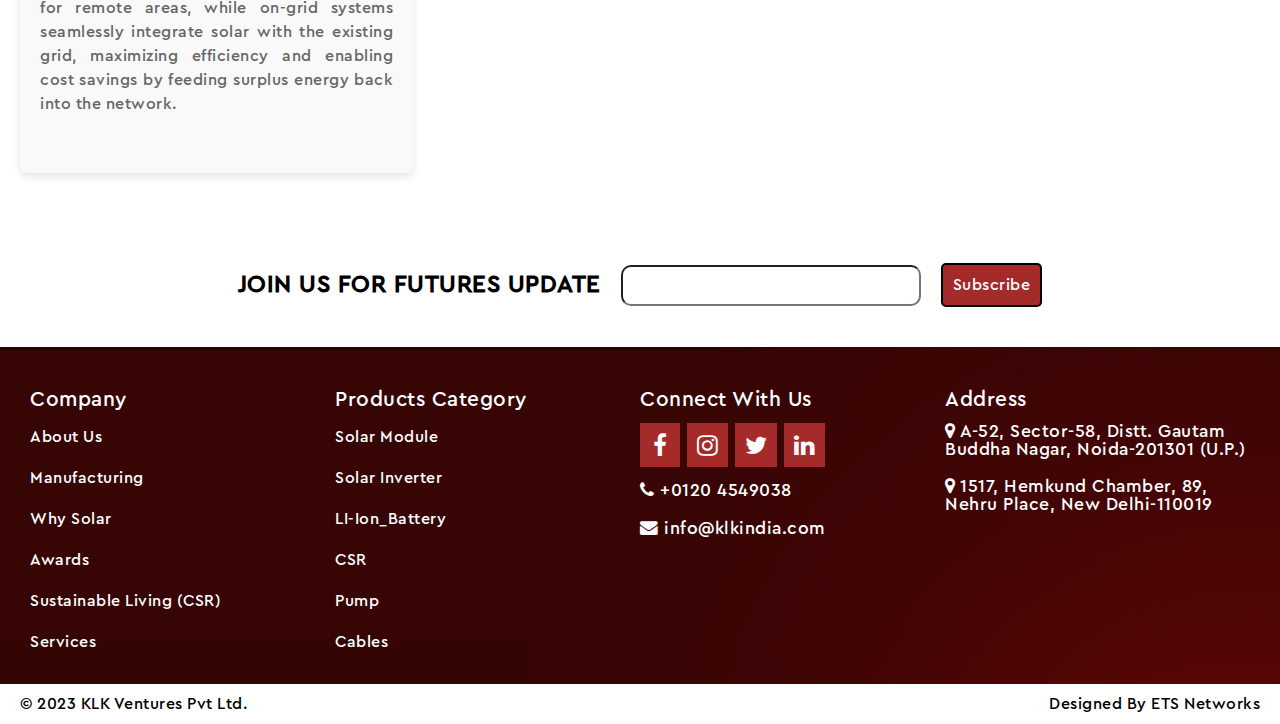
<file: services.html>
<!DOCTYPE html>
<html lang="en">

<head>
    <meta charset="UTF-8">
    <meta name="viewport" content="width=device-width, initial-scale=1.0">
    <title>Services</title>
    <link rel="stylesheet" href="https://cdnjs.cloudflare.com/ajax/libs/font-awesome/4.7.0/css/font-awesome.min.css">
    <link rel="stylesheet" href="./CSS/style.css">

    <link rel="stylesheet" href="./CSS/modules.css">
    <link rel="stylesheet" href="./CSS/services.css">
    <!-- <link rel="stylesheet" href="./CSS/cart.css"> -->
</head>

<body>
    <!-- Top Bar, Nav Bar, Side Bar Start  -->
    <section class="topBar">
        <div id="tagLine">
            <div id="logo">
                <img src="./images/logo.png">
            </div>
            <div id="tagName">
                <h2 id="companyName">KLK Ventures Pvt Ltd.</h2>
                <p id="tag">Harnessing the Power of Sun for the Success</p>
            </div>
        </div>

        <div class="topContact">
            <i class="fa fa-user" id="userIcon"></i>
            <button id="Login">Login</button>
            <button id="Register">Register</button>
        </div>
        <div class="cart">
            <a href="cart.html"><i id="cartBtn" class="fa fa-shopping-cart"></i></a>
            <p id="number">0</p>
        </div>
    </section>
    <section class="navBar">
        <div class="menuIcon">
            <i class="fa fa-bars" id="icon"></i>
            <!-- <h3 id="menuText">All</h3> -->
        </div>
        <div class="navList">
            <ul class="ulList">
                <li><a href="index.html">Home</a></li>
                <li><a href="About.html">About</a></li>
                <li><a href="module.html">Solar Module</a></li>

                <li><a href="portableProducts.html">Portable Products</a></li>
                <li><a href="li-ionBattery.html">Li-Ion Battery</a></li>
                <li><a href="csr.html">CSR</a></li>
                <li><a href="pump.html">Pump</a></li>
                <li><a href="services.html">Services</a></li>
                <li class="invisible"><a href="support.html">Support</a></li>
                <li class="invisible"><a href="blogs.html">Blogs</a></li>
            </ul>
        </div>
        <button id="contactNumber">+0120 4549038</button>
    </section>
    <section class="sideBar" id="side">
        <div class="user">
            <img id="userImage" src="./images/logo.png">
            <h2 id="wel">Welcome To <span id="userName">KLK Ventures</span></h2>
        </div>
        <hr>
        <div class="siderBarList">
            <ul class="sidelist">
                <li><a href="index.html">Home</a></li>
                <li><a href="cart.html">Cart</a></li>
                <li><a href="About.html">About</a></li>
                <li><a href="module.html">Solar Module</a></li>

                <li><a href="portableProducts.html">Portable Products</a></li>
                <li><a href="li-ionBattery.html">Li-Ion Battery</a></li>
                <li><a href="csr.html">CSR</a></li>
                <li><a href="pump">Pump</a></li>
                <li><a href="services.html">Services</a></li>
                <li class="invisible"><a href="support.html">Support</a></li>
                <li class="invisible"><a href="blogs.html">Blogs</a></li>
            </ul>
        </div>
        <div class="social">
            <a href="https://www.facebook.com/KLKINDIA/" target="_blank"><i class="fa fa-facebook-f fb"></i></a>

            <a href="https://www.instagram.com/klkventures/" target="_blank"><i class="fa fa-instagram inst"></i></a>

            <a href="https://twitter.com/klkindia?lang=en" target="_blank"><i class="fa fa-twitter twit"></i></a>

            <a href="https://www.linkedin.com/company/klkventures/?originalSubdomain=in" target="_blank"><i
                    class="fa fa-linkedin link"></i></a>
        </div>
        <i class="fa fa-close cross"></i>


        <div class="sideContact">
            <button id="Login">Login</button>
            <button id="Register">Register</button>
        </div>
    </section>

    <!-- Top Bar, Nav Bar, Side Bar Ends  -->

    <!-- calculator and social section starts here  -->
    <section id="calc">
        <a href="solarCalculator.html"><img src="./images/ca.png" alt="Calculator"></a>

    </section>

    <section class="socialFixed">
        <a href="https://www.facebook.com/KLKINDIA/" target="_blank"><i class="fa fa-facebook-f fb"></i></a>

        <a href="https://www.instagram.com/klkventures/" target="_blank"><i class="fa fa-instagram inst"></i></a>

        <a href="https://twitter.com/klkindia?lang=en" target="_blank"><i class="fa fa-twitter twit"></i></a>

        <a href="https://www.linkedin.com/company/klkventures/?originalSubdomain=in" target="_blank"><i
                class="fa fa-linkedin link"></i></a>
    </section>
    <!-- calculator and social section ends here  -->
    <section class="service-header">
        <div class="header-content">
            <h1>Our Services</h1>
            <p>Transforming energy with our full-service solar solutions: precise panel installation, maintenance, and
                energy
                efficiency consultations. Count on our expertise for cutting-edge, eco-friendly, and cost-saving
                options, driving a
                greener, more efficient future powered by solar energy.</p>
            <a href="contact.html" class="btn">Connect With Us</a>
        </div>
        <div class="header-image">
            <img src="./images/archSer.jpg " alt="Services Header Image">
        </div>
    </section>

    <section class="services-section">
        <div class="service">
            <img src="./images/resi.jpg" alt="Residential Solar Installation">
            <h2>Residential Solar Installation</h2>
            <p>We specialize in providing top-quality solar panel installation services for residential properties. Our
                expert team ensures a seamless installation process, tailored to suit your home's energy needs.</p>
        </div>

        <div class="service">
            <img src="./images/comm.avif" alt="Commercial Solar Solutions">
            <h2>Commercial Solar Solutions</h2>
            <p>Empower your business with sustainable energy solutions. Our commercial solar services cater to diverse
                industries, offering custom-designed solar systems that maximize efficiency and savings.</p>
        </div>
        <div class="service">
            <img src="./images/amc.webp" alt="Commercial Solar Solutions">
            <h2>Our Annual Maintenance Contracts</h2>
            <p>Maximize Solar Performance with our AMCs - Ensure peak efficiency and
                longevity of your
                solar systems. Our AMC services include routine inspections, cleaning, repairs, and proactive
                maintenance, guaranteeing
                optimal energy production and hassle-free operations year-round.</p>
        </div>
        <div class="service">
            <img src="./images/offOn.avif" alt="Commercial Solar Solutions">
            <h2>Off-Grid and On-Grid Solar Solutions</h2>
            <p>Unlock energy independence with our off-grid and on-grid solar solutions. Off-grid setups provide
                self-sustaining power
                perfect for remote areas, while on-grid systems seamlessly integrate solar with the existing grid,
                maximizing efficiency
                and enabling cost savings by feeding surplus energy back into the network.</p>
        </div>
        <!-- Add other service sections similarly -->
    </section>

    <!-- Footer Section starts here -->
    <section class="footer">
        <div class="newLetter">
            <h2 id="join">JOIN US FOR FUTURES UPDATE</h3>
                <input type="text" id="textBox">
                <button id="subscribe">Subscribe</button>
        </div>
        <div class="footerContent">
            <ul id="footList">
                <li>Company
                    <div id="footerCompany">
                        <ul>
                            <li><a href="About.html">About Us</a> </li>
                            <li><a href="#">Manufacturing</a></li>
                            <li><a href="#">Why Solar</a></li>
                            <li><a href="#">Awards</a></li>
                            <li><a href="csr.html">Sustainable Living (CSR)</a></li>
                            <li><a href="services.html">Services</a></li>
                        </ul>
                    </div>
                </li>
                <li>Products Category
                    <div id="footerProduct">
                        <ul>
                            <li><a href="module.html">Solar Module</a></li>
                            <li><a href="solarInverter.html">Solar Inverter</a></li>
                            <li><a href="li-ionBattery.html">LI-Ion_Battery</a></li>
                            <li><a href="csr.html">CSR</a></li>
                            <li><a href="pump.html">Pump</a></li>
                            <li><a href="#">Cables</a></li>
                        </ul>
                    </div>
                </li>
                <li>Connect With Us
                    <div id="socialCont">
                        <div class="socail-Footer">
                            <a href="https://www.facebook.com/KLKINDIA/" target="_blank"><i
                                    class="fa fa-facebook-f fb"></i></a>

                            <a href="https://www.instagram.com/klkventures/" target="_blank"><i
                                    class="fa fa-instagram inst"></i></a>

                            <a href="https://twitter.com/klkindia?lang=en" target="_blank"><i
                                    class="fa fa-twitter twit"></i></a>

                            <a href="https://www.linkedin.com/company/klkventures/?originalSubdomain=in"
                                target="_blank"><i class="fa fa-linkedin link"></i></a>
                        </div>
                        <div class="contact-footer">
                            <i class="fa fa-phone icons"><Span> +0120 4549038</Span></i>
                            <i class="fa fa-envelope icons"><Span> info@klkindia.com</Span></i>
                        </div>
                    </div>
                </li>
                <li>Address
                    <div class="office-Details">
                        <i class="fa fa-map-marker icons">
                            <span class="Address">A-52, Sector-58, Distt. Gautam Buddha Nagar, Noida-201301
                                (U.P.)</span>
                        </i>
                        <i class="fa fa-map-marker icons">
                            <span class="Address">1517, Hemkund Chamber, 89, Nehru Place, New Delhi-110019</span>

                        </i>
                    </div>
                </li>

            </ul>
        </div>
        <div class="copyright">
            <p id="klk"> © 2023 KLK Ventures Pvt Ltd.</p>
            <p id="ets">Designed By ETS Networks</p>
        </div>
    </section>
    <!-- Footer Section Ends here -->
    <script type="module" src="./JS/script.js"></script>

</body>

</html>
</file>
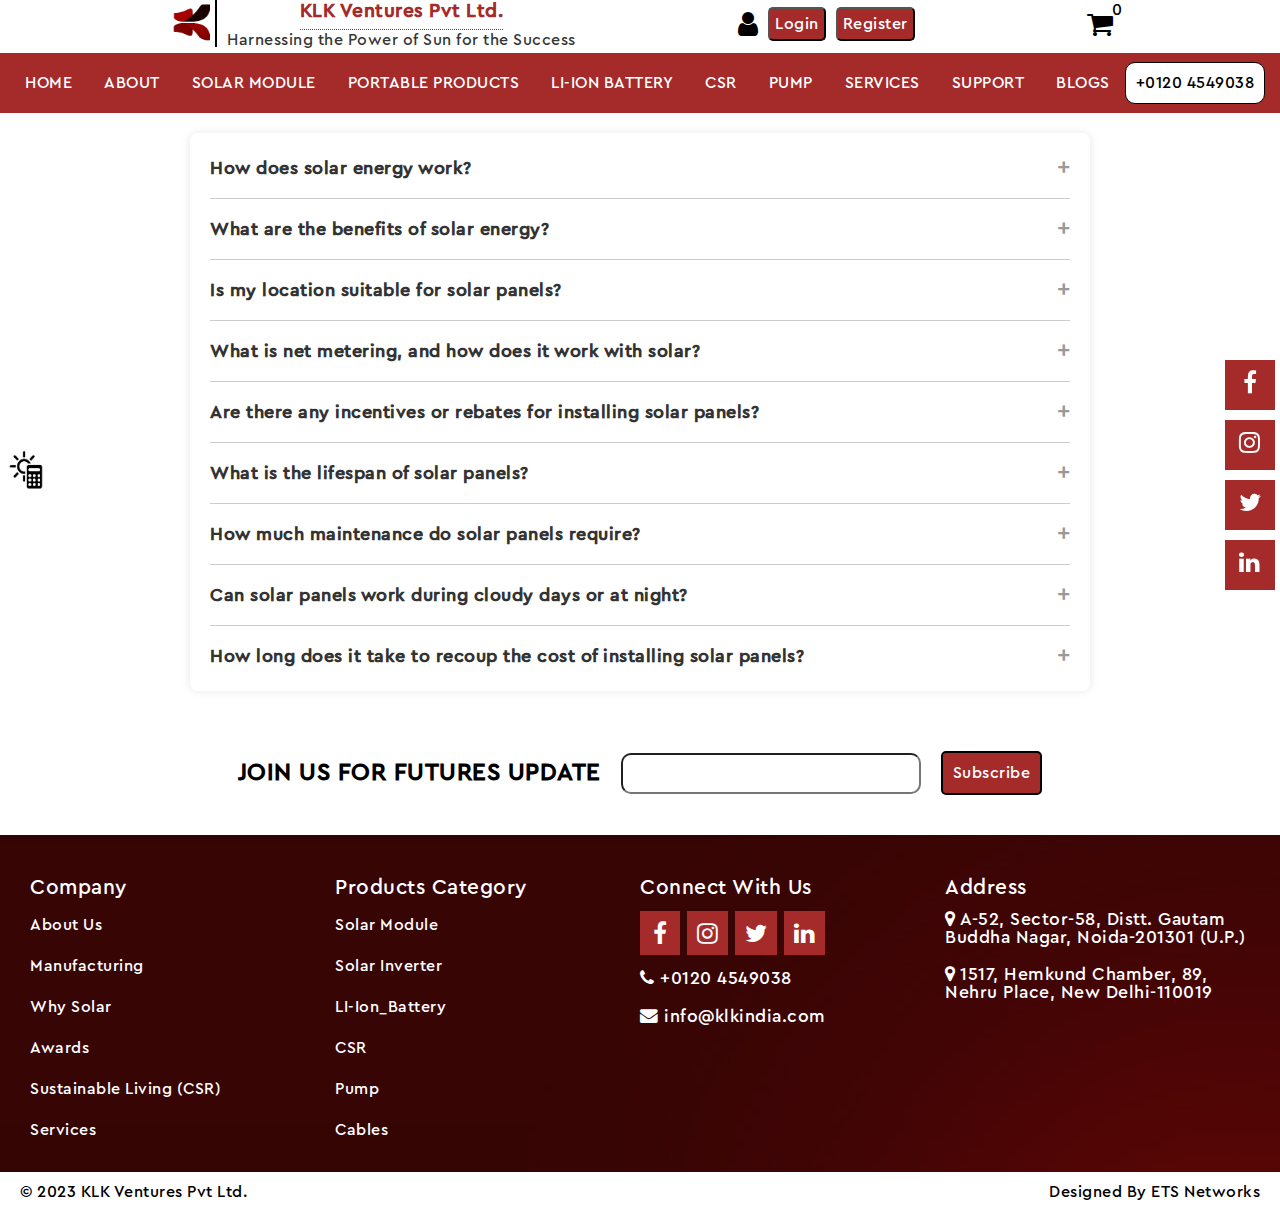
<file: support.html>
<!DOCTYPE html>
<html lang="en">

<head>
    <meta charset="UTF-8">
    <meta name="viewport" content="width=device-width, initial-scale=1.0">
    <title>About KLK Ventures</title>
    <link rel="stylesheet" href="https://cdnjs.cloudflare.com/ajax/libs/font-awesome/4.7.0/css/font-awesome.min.css">
    <link rel="stylesheet" href="./CSS/style.css">
    <link rel="stylesheet" href="./CSS/support.css">
</head>

<body>
    <!-- Top Bar, Nav Bar, Side Bar Start  -->
    <section class="topBar">
        <div id="tagLine">
            <div id="logo">
                <img src="./images/logo.png">
            </div>
            <div id="tagName">
                <h2 id="companyName">KLK Ventures Pvt Ltd.</h2>
                <p id="tag">Harnessing the Power of Sun for the Success</p>
            </div>
        </div>

        <div class="topContact">
            <i class="fa fa-user" id="userIcon"></i>
            <button id="Login">Login</button>
            <button id="Register">Register</button>
        </div>
        <div class="cart">
            <a href="cart.html"><i id="cartBtn" class="fa fa-shopping-cart"></i></a>
            <p id="number">0</p>
        </div>
    </section>
    <section class="navBar">
        <div class="menuIcon">
            <i class="fa fa-bars" id="icon"></i>
            <!-- <h3 id="menuText">All</h3> -->
        </div>
        <div class="navList">
            <ul class="ulList">
                <li><a href="index.html">Home</a></li>
                <li><a href="About.html">About</a></li>
                <li><a href="module.html">Solar Module</a></li>

                <li><a href="portableProducts.html">Portable Products</a></li>
                <li><a href="li-ionBattery.html">Li-Ion Battery</a></li>
                <li><a href="csr.html">CSR</a></li>
                <li><a href="pump.html">Pump</a></li>
                <li><a href="services.html">Services</a></li>
                <li class="invisible"><a href="support.html">Support</a></li>
                <li class="invisible"><a href="blogs.html">Blogs</a></li>
            </ul>
        </div>
        <button id="contactNumber">+0120 4549038</button>
    </section>
    <section class="sideBar" id="side">
        <div class="user">
            <img id="userImage" src="./images/logo.png">
            <h2 id="wel">Welcome To <span id="userName">KLK Ventures</span></h2>
        </div>
        <hr>
        <div class="siderBarList">
            <ul class="sidelist">
                <li><a href="index.html">Home</a></li>
                <li><a href="cart.html">Cart</a></li>
                <li><a href="About.html">About</a></li>
                <li><a href="module.html">Solar Module</a></li>

                <li><a href="portableProducts.html">Portable Products</a></li>
                <li><a href="li-ionBattery.html">Li-Ion Battery</a></li>
                <li><a href="csr.html">CSR</a></li>
                <li><a href="pump.html">Pump</a></li>
                <li><a href="services.html">Services</a></li>
                <li class="invisible"><a href="support.html">Support</a></li>
                <li class="invisible"><a href="blogs.html">Blogs</a></li>
            </ul>
        </div>
        <div class="social">
            <a href="https://www.facebook.com/KLKINDIA/" target="_blank"><i class="fa fa-facebook-f fb"></i></a>

            <a href="https://www.instagram.com/klkventures/" target="_blank"><i class="fa fa-instagram inst"></i></a>

            <a href="https://twitter.com/klkindia?lang=en" target="_blank"><i class="fa fa-twitter twit"></i></a>

            <a href="https://www.linkedin.com/company/klkventures/?originalSubdomain=in" target="_blank"><i
                    class="fa fa-linkedin link"></i></a>
        </div>
        <i class="fa fa-close cross"></i>


        <div class="sideContact">
            <button id="Login">Login</button>
            <button id="Register">Register</button>
        </div>
    </section>

    <!-- Top Bar, Nav Bar, Side Bar Ends  -->

    <!-- calculator and social section starts here  -->
    <section id="calc">
        <a href="solarCalculator.html"><img src="./images/ca.png" alt="Calculator"></a>

    </section>

    <section class="socialFixed">
        <a href="https://www.facebook.com/KLKINDIA/" target="_blank"><i class="fa fa-facebook-f fb"></i></a>

        <a href="https://www.instagram.com/klkventures/" target="_blank"><i class="fa fa-instagram inst"></i></a>

        <a href="https://twitter.com/klkindia?lang=en" target="_blank"><i class="fa fa-twitter twit"></i></a>

        <a href="https://www.linkedin.com/company/klkventures/?originalSubdomain=in" target="_blank"><i
                class="fa fa-linkedin link"></i></a>
    </section>
    <!-- calculator and social section ends here  -->
    <!-- Main section starts  here -->

    <div class="faq-container">
        <div class="faq-item">
            <div class="question">
                <h3>How does solar energy work?</h3>
                <div class="plus-minus-toggle">+</div>
            </div>
            <div class="answer">
                <p>Solar energy works by capturing sunlight and converting it into electricity using solar panels.</p>
                <p>These panels contain photovoltaic cells that absorb sunlight and generate direct current (DC)
                    electricity, which is then converted into usable alternating current (AC) electricity for homes or
                    businesses.</p>
            </div>
        </div>

        <div class="faq-item">
            <div class="question">
                <h3>What are the benefits of solar energy?</h3>
                <div class="plus-minus-toggle">+</div>
            </div>
            <div class="answer">
                <p>- Clean and renewable energy source</p>
                <p>- Reduces electricity bills</p>
                <p>- Low maintenance costs</p>
                <p>- Environmentally friendly</p>
                <p>- Can increase property value</p>
            </div>
        </div>
        <div class="faq-item">
            <div class="question">
                <h3>Is my location suitable for solar panels?</h3>
                <div class="plus-minus-toggle">+</div>
            </div>
            <div class="answer">
                <p>Solar panels can be installed in various locations, but optimal conditions include ample sunlight and
                    proper roof
                    orientation. An assessment by a solar professional can determine the viability of solar energy for
                    your specific
                    location.</p>
            </div>
        </div>
        <div class="faq-item">
            <div class="question">
                <h3>What is net metering, and how does it work with solar?</h3>
                <div class="plus-minus-toggle">+</div>
            </div>
            <div class="answer">
                <p>Net metering allows solar panel owners to send excess electricity they generate back to the grid,
                    receiving credits for
                    the surplus power. This helps offset electricity costs during times when the panels aren't producing
                    enough energy.</p>
            </div>
        </div>
        <div class="faq-item">
            <div class="question">
                <h3>Are there any incentives or rebates for installing solar panels?</h3>
                <div class="plus-minus-toggle">+</div>
            </div>
            <div class="answer">
                <p>Many regions offer incentives, tax credits, or rebates to encourage the adoption of solar energy.
                    These can
                    significantly reduce the upfront cost of installing solar panels.</p>
            </div>
        </div>
        <div class="faq-item">
            <div class="question">
                <h3>What is the lifespan of solar panels?</h3>
                <div class="plus-minus-toggle">+</div>
            </div>
            <div class="answer">
                <p>Typically, solar panels have a lifespan of 25-30 years or more. However, their efficiency may
                    decrease slightly over
                    time.</p>
            </div>
        </div>
        <div class="faq-item">
            <div class="question">
                <h3>How much maintenance do solar panels require?</h3>
                <div class="plus-minus-toggle">+</div>
            </div>
            <div class="answer">
                <p>Solar panels generally require minimal maintenance. Periodic cleaning to remove dirt and debris and
                    occasional checks
                    for proper functioning are usually sufficient.</p>
            </div>
        </div>
        <div class="faq-item">
            <div class="question">
                <h3>Can solar panels work during cloudy days or at night?</h3>
                <div class="plus-minus-toggle">+</div>
            </div>
            <div class="answer">
                <p>Solar panels can still generate electricity during cloudy days but at reduced efficiency. They don't
                    produce energy at
                    night unless paired with battery storage to store excess energy for later use.</p>
            </div>
        </div>
        <div class="faq-item">
            <div class="question">
                <h3>How long does it take to recoup the cost of installing solar panels?</h3>
                <div class="plus-minus-toggle">+</div>
            </div>
            <div class="answer">
                <p>The payback period varies based on factors like installation cost, energy usage, incentives, and
                    local electricity
                    rates. On average, homeowners can recoup the investment in 5-10 years through energy savings.</p>
            </div>
        </div>

    </div>



    <!-- Footer Section starts here -->
    <section class="footer">
        <div class="newLetter">
            <h2 id="join">JOIN US FOR FUTURES UPDATE</h3>
                <input type="text" id="textBox">
                <button id="subscribe">Subscribe</button>
        </div>
        <div class="footerContent">
            <ul id="footList">
                <li>Company
                    <div id="footerCompany">
                        <ul>
                            <li><a href="About.html">About Us</a> </li>
                            <li><a href="#">Manufacturing</a></li>
                            <li><a href="#">Why Solar</a></li>
                            <li><a href="#">Awards</a></li>
                            <li><a href="csr.html">Sustainable Living (CSR)</a></li>
                            <li><a href="services.html">Services</a></li>
                        </ul>
                    </div>
                </li>
                <li>Products Category
                    <div id="footerProduct">
                        <ul>
                            <li><a href="module.html">Solar Module</a></li>
                            <li><a href="solarInverter.html">Solar Inverter</a></li>
                            <li><a href="li-ionBattery.html">LI-Ion_Battery</a></li>
                            <li><a href="csr.html">CSR</a></li>
                            <li><a href="pump.html">Pump</a></li>
                            <li><a href="#">Cables</a></li>
                        </ul>
                    </div>
                </li>
                <li>Connect With Us
                    <div id="socialCont">
                        <div class="socail-Footer">
                            <a href="https://www.facebook.com/KLKINDIA/" target="_blank"><i
                                    class="fa fa-facebook-f fb"></i></a>

                            <a href="https://www.instagram.com/klkventures/" target="_blank"><i
                                    class="fa fa-instagram inst"></i></a>

                            <a href="https://twitter.com/klkindia?lang=en" target="_blank"><i
                                    class="fa fa-twitter twit"></i></a>

                            <a href="https://www.linkedin.com/company/klkventures/?originalSubdomain=in"
                                target="_blank"><i class="fa fa-linkedin link"></i></a>
                        </div>
                        <div class="contact-footer">
                            <i class="fa fa-phone icons"><Span> +0120 4549038</Span></i>
                            <i class="fa fa-envelope icons"><Span> info@klkindia.com</Span></i>
                        </div>
                    </div>
                </li>
                <li>Address
                    <div class="office-Details">
                        <i class="fa fa-map-marker icons">
                            <span class="Address">A-52, Sector-58, Distt. Gautam Buddha Nagar, Noida-201301
                                (U.P.)</span>
                        </i>
                        <i class="fa fa-map-marker icons">
                            <span class="Address">1517, Hemkund Chamber, 89, Nehru Place, New Delhi-110019</span>

                        </i>
                    </div>
                </li>
            </ul>
        </div>
        <div class="copyright">
            <p id="klk"> © 2023 KLK Ventures Pvt Ltd.</p>
            <p id="ets">Designed By ETS Networks</p>
        </div>
    </section>
    <!-- Footer Section Ends here -->
    <script src="./JS/support.js"></script>
    <script type="module" src="./JS/script.js"></script>
</body>

</html>
</file>
<file: CSS/style.css>
* {
    margin: 0%;
    padding: 0%;
    box-sizing: border-box;
    /* font-family: "Trebuchet MS", "Lucida Sans Unicode", "Lucida Grande",
        "Lucida Sans", Arial, sans-serif; */
    /* font-family: Cambria, Cochin, Georgia, Times, 'Times New Roman', serif; */
    font-family: ceraPro, serif;
    list-style: none;
    text-decoration: none;
    cursor: pointer;
    hyphens: auto;


    letter-spacing: 0.5px;
}

@font-face {
    font-family: ceraPro;
    src: url(../Cera_Font/Cera\ Pro\ Medium.otf) format('openType');
}

.story {
    color: brown;
}

.under {
    padding-bottom: 15px;
    border-bottom: 3px solid black;
    display: inline-block;
}

.topBar {
    display: flex;
    flex-direction: row;
    justify-content: space-evenly;
    padding: 5px;
    align-items: center;
    color: black;
    height: 48px;
}

#tagLine {
    display: flex;
    flex-direction: row;
}

#logo img {
    height: 50px;
    width: 50px;
    margin-right: 10px;
    border-right: 2px solid black;
    padding: 5px;
}

#tagName {
    display: flex;
    flex-direction: column;
    justify-content: center;
    align-items: center;
}

#companyName {
    color: brown;
    font-size: 1.2rem;
    border-bottom: 1px dotted brown;
    padding-bottom: 5px;
}

#tag {
    color: rgb(0, 0, 0, 0.8);
}

.topContact {
    display: flex;
    flex-direction: row;
    align-items: center;
}

#userIcon {
    font-size: 28px;
    margin-right: 10px;
}

#Login,
#Register {
    background-color: brown;
    color: white;
    font-size: 1rem;
    padding: 5px;
    border-radius: 5px;
    border: 2px 2px solid black;
    margin-right: 10px;
}

#cartBtn {
    font-size: 28px;
    color: black;
}

.cart {
    position: relative;
}

#number {
    position: absolute;
    bottom: 65%;
    left: 95%;
    color: black;
}

.navBar {
    margin-top: 5px;
    height: 60px;
    background-color: brown;
    display: flex;
    flex-direction: row;
    justify-content: space-evenly;
    align-items: center;
    text-transform: uppercase;
}

.menuIcon {
    display: none;
    flex-direction: row;
    gap: 10px;
    align-items: center;
    animation: zoomInOut 2s infinite alternate;
}

@keyframes zoomInOut {
    0% {
        transform: scale(1);
    }

    100% {
        transform: scale(1.5);
    }
}

#icon {
    font-size: 24px;
    color: white;
}

#menuText {
    color: white;
    font-family: "Gill Sans", "Gill Sans MT", Calibri, "Trebuchet MS", sans-serif;
}

.navList {
    display: flex;
    margin-left: 10px;
    flex-direction: row;
    justify-content: space-evenly;
    align-items: center;
}

.ulList {
    display: flex;
    flex-direction: row;
    justify-content: center;
    gap: 2rem;
    align-items: center;

}

.ulList li a {
    font-size: 1rem;
    color: white;
    font-weight: 500;
}

.ulList li a:hover {

    border-bottom: 3px solid black;

}

.navActive {
    border-bottom: 3px solid black;
    padding: 10px;
}

#contactNumber {
    color: black;
    background-color: white;
    border-radius: 10px;
    padding: 10px;
    font-size: 1rem;
    font-weight: 500;
    border: 1px solid black;
}

.user {
    margin-top: 40px;
    display: flex;
    flex-direction: column;
    justify-content: center;
    align-items: center;
}

.user img {
    height: 60px;
    width: 60px;
    border-radius: 50%;
    border: 1px solid black;
    margin-bottom: 10px;
}

#wel {
    font-weight: 500;
    text-shadow: 1px 1px black;
    font-family: sans-serif;
}

#userName {
    font-size: 1.1rem;
    color: brown;
    text-shadow: 1px 1px black;
}

.sidelist {
    display: flex;
    flex-direction: column;
    justify-content: center;
    align-items: center;
    gap: 20px;
}

.social {
    display: flex;
    flex-direction: row;
    align-items: center;
    justify-content: space-evenly;
    margin-top: 20px;
    margin-bottom: 10px;
}

.social a i {
    font-size: 20px;
    border: 1px solid black;
    border-radius: 50%;
    padding: 10px;
}

.fb {
    background-color: #0862f7;
    color: white;
    text-align: center;
}

.inst {
    background-color: #8629b8;
    color: white;
    text-align: center;
}

.twit {
    background-color: #1c9cea;
    color: white;
    text-align: center;
}

.link {
    background-color: #0073af;
    color: white;
    text-align: center;
}

.sidelist li a {
    font-size: 1.2rem;
    color: black;
    font-weight: bold;
}

.sidelist li a:hover {
    color: brown;
    text-shadow: 1px 1px black;
}

.sideBar {
    position: fixed;
    overflow-y: auto;
    background-color: white;
    height: 100vh;
    display: none;
    flex-direction: column;
    width: 300px;
    gap: 20px;
    backdrop-filter: blur(50px);
    z-index: 1;
}

.cross {
    font-size: 24px;
    position: absolute;
    right: 0;
    margin: 10px;
    animation: zoomInOut 2s infinite alternate;
}

#calc img {
    height: 40px;
    width: 50px;
    position: fixed;
    top: 50%;
    left: 0%;
    z-index: 1;
}

.sideContact {
    display: flex;
    flex-direction: row;
    justify-content: space-between;
}

.socialFixed {
    display: flex;
    flex-direction: column;
    top: 40%;
    right: 0%;
    position: fixed;

    margin-right: 5px;
    gap: 10px;
    z-index: 1;
}

.socialFixed a i {
    transition: all linear 100ms;
    font-size: 24px;
    background-color: brown;
    min-width: 50px;
    min-height: 50px;

    padding: 10px;
}

.socialFixed a i:hover {
    transform: rotate3d(1, 1, 1, 190deg);
}

.active {
    color: black;
    text-shadow: 1px 1px white;
    border-bottom: 2px solid white;
    padding-bottom: 10px;
}

.footer {
    width: 100%;
    overflow-x: hidden;
    display: flex;
    flex-direction: column;
    align-items: center;

    position: relative;
}

.icons {
    color: white;
}

.footerContent #footList {
    background-image: url(../images/KLK-Footer.jpg);
    width: 100vw;
    display: grid;
    grid-template-columns: repeat(4, 1fr);
    padding: 30px;
    overflow-x: hidden;
}

.footerContent #footList li {
    font-size: 1.3rem;
    margin-top: 10px;
    color: white;
}

#footerCompany ul,
#footerProduct ul,
#socialCont,
.office-Details {
    display: flex;
    flex-direction: column;
    gap: 5px;
}

#textBox {
    padding: 10px;
    width: 300px;
    border-radius: 10px;
}

#footerCompany ul li a,
#footerProduct ul li a {
    color: white;
    font-size: 1rem;
}

#socialCont {
    margin-top: 10px;
}

.socail-Footer a i {
    font-size: 24px;
    background-color: brown;
    min-width: 40px;
    min-height: 40px;
    padding: 10px;
}

.socail-Footer a i:hover {
    transform: skew(35deg, 15deg);
}

.contact-footer {
    font-size: 1.1rem;
    margin-top: 10px;
    display: flex;
    flex-direction: column;
    gap: 20px;
}

.office-Details {
    margin-top: 10px;
    font-size: 1.1rem;
    display: flex;
    flex-direction: column;
    gap: 20px;
}

.copyright {
    width: 100%;
    display: flex;
    flex-direction: row;
    height: 40px;
    gap: 30px;
    background-color: white;
    color: black;
    align-items: center;
    justify-content: space-between;
    padding-left: 20px;
    padding-right: 20px;
}

.newLetter {
    padding: 40px;
    display: flex;
    width: 100%;
    flex-direction: row;
    gap: 20px;
    justify-content: center;
    align-items: center;
}

#subscribe {
    padding: 10px;
    border-radius: 5px;
    border: 2px solid black;
    font-size: 1rem;
    background-color: brown;
    color: white;
}

.main_content::-webkit-scrollbar {
    display: none;
}

.main_content {
    height: 80vh;
    scroll-snap-type: y mandatory;
    overflow-y: scroll;
}

.caurosel {
    height: 100vh;
    scroll-snap-align: start;
    display: flex;
    justify-content: center;
    align-items: center;
    font-size: 2em;
    background-color: #f0f0f0;
    border-bottom: 1px solid #ccc;
}

.box {
    flex: 0 0 auto;
    box-sizing: border-box;
    border: 1px solid #ddd;
    text-align: center;
    padding: 10px;
    min-height: 35vh;
    background-color: brown;
    border-radius: 10px;
    max-width: 330px;
    display: flex;
    flex-direction: column;
    gap: 10px;
    justify-content: center;
}

.box:hover {
    animation: none;
}

@keyframes slide {
    0% {
        transform: translateX(0);
    }

    25% {
        transform: translateX(-25%);
    }

    50% {
        transform: translateX(-50%);
    }

    75% {
        transform: translateX(50%);
    }

    75% {
        transform: translateX(25%);
    }

    100% {
        transform: translateX(0);
    }
}

.box p {
    font-size: 1rem;
    text-align: justify;
    word-spacing: 0%;
}

.box h3 {
    font-size: 1.1rem;
    color: black;
    align-self: flex-end;
    justify-self: flex-end;
}

.checked {
    color: white;
    font-size: 18px;
}

.blog {
    background-color: rgba(244, 75, 75, 0.1);
    min-height: 100vh;
    display: flex;
    flex-direction: column;
    justify-content: center;
    width: 100%;
    overflow-x: hidden;
    font-family: Cambria, Cochin, Georgia, Times, "Times New Roman", serif;
}

#seperator {
    display: flex;
    flex-direction: row;
    align-items: center;
    padding: 25px;
    justify-content: space-evenly;
    width: 100%;
}

#title {
    color: black;
    font-size: 3.5rem;
    padding: 10px;
    font-family: sans-serif;
    align-self: center;
    justify-self: center;
    font-weight: bold;
    padding-bottom: 10px;
    display: inline-block;
    margin: 0 auto;
    margin-bottom: 10px;
    border-bottom: 3px solid black;
}

#red {
    position: relative !important;
    width: 50%;
    height: 500px;
    background-color: #fff;
    padding: 20px;
    box-shadow: inset 0 0 10px 5px rgba(0, 0, 0, 0.5);
    text-align: center;
    margin-top: 10px;
}

#red img {
    object-fit: cover;
    width: 100%;
    border-radius: 5px;
    height: 100%;
}

#blogText {
    width: 40%;
    display: flex;
    flex-direction: column;
    align-items: end;
    margin-bottom: 20px;
    justify-content: flex-end;
    align-self: flex-end;
    gap: 10px;
}

#blogText h3 {

    font-size: 2.5rem;
    text-transform: uppercase;
    letter-spacing: 1px;
    color: brown;
}

#descrip {
    font-size: 1.1rem;
    line-height: 30px;
    text-align: justify;
    color: black;
}

#date {
    margin-top: 10px;
    font-size: 1rem;
    font-weight: 800;
    color: black;
}

#imageContains {
    position: absolute;
    height: 150px;
    top: 85%;
    left: 36%;
    width: 250px;
    border: 2px solid whitesmoke;
    animation: zoomInOut 2s infinite alternate-reverse;
}

#imageContains img {
    width: 100%;
    height: 100%;
    object-fit: cover;
}

@media only screen and (max-width: 480px) {
    .footerContent #footList {
        grid-template-columns: 1fr;
        padding: 15px;
    }



    #title {
        font-size: 2rem;

    }

    .newLetter {
        flex-direction: column;
        margin: 10px;
    }

    .copyright {
        gap: 5px;
        font-size: 0.6rem;
    }

    #subscribe {
        padding: 5px;
        margin-bottom: 10px;
    }

    #join {
        font-size: 1rem;
    }
}

@media only screen and (max-width: 768px) {
    .footerContent #footList {
        grid-template-columns: repeat(2, 1fr);
        padding: 20px;
    }

    #thirty {
        font-size: 1.2rem;
    }

    #date {
        margin-top: 10px;
        padding-top: 10px;
    }

    #footerCompany ul,
    #footerProduct ul,
    #socialCont,
    .office-Details {
        gap: 10px;
    }

    .socail-Footer a i {
        font-size: 20px;
        min-width: 30px;
        min-height: 30px;
        padding: 8px;
    }

    .contact-footer {
        font-size: 1rem;
        gap: 10px;
    }

    .office-Details {
        font-size: 1rem;
        gap: 10px;
    }
}



@media only screen and (max-width: 480px) {
    .footerContent #footList {
        grid-template-columns: 1fr;
        padding: 15px;
    }

    #our {
        font-size: 2rem;
    }
}

@media only screen and (max-width: 1200px) {
    .navList {
        display: none;
    }

    .blog {
        height: auto;
        margin: 0%;
        padding: 0%;

    }

    #seperator {
        flex-direction: column;
        align-items: center;
        justify-content: center;
    }

    #red {
        width: 100%;

        height: 200px;
    }

    #blogText {
        width: 100%;
        align-items: start;
        justify-content: center;
    }

    #blogText h3 {
        font-size: 1rem;
        padding: 3px;
        margin-top: 10px;
    }

    #descrip {
        font-size: 1.2rem;
        margin-bottom: 10px;
    }

    #date {
        align-self: flex-end;
        margin-top: -20px;
    }

    #imageContains {
        position: relative;
        inset: 0;
        margin-top: -40px;
        margin-right: 10px;
        height: 80px;
        width: 120px;
        align-self: flex-end;
    }

    .box {
        max-width: 230px;
        max-height: 250px;

        overflow: scroll;
    }

    .box p {
        font-size: 0.7rem;
    }

    /* #title {
        margin-left: 20px;
    } */

    .box h3 {
        font-size: 0.8rem;
    }

    .newLetter {
        flex-direction: column;
    }

    .socialFixed {
        display: none;
    }

    #Login,
    #Register {
        margin-left: 10px;
    }

    .navBar {
        justify-content: space-between !important;
        margin: 0%;
        overflow-x: hidden;
    }

    .menuIcon {
        display: flex;
        margin-left: 10px;
    }

    #contactNumber {
        margin-right: 20px;
    }

    .sideBar {
        width: 100% !important;

        border: none;
        animation: directionInX 1s;
    }

    .topBar {
        display: none;
    }

    .footerContent #footList {
        grid-template-columns: repeat(1, 1fr);
    }
}

@keyframes directionInX {
    0% {
        transform: translateX(-100px);
    }

    100% {
        transform: translateX(0px);
    }
}

.rel {
    font-size: 3rem;
    padding: 20px;
    border-bottom: 3px solid black;
    font-family: sans-serif;
    text-align: center;
    display: inline-block;
    margin: 0 auto;
}



/* **************************************************** */

.whyDetails {
    padding: 20px;
    overflow-x: hidden;
    width: 100%;
    background-color: black;
    display: flex;
    justify-content: center;
    align-items: center;
    height: 400px;
}

.whyDetailsCen {
    width: 80%;
    height: 100%;
    padding: 20px;
    display: grid;
    grid-template-columns: repeat(auto-fit, minmax(280px, 1fr));
    gap: 30px;
    justify-content: center;
    align-items: center;
    overflow: hidden;

}

.boxes {
    border-radius: 8px;

    min-height: 280px;
    padding: 20px;
    text-align: center;
    color: white;
    background-color: black;
    border: 1px solid rgb(170, 168, 168);
}

.boxes-bg {
    background-color: red;


}

.boxes h4 {
    font-size: 1.3rem;
    margin-bottom: 15px;
}

.boxes p {
    letter-spacing: 1px;
    line-height: 23px;

}

@media screen and (max-width:768px) {
    .whyDetails {
        height: auto;
    }

    .boxes {
        height: auto;

    }

    .whyDetailsCen {
        width: 100%;
    }
}
</file>
<file: CSS/caurosel.css>
.caurosel {
    width: 100%;
    height: 100vh;
    overflow: hidden;
    position: relative;
    background: url(../images/caurosel/solar.jpeg);
}

.imageCaurosel {
    height: 100vh;
    width: 100%;
    position: absolute;
    animation: cauroselAnime 4s 1 alternate forwards;
    top: 0;
}

#imgCa {
    width: 100%;
    height: 100%;
}

.contentCau {
    position: absolute;
    width: 100%;
    display: flex;
    flex-direction: column;
    gap: 20px;
    align-items: center;
    color: white;
}

.overlayCaur {
    position: absolute;
    top: 0;
    background: linear-gradient(rgba(247, 243, 243, 0.1), rgba(0, 0, 0, 0.1));
    height: 100vh;
    object-fit: cover;
    width: 100%;
}

.contentCau h1 {
    color: white;
    animation: backgroundP 2s ease-in-out 1 alternate forwards;
    font-size: 3rem;
}

@keyframes cauroselAnime {
    from {
        transform: scale(1.2);
    }

    to {
        transform: scale(1);
    }
}

@keyframes backgroundP {
    0% {
        opacity: 0;
    }

    25% {
        opacity: 0.5;
    }

    50% {
        opacity: 1;
    }

    85% {
        opacity: 0.7;
    }

    100% {
        opacity: 1;
    }
}

#connect {
    background-color: brown;
    border: 2px solid black;
    color: white;
    border-radius: 10px;
    font-size: 1rem;
    font-weight: bold;
    padding: 10px;
    display: inline-block;
    animation: cauroselAnime 4s 1 alternate forwards;
    width: 10rem;
    margin-top: 20px;
}

.contentCau p {
    font-size: 1.5rem;
    animation: backgroundP 2s ease-in-out 1 alternate forwards;
    width: 70%;
    text-align: center;
    color: white;
    padding: 10px;
}

@media (max-width: 1200px) {
    .contentCau {
        text-align: center;
        width: 90%;
        left: 50%;
        transform: translateX(-50%);
    }

    #connect {
        margin: 20px auto;
        width: auto;
    }
}

@media (max-width: 480px) {
    .contentCau {
        width: 100%;
    }

    .contentCau h1 {
        font-size: 1.5rem;
    }

    .contentCau p {
        font-size: 1rem;
        width: 90%
    }
}

a {
    text-decoration: none;
}

.caurosel:hover .arrow {
    opacity: 1;
}

#connect:hover {
    background-color: black;
    color: white;
}
</file>
<file: CSS/products.css>
.products {
    padding: 60px;
    display: flex;
    flex-direction: row;
    min-height: 100vh;

}

#conatiner {
    display: flex;
    flex-direction: column;
}

.itemPara {
    font-size: 1.2rem;
    text-align: justify;
    line-height: 30px;
    animation: anime 2s ease-in-out 1 alternate forwards;
}

.item1 {
    display: flex;
    flex-direction: column;
    justify-content: center;
    gap: 20px;
    flex: 1;
}

.item2 {
    flex: 1;
}

.itemTitl {
    font-size: 4rem;
    font-weight: 300;
    text-transform: uppercase;
    animation: fadeTitle 2s ease forwards;
}

.btnDiscover {
    background-color: brown;
    color: white;
    max-width: 180px;
    display: inline-block;
    font-size: 1.2rem;
    padding: 10px;
    border-radius: 10px;
    text-decoration: none;
    width: auto;
    text-align: center;
}

#itemImgs {
    width: 100%;
    height: 100%;
    animation: fadeTitle 4s ease-in-out 1 alternate forwards;
}

@keyframes anime {
    from {
        transform: translateX(-100%);
    }

    to {
        transform: translateX(0%);
    }
}

@keyframes fadeTitle {
    from {
        opacity: 0;

        transform: translateY(30px);
    }

    to {
        opacity: 1;

        transform: translateY(0);
    }
}

@media screen and (max-width: 768px) {
    .products {
        flex-direction: column-reverse;
        padding: 20px;
    }

    .itemTitl {
        font-size: 2rem;
    }

    .itemPara {
        font-size: 1rem;
    }

    .btnDiscover {
        align-self: center;
    }
}
</file>
<file: CSS/testimonial.css>
.testimonial-container {
          display: flex;
          flex-direction: row;
          justify-content: center;
          align-items: center;
          padding: 20px;
          gap: 25px;
          background-color: #fcfafa;
}

.testimonial_Title {
          display: flex;
          flex-direction: column;
          align-items: center;
          justify-content: space-between;
          padding: 40px;
          min-height: 100vh;
          background-color: #fcfafa;
}

#testi {
          padding-top: 20px;
          font-size: 2.5rem;
          margin-bottom: 10px;
}

#whats {
          text-wrap: wrap;
          text-align: center;
          font-size: 2.5rem;
          margin-bottom: 20px;
          padding: 10px;
          color: brown;
}

.testimonial {
          width: 80%;
          min-width: 300px;
          border-radius: 10px;
          min-height: 450px;
          overflow: hidden;
          box-shadow: 0 0 20px rgba(0, 0, 0, 0.1);
          margin-bottom: 30px;
}

.testimonial-content {
          padding: 20px;
          min-height: 300px;
          background-color: #fff;
}

.testimonial-content p {
          text-align: justify;

          color: #444;
          font-size: 1.1rem;
          line-height: 1.5;
          margin: 0;
}

.testimonial-author {
          display: flex;
          align-items: center;
          padding: 15px;
          background: linear-gradient(to right, white, brown);
}

.testimonial-author img {
          width: 60px;
          height: 60px;
          border-radius: 50%;
          margin-right: 15px;
}

.author-info h3 {
          margin: 5px 0 0;
          color: #333;
}

.author-info span {
          font-size: 14px;
          color: white;
}

@media screen and (max-width: 1000px) {
          .testimonial-container {
                    flex-direction: column;
                    align-items: stretch;
          }

          #whats {
                    font-size: 1.8rem;
                    padding: 10px;
                    margin: 0;
          }

          .testimonial_Title {
                    padding: 0;

                    width: 100%;
          }

          .testimonial {
                    flex-wrap: wrap;
                    width: 100%;
                    margin-bottom: 20px;
          }
}
</file>
<file: CSS/owner.css>
.owner {
    min-height: 100vh;
    padding: 60px;
    text-align: center;
    overflow-x: hidden;
    background-color: rgba(242, 242, 74, 0.2);
}

#para {
    font-size: 1.8rem;
    padding: 10px;
}

#found {
    font-size: 3rem;
    font-family: sans-serif;
}

.ownerVisuals {
    text-align: center;
    flex: 1;
}

.ownerVisuals p {
    text-align: center;
}

#ownerPic {
    border-radius: 10%;
    /* width: 80%; */
    height: 400px;
}

.social-owner i {
    margin: 10px;
    padding: 10px;
    color: white;
    font-size: 24px;
    justify-self: center;
    border-radius: 10px;
}

.ownerDesc {
    flex: 2;
    display: flex;
    flex-direction: column;
    justify-content: space-evenly;
    align-items: center;
    gap: 10px;
    align-self: flex-start;
    margin-top: 20px;
}

.ownerDesc p {
    text-align: justify;
    font-size: 1rem;
    line-height: 25px;
}

.owner-info {
    margin-top: 50px;
    display: flex;
    flex-direction: row;
    justify-content: space-evenly;
    align-items: center;
}

#akshat {
    font-size: 1.8rem;
    margin-top: 10px;
}

.social-owner {
    align-self: flex-start;
}

@media screen and (max-width: 768px) {
    #para {
        font-size: 1.2rem;
        margin-bottom: 10px;
        padding: 0%;
    }


    #ownerPic {
        width: 90%;
    }

    #found {
        font-size: 1.9rem;
    }

    .owner-info {
        flex-direction: column;
    }

    .social-owner {
        align-self: center;
    }
}

@media screen and (max-width: 1024px) {
    .owner-info {
        flex-direction: column;
    }

    .owner {
        text-align: center;
        padding: 20px;
    }
}
</file>
<file: CSS/services.css>
.services-section {
    padding: 50px 20px;
    display: grid;
    grid-template-columns: repeat(auto-fit, minmax(300px, 1fr));
    gap: 30px;
}

.service {
    border-radius: 8px;
    padding: 20px;
    background-color: #f9f9f9;
    box-shadow: 0 4px 8px rgba(0, 0, 0, 0.1);
    transition: transform 0.3s ease-in-out;
}

.service:hover {
    transform: translateY(-5px);
}

.service img {
    width: 100%;
    height: 45%;
    border-radius: 8px;
    margin-bottom: 15px;
}

.service h2 {
    margin-top: 0;
    font-size: 1.5em;
    text-align: center;
    padding-bottom: 5px;
    color: #333;
}

.service p {

    text-align: justify;
    margin-bottom: 0;
    color: #666;
    line-height: 1.5;
}

@media screen and (max-width: 768px) {
    .services-section {
        grid-template-columns: 1fr;
    }

    .service img {
        height: auto;
    }

    .service-header {
        height: auto;
        padding: 20px;
        width: 100%;
    }

    .header-content h1 {
        font-size: 1rem;
    }

    .btn {
        margin-bottom: 10px;
    }

    .header-content p {
        font-size: 0.8em;
    }


}

.service-header {
    display: flex;
    justify-content: space-between;
    align-items: center;
    padding: 50px;
    height: 400px;
    background-color: #f5f5f5;
}

.header-content {
    max-width: 600px;
}

.header-content h1 {
    font-size: 2.5rem;
    margin-bottom: 15px;
    color: #333;
}

.header-content p {
    font-size: 1em;
    color: #666;
    margin-bottom: 25px;
}

.btn {
    display: inline-block;
    padding: 12px 24px;
    text-decoration: none;
    background-color: black;
    color: #fff;
    border-radius: 5px;
    transition: background-color 0.3s ease;
}

.btn:hover {
    background-color: brown;
}

.header-image {
    flex: 1;
    margin-left: 30px;
}

.header-image img {
    width: 100%;
    height: 90%;
    border-radius: 8px;
    box-shadow: 0 4px 8px rgba(0, 0, 0, 0.1);
}
</file>
<file: CSS/missionVisVal.css>
.AboutExplanation {
          /* background-color: #f4c4c4; */
          background: linear-gradient(to right, rgb(252, 216, 216), rgb(235, 153, 153), white);

          background-repeat: no-repeat;
          background-size: cover;

          display: flex;
          flex-direction: column;
          align-items: center;
          text-align: center;
          padding: 60px;

}




.AboutExplanation h1 {
          font-size: 3rem;
          color: black;
          margin-bottom: 10px;

}

.AboutExplanation h2 {
          font-size: 2.5rem;
          color: brown;
          margin-bottom: 20px;

}


.MisVisVal {
          display: grid;
          grid-template-columns: repeat(auto-fit, minmax(300px, 1fr));
          gap: 30px;
          justify-content: center;
          align-items: stretch;
          margin-top: 30px;

}


.commonVal {
          background: linear-gradient(to right, white, rgb(241, 234, 234), white);
          padding: 20px;
          text-align: center;
          line-height: 1.6;
          border-radius: 8px;
          box-shadow: 0 4px 8px rgba(0, 0, 0, 0.1);
          transition: transform 0.3s ease;
}

.commonVal:hover {
          transform: translateY(-5px);
          box-shadow: 0 8px 16px rgba(0, 0, 0, 0.2);
}


.abImg {
          width: 100%;
          height: 200px;
          background-color: white;
          object-fit: contain;
          border-radius: 8px;

}


.AbouytT {
          margin-top: 15px;
          color: #031110;
          font-size: 1.5rem;

}

.AbotyP {
          padding: 10px;
          color: #555;
}


@media screen and (max-width: 768px) {
          .AboutExplanation {
                    padding: 30px;

          }

          .AboutExplanation h1 {
                    font-size: 2rem;

          }

          .MisVisVal {
                    gap: 20px;
                    margin-top: 20px;

          }

          .AboutExplanation h2 {
                    font-size: 1.5rem;
                    margin: 0%;
          }
}

@media screen and (max-width: 1024px) {
          .AboutExplanation {
                    padding: 15px;

          }

          .MisVisVal {
                    grid-template-columns: repeat(auto-fit, minmax(250px, 1fr));
                    align-items: center;
                    gap: 15px;

                    margin-top: 20px;

          }

          .commonVal {
                    width: 100%;
                    margin-bottom: 20px;
          }

          .abImg {
                    height: 180px;

          }

          .AbouytT {
                    font-size: 1.2rem;

          }
}
</file>
<file: CSS/Description.css>
.CompanyDes {
   padding: 70px;
   height: 100vh;
   background-color: rgb(240, 240, 197);
   display: flex;
   flex-direction: row;
   justify-content: center;

   align-items: flex-end;
}

.disclamer {
   display: flex;
   flex-direction: column;
   gap: 20px;
   align-items: flex-start;
}

#klkSuccess {
   font-size: 3rem;
   width: 50%;
}

.disclamer p {
   width: 80%;
   font-size: 1.2rem;
   line-height: 30px;
   text-align: justify;
}

#Explore {
   background-color: brown;
   padding: 15px;
   border-radius: 5px;
   color: white;
   text-decoration: none;
}


.WhyItemImage {
   height: 150px;
   width: 150px;
   border-radius: 50%;
   padding: 2vw;
   box-shadow: 0 0 10px rgba(255, 0, 0, 0.9);
   background-color: white;

}

.WhyItemImage img {
   height: 100%;
   width: 100%;
}

.whyChoose {

   display: flex;
   flex-direction: column;
   justify-content: space-around;
   padding-right: 40px;
   height: 100%;
}

@media screen and (max-width:1304px) {
   .CompanyDes {
      height: auto;
   }
}

@media screen and (max-width:1024px) {
   .CompanyDes {
      flex-direction: column-reverse;
      height: auto;
      gap: 25px;
      padding: 15px;
      align-items: center;
   }

   #klkSuccess {
      font-size: 2rem;
      width: 100%;
   }

   .disclamer p {
      width: 100%;
      font-size: 1.08rem;
      hyphens: auto;
      text-wrap: wrap;
   }

   .whyChoose {
      height: auto;
      padding: 0%;
      padding-bottom: 25px;
      padding-top: 20px;
      flex-direction: row;
      flex-wrap: wrap;
      gap: 15px;
      width: 100%;
      justify-content: space-around;
   }

}

@media screen and (max-width:768px) {
   #klkSuccess {
      font-size: 1.6rem;

   }

   #Explore {
      align-self: center;
      margin-bottom: 20px;
   }



   .WhyItemImage {
      width: 100px;
      height: 100px;
   }
}

@media screen and (max-width:468px) {
   .WhyItemImage {
      width: 80px;
      height: 80px;
   }
}
</file>
<file: CSS/contact.css>
.cont {
    display: flex;
    flex-wrap: wrap;
    flex-direction: row;
    padding: 60px;
    /* justify-content: center; */
    gap: 20px;
}

.contact-form {
    background-color: white;
    flex: 1;
    margin: 20px;
    padding: 20px;
    border-radius: 8px;
    box-shadow: 0 4px 6px rgba(0, 0, 0, 0.1);
}

.contact-form h2 {
    margin-bottom: 15px;
    font-size: 24px;
    color: #333;
}

.contact-form input,
.contact-form textarea {
    width: 100%;
    margin-bottom: 15px;
    padding: 12px;
    border-radius: 5px;
    border: 1px solid #ccc;
    transition: border-color 0.3s ease-in-out;
}

.contact-form input:focus,
.contact-form textarea:focus {
    outline: none;
    border-color: brown;
}

.contact-form textarea {
    resize: vertical;
}

.contact-form button {
    background-color: brown;
    color: white;
    padding: 12px 20px;
    border: none;
    border-radius: 5px;
    cursor: pointer;
    transition: background-color 0.3s ease-in-out;
}

.contact-form button:hover {
    background-color: #0056b3;
}

.map {
    width: calc(50% - 40px);
    margin: 20px;
    border-radius: 8px;
    overflow: hidden;
}

.map iframe {
    width: 100%;
    height: 100%;
    border: none;
}

@media screen and (max-width: 767px) {
    .cont {
        flex-direction: column;
        padding: 10px;
    }

    .contact-form,
    .map {
        width: calc(100% - 40px);
        margin: 10px;
    }
}

@media screen and (min-width: 768px) and (max-width: 1023px) {

    .contact-form,
    .map {
        width: calc(50% - 30px);
        margin: 10px;
    }
}

@media screen and (min-width: 1024px) {

    .contact-form,
    .map {
        width: calc(50% - 40px);
        margin: 20px;
    }
}
</file>
<file: CSS/blog.css>
#blogPara {
    line-height: 30px;
    text-align: justify;
    font-size: 1rem;
}

.blog-container {
    max-width: 100%;
    padding: 40px;
    background-color: #fff;
    box-shadow: 0 0 10px rgba(0, 0, 0, 0.1);
}

.blog-content {
    margin-bottom: 30px;
}

.blog-content h1 {
    font-size: 2.5rem;
    font-family: sans-serif;
}

.media-section {
    margin-bottom: 40px;
}

.media-section h2 {
    margin-bottom: 15px;
    font-size: 24px;
}

.media-grid {
    display: grid;
    grid-template-columns: repeat(auto-fit, minmax(300px, 1fr));
    grid-gap: 20px;
}

.media-contentR {
    margin-bottom: 30px;
}

.media-item {
    border-radius: 8px;
    overflow: hidden;
    box-shadow: 0 4px 8px rgba(0, 0, 0, 0.1);
}

.full-Screen {
    width: 100%;
    height: 70vh;
    margin-bottom: 20px;
}

.media-item img {
    width: 100%;
    height: auto;
    display: block;
    border-radius: 8px;
}

.media-item.video {
    display: flex;
    flex-direction: column;
}

.media-item.video iframe {
    width: 100%;
    height: 315px;

    border: none;
    border-radius: 8px;
}

.media-item .media-content {
    padding: 20px;
    background-color: #f9f9f9;
}

.media-content h3 {
    font-size: 0.8rem;
}

.media-item .media-content h3 {
    margin-top: 0;
}

#ytbBtn {
    background-color: brown;
    color: white;
    padding: 15px;
    border-radius: 10px;
    display: flex;
    justify-content: center;
    align-items: center;
    width: fit-content;
    margin: 0 auto;
}

#ytbTi {
    font-size: 1.4rem;
    padding: 15px;
    box-shadow: 2px 2px 2px 2px rgba(0, 0, 0, 0.3);
    margin-bottom: 15px;
}

@media only screen and (max-width: 768px) {
    #ytbTi {
        font-size: 1rem;
        padding: 10px;
    }

    .mainYoutube {
        display: none;
    }

    .media-grid {
        grid-template-columns: repeat(auto-fit, minmax(250px, 1fr));
        grid-gap: 15px;
    }

    .blog-content h1 {
        font-size: 1.1rem;
    }

    .media-item iframe {
        height: 200px;
    }
}

@media only screen and (max-width: 480px) {
    #ytbTi {
        font-size: 0.8rem;
        padding: 5px;
    }

    .blog-container {
        padding: 10px;
        margin: 10px;
    }

    .media-grid {
        grid-template-columns: repeat(auto-fit, minmax(200px, 1fr));
        grid-gap: 10px;
    }

    .media-item iframe {
        height: 160px;
    }

    .media-item .media-content {
        padding: 10px;
    }

    .media-item .media-content h3 {
        font-size: 16px;
    }
}
</file>
<file: CSS/modules.css>
#solar {
    align-self: flex-start;
    font-size: 1.2rem;
}

.abouContRigh {
    gap: 10px !important;
}

#productTitl {
    font-size: 2rem;
    align-self: flex-start;
}

.addtoCartModule {
    text-decoration: none;
    align-self: flex-start;
    padding: 15px;
    background-color: black;
    color: white;
    border-radius: 10px;
    margin-top: 10px;
}

.val p {
    margin-left: 5px;
    color: brown;
}

.val {
    display: flex;
    flex-direction: row;
}

.cost p {
    font-weight: bold;
}

.cost {
    align-self: flex-start;
    gap: 10px;
}

.carty {
    padding-right: 5px;
}

.deliveryStatus {
    align-self: flex-start;
}

.rate {
    color: brown;
}

.unchcked {
    color: rgb(179, 95, 239);
}

.forMod {
    padding-left: 60px !important;
    padding-right: 60px !important;
}

.provided {
    display: flex;
    flex-direction: row;
    gap: 10px;
    flex-wrap: wrap;
    align-self: flex-start;
}

.provided button {
    padding: 10px;
    background-color: brown;
    border: none;
    border-radius: 5px;
    color: white;
    font-size: 1rem;
    text-align: center;
}

.truck {
    margin-right: 5px;
    color: white;
    font-size: 1.3rem;
}

.selectMod {
    align-self: flex-start;
}

#slectModule {
    background-color: rgb(206, 241, 241);
    padding: 6px;
    font-size: 1rem;
}

#slectModule option {
    background-color: brown;
    color: white;
    padding: 10px;
}

.quantityHandle {
    display: flex;
    flex-direction: row;
    align-self: flex-start;
    align-items: center;
    gap: 5px;
}

.quantityHandle button {
    padding: 10px;
    font-size: 0.5rem;
    border: none;
    background-color: black;
    color: white;
    border-radius: 10px;
}

.quantityHandle input {
    padding: 8px;
    width: 60px;
    text-align: center;
    border-radius: 10px;
}

@media screen and (max-width: 768px) {
    #productTitl {
        font-size: 1.2rem;
    }

    .forMod {
        padding-left: 10px !important;
        padding-right: 0% !important;
    }

    .provided button {
        padding: 5px;
    }
}
</file>
<file: CSS/aboutPage.css>
p {
    text-align: justify;
}

.mainAbout {
    overflow-x: hidden;
    min-height: 90vh;
    position: relative;
    display: flex;
    flex-direction: column;
    justify-content: center;
    align-items: center;
    overflow-y: hidden;
}

.imgSolar img {
    width: 100%;
    height: 100%;
    align-self: center;
}

.imgSolar {
    padding: 10px;
    width: 100vw;
}

.abouContRigh {
    padding: 10px;
    display: flex;
    flex-direction: column;
    align-items: center;
    align-self: flex-end;
    justify-content: flex-end;
    gap: 20px;
    margin-bottom: 10px;
}

#aboutTitle {
    font-size: 2.5rem;
    /* font-family: sans-serif; */
    line-height: 50px;
}

#getIn {
    align-self: flex-start;
    text-decoration: none;
    background-color: brown;
    padding: 13px;
    padding-left: 20px;
    padding-right: 20px;
    color: white;
    border-radius: 10px;
}

#aboutParaGP {
    line-height: 50px;
    font-size: 2rem;
}

.qualityImage img {
    border-radius: 50%;
    height: 110px;
    width: 110px;
    background-color: white;
}

@media screen and (max-width: 768px) {
    #aboutTitle {
        font-size: 1.4rem;
        line-height: 30px;
    }
}

@media screen and (min-width: 1024px) {
    .mainAbout {
        flex-direction: row;
        gap: 20px;
    }

    .imgSolar {
        flex: 1;
    }

    .abouContRigh {
        padding: 50px;
    }

    .abouContRigh {
        flex: 1;
    }

    .quality {
        position: absolute;
        bottom: 5%;
        left: 5%;
        display: flex;
        flex-direction: row;
        align-items: center;
        justify-content: space-evenly;
        width: 40%;
    }

    .qualityWork {
        position: absolute;
    }
}
</file>
<file: CSS/cart.css>
.container {
    max-width: 1200px;
    margin: 0 auto;
    padding: 20px;
}

.btnEmpty {
    padding: 8px;
    background-color: black;
    color: white;
    border-radius: 10px;
    font-size: 1rem;
}

.cart-item {
    position: relative;
    width: 100%;
    padding: 20px;
    margin: 10px;
    border: 1px solid #ccc;
    border-radius: 5px;
    box-sizing: border-box;
}

.item-img {
    width: 100%;
    height: 200px;
    object-fit: cover;
    border-radius: 5px;
}

.item-info {
    margin-top: 15px;
}

.item-name {
    font-size: 18px;
    margin-bottom: 10px;
}

.item-price {
    font-size: 16px;
    color: #333;
    margin-bottom: 10px;
}

.item-quantity {
    display: flex;
    /* align-items: center; */
    margin-bottom: 10px;
}

.item-quantity span {
    font-size: 16px;
}

.cart-buttons {
    display: flex;
    justify-content: space-between;
    align-items: center;
    margin-top: 20px;
}

.cart-total {
    font-size: 24px;
    font-weight: bold;
    color: #333;
}

.empty-cart {
    text-align: center;
    font-size: 24px;
    font-weight: bold;
    color: #333;
    margin-top: 50px;
}

/* Media query for smaller screens */
@media (max-width: 768px) {
    .cart-item {
        width: 100%;
    }
}

.bolde {
    font-weight: 700;
    font-family: sans-serif;
}

.trash {
    position: absolute;
    top: 40%;
    right: 5%;
    padding: 10px;
    background-color: brown;
    color: white;
    border-radius: 10px;
}
</file>
<file: CSS/csr.css>
.csr-section {
    max-width: 1200px;
    margin: 0 auto;
    padding: 40px;
}

.csr-section h1 {
    font-size: 36px;
    margin-bottom: 20px;
}

.impact {
    margin-bottom: 10px;
}

.csr-section p {
    line-height: 30px;
    font-size: 18px;
    margin-bottom: 15px;
}

/* Pillar Styles */
.pillar {
    margin-bottom: 40px;
}

.pillar h2 {
    font-size: 28px;
    margin-bottom: 15px;
}

.pillar p {
    font-size: 16px;
    line-height: 1.8;
}

.pillar-image {
    width: 100%;
    max-width: 100%;
    border-radius: 8px;
    margin-bottom: 15px;
    box-shadow: 0 0 10px rgba(0, 0, 0, 0.1);
}

/* Button Styles */
.btn {
    display: inline-block;
    padding: 12px 24px;
    background-color: #007bff;
    color: #fff;
    text-decoration: none;
    border-radius: 5px;
    transition: background-color 0.3s ease;
}

.btn:hover {
    background-color: #0056b3;
}

/* Media Queries */
@media only screen and (max-width: 768px) {
    .csr-section {
        padding: 20px;
    }

    .csr-section h1 {
        font-size: 30px;
    }

    .csr-section p {
        font-size: 16px;
    }

    .pillar h2 {
        font-size: 24px;
    }

    .pillar p {
        font-size: 14px;
    }
}
</file>
<file: CSS/advantages.css>
.productAdvantages {
          background-color: white;
          padding: 40px;
          text-align: center;
}

.descContain {
          margin: 0 auto;
          padding: 0 25px;
}

.descContain h2 {
          padding-bottom: 10px;
          border-bottom: 3px solid black;
          font-size: 2.5rem;
          display: inline-block;
          margin-bottom: 30px;
}

.advantagesList {
          margin-top: 10px;
          display: grid;
          grid-template-columns: repeat(auto-fit, minmax(250px, 1fr));
          gap: 20px;
          justify-items: center;
}

.advantageItem {
          padding: 25px;
          background-color: #f7f7f7;
          box-shadow: 0 4px 8px rgba(0, 0, 0, 0.1);
          text-align: center;
}

.advantageItem h4 {
          font-size: 1.6rem;
          color: #333;
}

.advantageItem p {
          color: rgb(91, 87, 87);
          font-weight: 500;
          margin-top: 5px;
          letter-spacing: 1;
          word-spacing: 1;
          font-size: 1rem;

          text-align: justify;
}


@media screen and (max-width: 768px) {
          .descContain h2 {
                    font-size: 2rem;
          }

          .advantageItem h4 {
                    font-size: 1.4rem;
          }

          .advantageItem p {
                    font-size: 0.9rem;
          }
}

@media screen and (max-width: 480px) {
          .productAdvantages {
                    padding: 10px;
          }

          .descContain h2 {
                    font-size: 1.8rem;
          }

          .advantageItem h4 {
                    font-size: 1.2rem;
          }

          .advantageItem p {
                    font-size: 0.8rem;
          }
}
</file>
<file: CSS/portable.css>
.container {
    /* max-width: 90%; */
    margin: 20px auto;
    margin-top: 0%;
    padding: 60px;

    border-radius: 8px;
    background-color: #f5f5f5;

}

.overLayPort {
    position: absolute;
    inset: 0%;
    background-color: rgba(0, 0, 0, 0.8);

    height: 100%;
    width: 100%;
    gap: 20px;
    padding: 40px;

    flex-direction: column;
    display: flex;
    align-items: flex-start;
    color: white;
    justify-content: center;
}

.overLayPort h1 {
    font-size: 2.5rem;
    padding-bottom: 10px;
    border-bottom: 3px solid yellow;
    border-radius: 10px;
}

.overLayPort p {
    width: 70%;
    color: white;
    word-spacing: 1px;
    font-size: 1.2rem;
    text-align: justify;
}


.portRel {
    position: relative;
    min-height: 60vh;
}

#imgTop {
    height: 100%;
    width: 100%;
}


.product {
    display: grid;
    grid-template-columns: repeat(auto-fit, minmax(300px, 1fr));
    grid-gap: 30px;
    margin-bottom: 20px;
}

.productsItems {
    padding: 20px;
    background-color: #fff;
    /* border-radius: 10px; */
    display: flex;
    flex-direction: column;
    align-items: center;
    box-shadow: 0 2px 4px rgba(0, 0, 0, 0.1);
    transition: transform 0.3s ease-in-out;
}

.flexStarty {
    align-self: flex-start;
}

.productsItems:hover {
    transform: translateY(-5px);
}

.product-title {
    font-size: 24px;
    font-weight: bold;
    margin-bottom: 10px;
}

.product-description {
    font-size: 16px;
    margin-bottom: 15px;
    color: #555;
}

.product-image {
    max-width: 100%;
    max-height: 200px;
    height: auto;
    margin-bottom: 10px;
}

.product-price {
    font-size: 20px;
    font-weight: bold;
    margin-bottom: 15px;
    color: #333;
}

.quantityHandle {
    display: flex;
    align-items: center;
    margin-bottom: 15px;
}

.addProductProt,
.minusProductProt {
    padding: 8px;
    font-size: 20px;
    background-color: #ccc;
    border: none;
    border-radius: 4px;
    cursor: pointer;
    margin: 0 5px;
}

.addProductProt:hover,
.minusProductProt:hover {
    background-color: #999;
}

.quantityProductProt {
    padding: 8px;
    width: 40px;
    text-align: center;
}

.cartBtnPort {
    padding: 12px 20px;
    font-size: 16px;
    background-color: brown;
    width: 100%;
    color: white;
    border: none;
    border-radius: 4px;
    cursor: pointer;
    transition: background-color 0.3s ease;
}

.cartBtnPort:hover {
    background-color: #6d1414;
}

@media screen and (max-width: 768px) {
    .overLayPort {
        align-items: center;
        padding: 10px;
    }

    .product {
        grid-template-columns: repeat(auto-fit, minmax(200px, 1fr));
        grid-gap: 10px;
    }

    .container {
        padding: 10px;
    }

    .flexStarty {
        align-self: center !important;
    }

    .product-image {
        max-height: 150px;
    }

    .product-title {
        font-size: 20px;
    }

    .productsItems {
        padding: 10px;
    }
}

@media screen and (max-width: 1024px) {
    .overLayPort h1 {
        font-size: 1.2rem;
    }

    .overLayPort p {
        font-size: 1.2rem;
        width: 100%;
    }
}

@media screen and (max-width: 400px) {
    .overLayPort h1 {
        font-size: 1.4rem;
    }

    .overLayPort p {
        font-size: 0.9rem;
    }

}
</file>
<file: CSS/support.css>
.faq-container {
    max-width: 900px;
    margin: 20px auto;
    background-color: #fff;
    border-radius: 8px;
    box-shadow: 0 0 10px rgba(0, 0, 0, 0.1);
    padding: 20px;
}

.faq-item {
    margin-bottom: 15px;
    border-bottom: 1px solid #ccc;
    padding-bottom: 15px;
}

.faq-item:last-child {
    margin-bottom: 0;
    border-bottom: none;
    padding-bottom: 0;
}

.question {
    display: flex;
    justify-content: space-between;
    align-items: center;
    cursor: pointer;
}

.question h3 {
    margin: 0;
    font-size: 18px;
    color: #333;
}

.answer {
    display: none;
    padding-top: 10px;
}

.plus-minus-toggle {
    font-size: 24px;
    color: #999;
    transition: transform 0.3s ease;
}

.plus-minus-toggle.rotate {
    transform: rotate(45deg);
}

@media screen and (max-width: 900px) {
    .faq-container {
        margin: 10px;
    }
}
</file>
